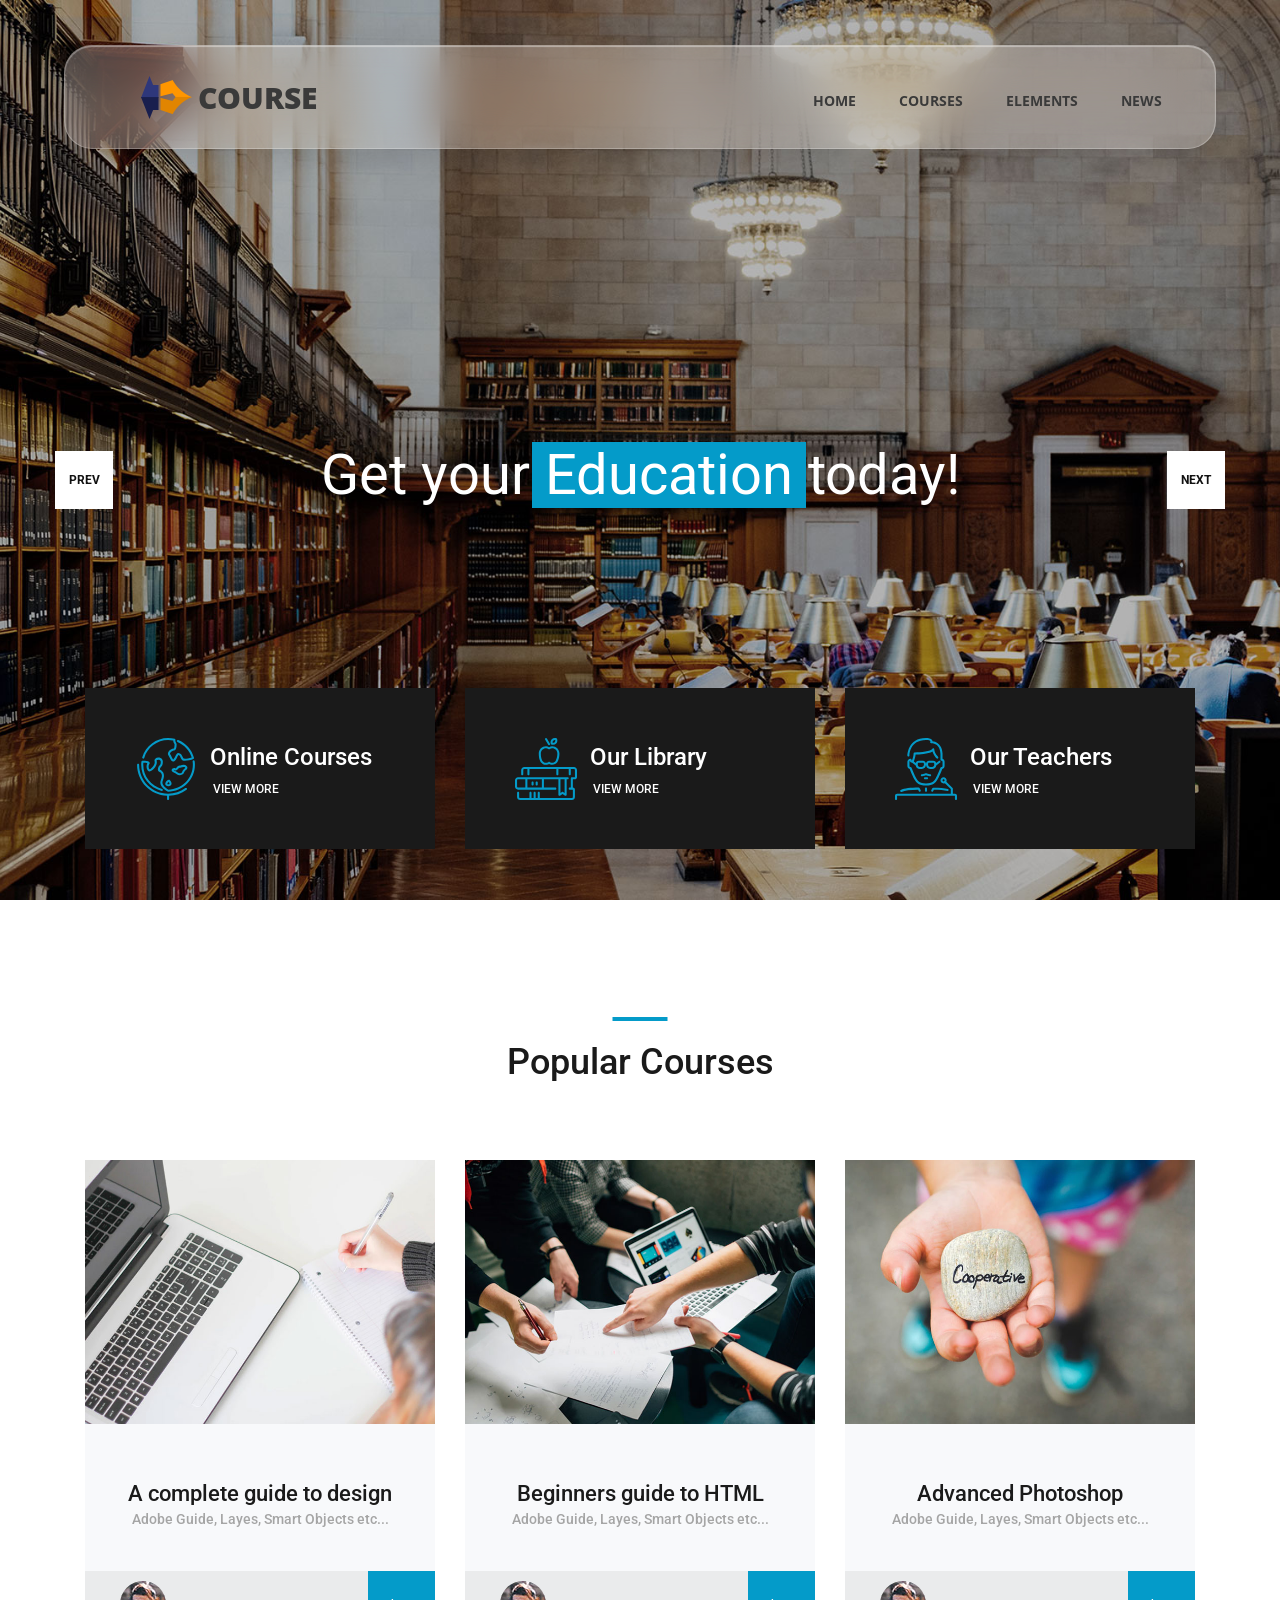
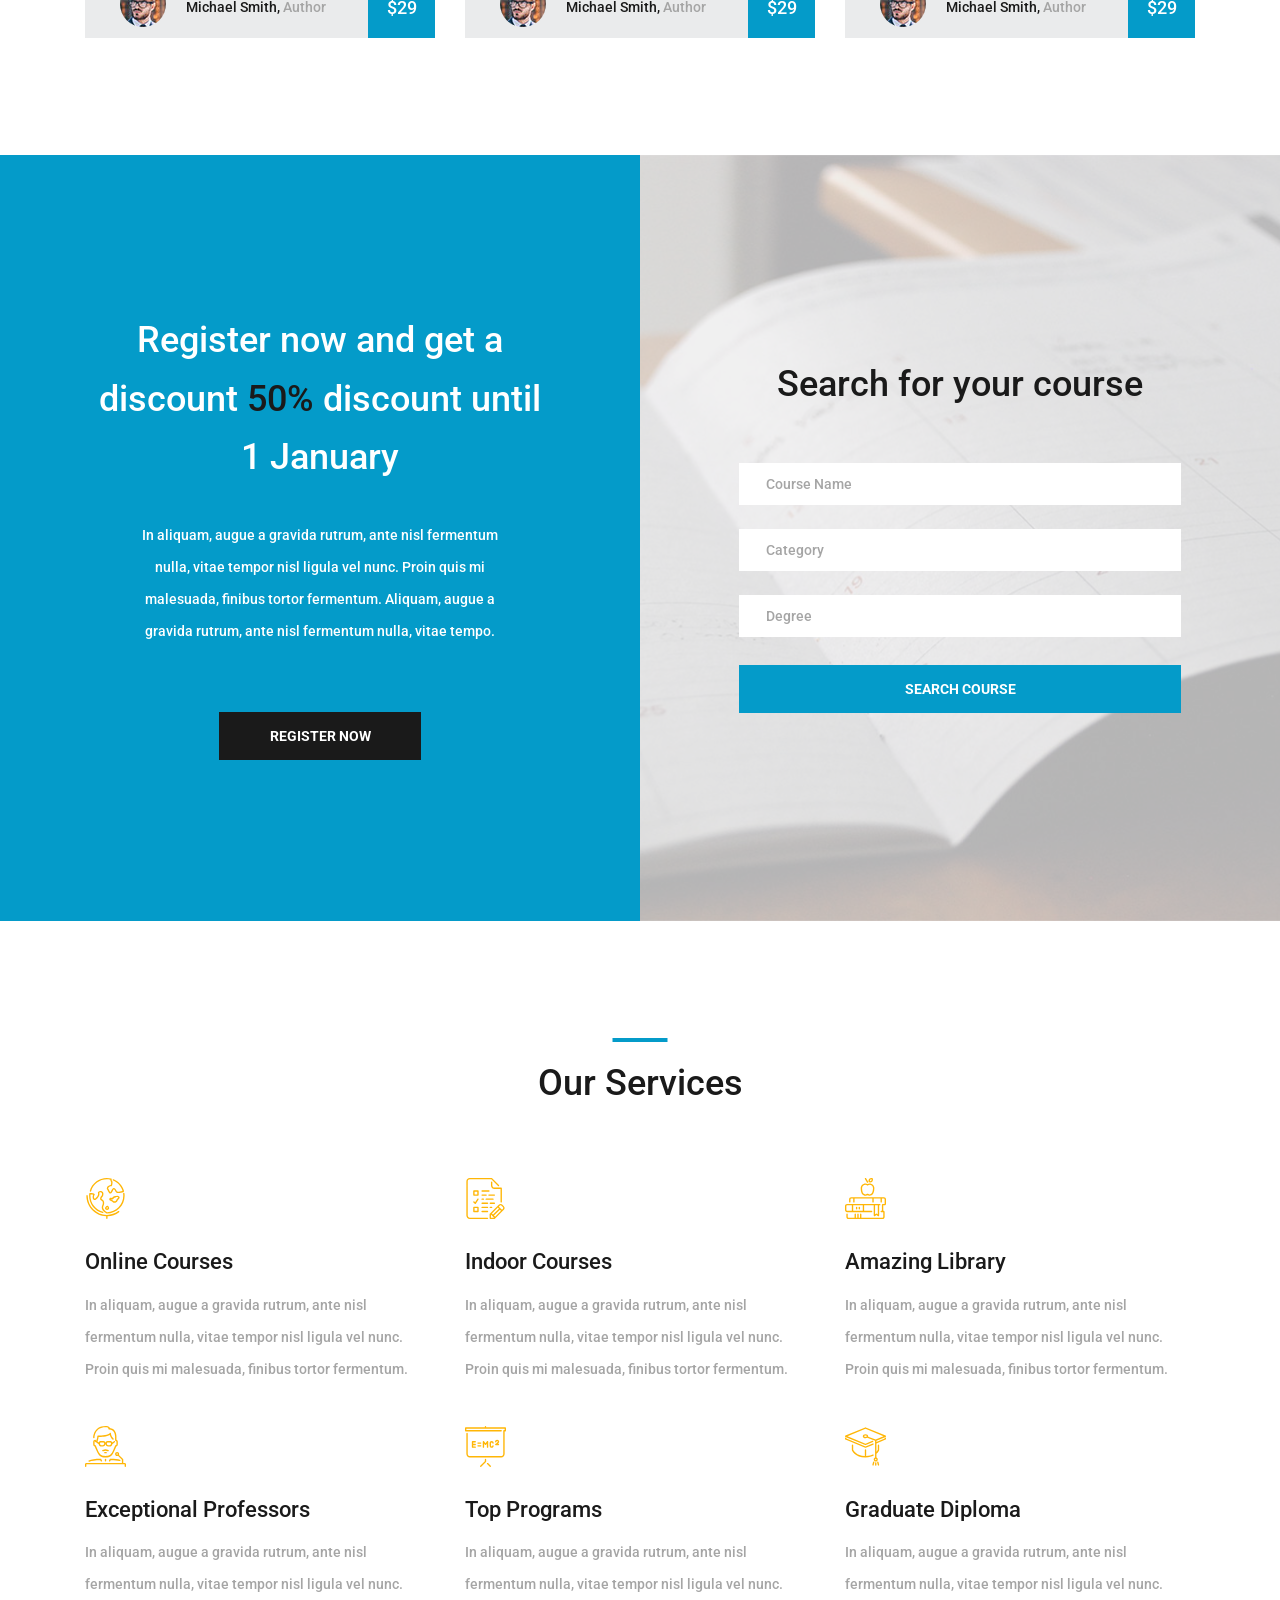
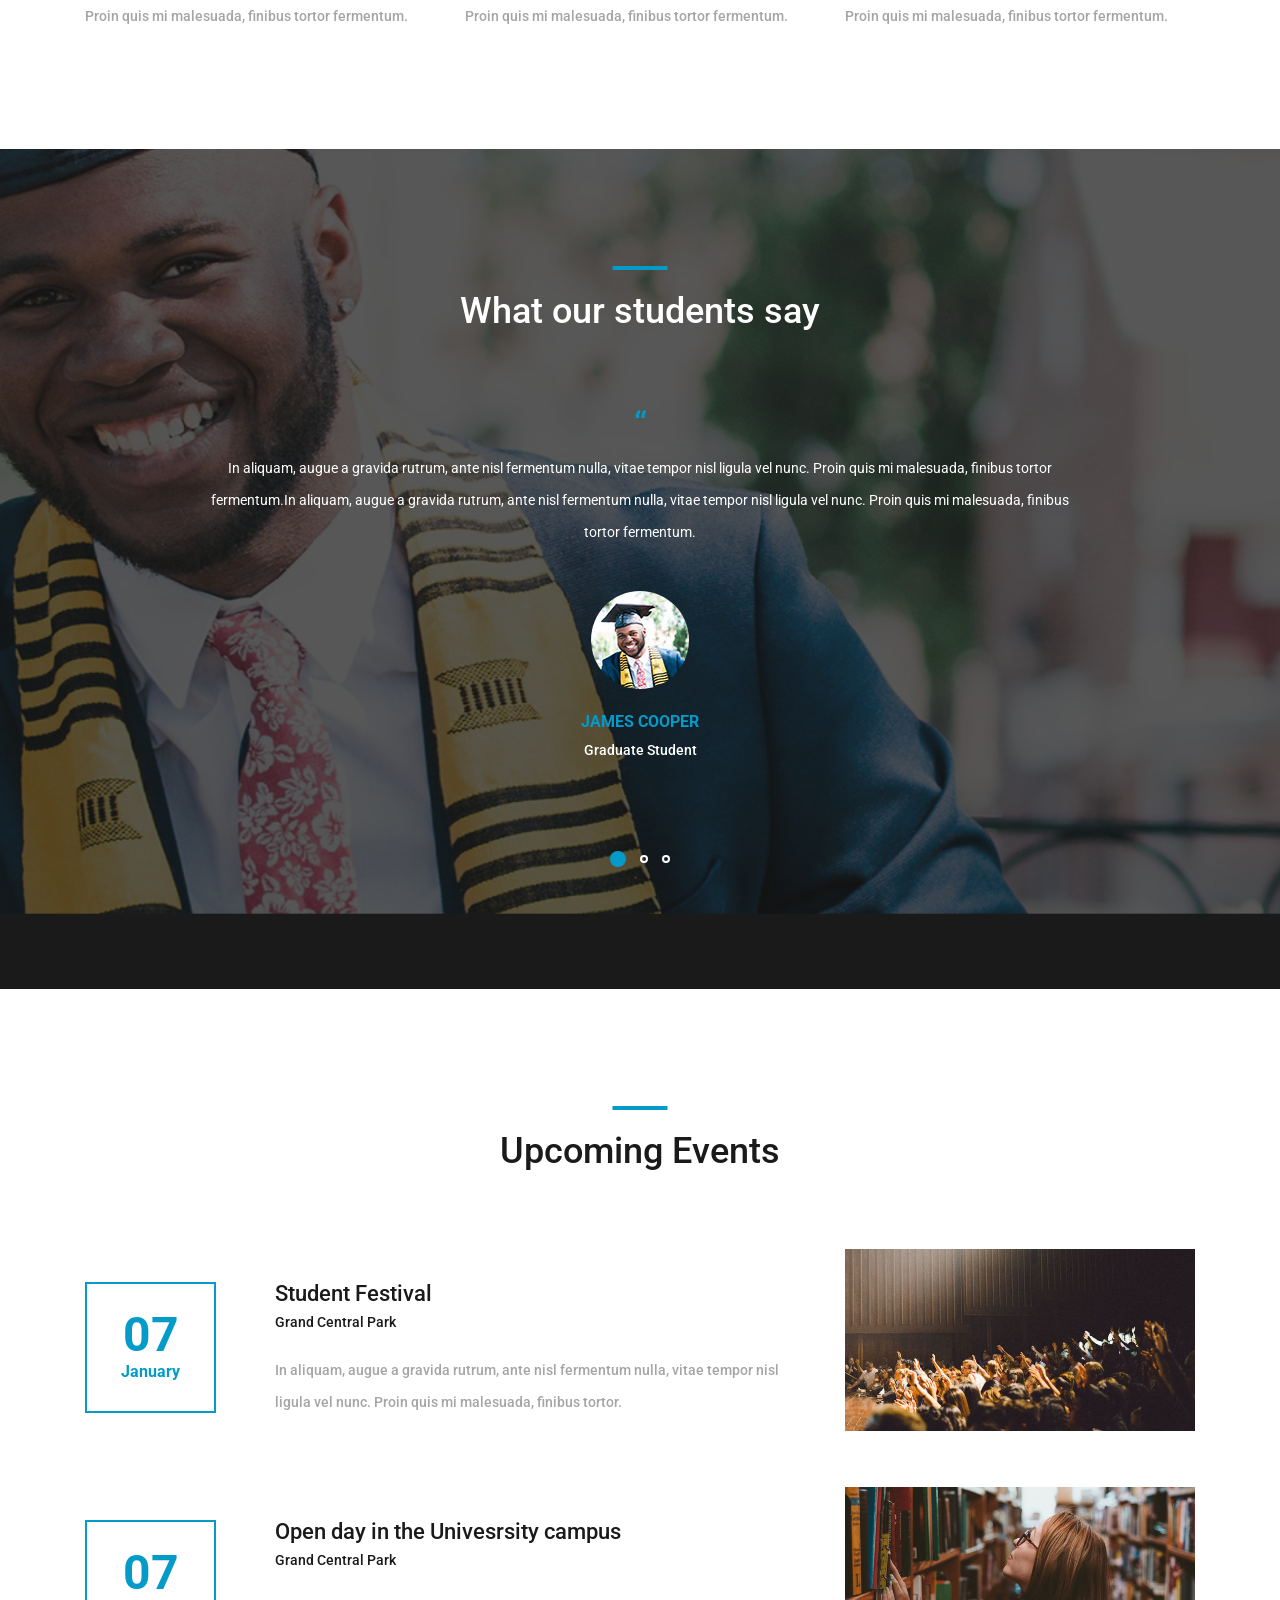
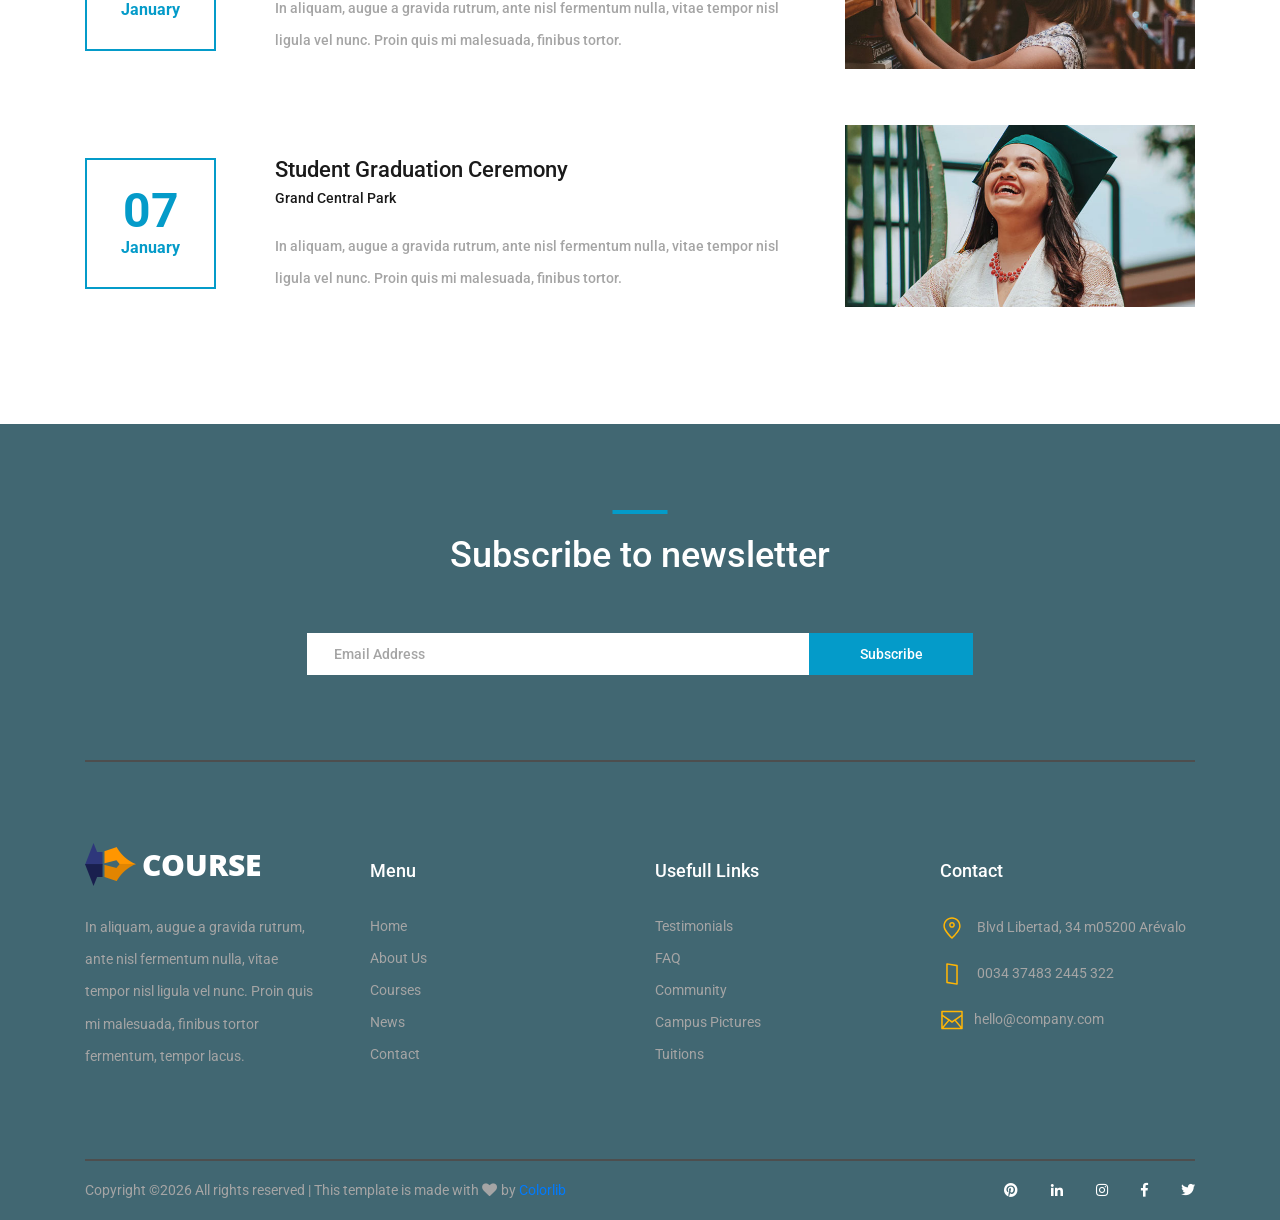
<file: index.html>
<!DOCTYPE html>
<html lang="en">
<head>
<title>Course</title>
<meta charset="utf-8">
<meta http-equiv="X-UA-Compatible" content="IE=edge">
<meta name="description" content="Course Project">
<meta name="viewport" content="width=device-width, initial-scale=1">
<link rel="stylesheet" type="text/css" href="styles/bootstrap4/bootstrap.min.css">
<link href="plugins/fontawesome-free-5.0.1/css/fontawesome-all.css" rel="stylesheet" type="text/css">
<link rel="stylesheet" type="text/css" href="plugins/OwlCarousel2-2.2.1/owl.carousel.css">
<link rel="stylesheet" type="text/css" href="plugins/OwlCarousel2-2.2.1/owl.theme.default.css">
<link rel="stylesheet" type="text/css" href="plugins/OwlCarousel2-2.2.1/animate.css">
<link rel="stylesheet" type="text/css" href="styles/main_styles.css">
<link rel="stylesheet" type="text/css" href="styles/responsive.css">
</head>
<body>

<div class="super_container">

	<!-- Header -->

	<header class="header d-flex flex-row">
		<div class="header_content d-flex flex-row align-items-center">
			<!-- Logo -->
			<div class="logo_container">
				<div class="logo">
					<img src="images/logo.png" alt="">
					<span>course</span>
				</div>
			</div>

			<!-- Main Navigation -->
			<nav class="main_nav_container">
				<div class="main_nav">
					<ul class="main_nav_list">
						<li class="main_nav_item"><a href="#">home</a></li>
						<!-- <li class="main_nav_item"><a href="#">about us</a></li> -->
						<li class="main_nav_item"><a href="courses.html">courses</a></li>
						<li class="main_nav_item"><a href="elements.html">elements</a></li>
						<li class="main_nav_item"><a href="news.html">news</a></li>
						<!-- <li class="main_nav_item"><a href="contact.html">contact</a></li> -->
					</ul>
				</div>
			</nav>
		</div>
		<!-- <div class="header_side d-flex flex-row justify-content-center align-items-center">
			<img src="images/phone-call.svg" alt="">
			<span class="kaleb">+43 4566 7788 2457</span>
		</div> -->
		<div class="header_side d-flex flex-row justify-content-center align-items-center">
   		 	<a href="contact.html" class="contact_btn">
        		Contactez-nous
    		</a>
		</div>

		<!-- Hamburger -->
		<div class="hamburger_container">
			<i class="fas fa-bars trans_200"></i>
		</div>

	</header>
	
	<!-- Menu -->
	<div class="menu_container menu_mm">

		<!-- Menu Close Button -->
		<div class="menu_close_container">
			<div class="menu_close"></div>
		</div>

		<!-- Menu Items -->
		<div class="menu_inner menu_mm">
			<div class="menu menu_mm">
				<ul class="menu_list menu_mm">
					<li class="menu_item menu_mm"><a href="#">Home</a></li>
					<!-- <li class="menu_item menu_mm"><a href="#">About us</a></li> -->
					<li class="menu_item menu_mm"><a href="courses.html">Courses</a></li>
					<li class="menu_item menu_mm"><a href="elements.html">Elements</a></li>
					<li class="menu_item menu_mm"><a href="news.html">News</a></li>
					<li class="menu_item menu_mm"><a href="contact.html">Contact</a></li>
				</ul>

				<!-- Menu Social -->
				
				<div class="menu_social_container menu_mm">
					<ul class="menu_social menu_mm">
						<li class="menu_social_item menu_mm"><a href="#"><i class="fab fa-pinterest"></i></a></li>
						<li class="menu_social_item menu_mm"><a href="#"><i class="fab fa-linkedin-in"></i></a></li>
						<li class="menu_social_item menu_mm"><a href="#"><i class="fab fa-instagram"></i></a></li>
						<li class="menu_social_item menu_mm"><a href="#"><i class="fab fa-facebook-f"></i></a></li>
						<li class="menu_social_item menu_mm"><a href="#"><i class="fab fa-twitter"></i></a></li>
					</ul>
				</div>

				<div class="menu_copyright menu_mm">Colorlib All rights reserved</div>
			</div>

		</div>

	</div>
	
	<!-- Home -->

	<div class="home">

		<!-- Hero Slider -->
		<div class="hero_slider_container">
			<div class="hero_slider owl-carousel">
				
				<!-- Hero Slide -->
				<div class="hero_slide">
					<div class="hero_slide_background" style="background-image:url(images/slider_background.jpg)"></div>
					<div class="hero_slide_container d-flex flex-column align-items-center justify-content-center">
						<div class="hero_slide_content text-center">
							<h1 data-animation-in="fadeInUp" data-animation-out="animate-out fadeOut">Get your <span>Education</span> today!</h1>
						</div>
					</div>
				</div>
				
				<!-- Hero Slide -->
				<div class="hero_slide">
					<div class="hero_slide_background" style="background-image:url(images/slider_background.jpg)"></div>
					<div class="hero_slide_container d-flex flex-column align-items-center justify-content-center">
						<div class="hero_slide_content text-center">
							<h1 data-animation-in="fadeInUp" data-animation-out="animate-out fadeOut">Get your <span>Education</span> today!</h1>
						</div>
					</div>
				</div>
				
				<!-- Hero Slide -->
				<div class="hero_slide">
					<div class="hero_slide_background" style="background-image:url(images/slider_background.jpg)"></div>
					<div class="hero_slide_container d-flex flex-column align-items-center justify-content-center">
						<div class="hero_slide_content text-center">
							<h1 data-animation-in="fadeInUp" data-animation-out="animate-out fadeOut">Get your <span>Education</span> today!</h1>
						</div>
					</div>
				</div>

			</div>

			<div class="hero_slider_left hero_slider_nav trans_200"><span class="trans_200">prev</span></div>
			<div class="hero_slider_right hero_slider_nav trans_200"><span class="trans_200">next</span></div>
		</div>

	</div>

	<div class="hero_boxes">
		<div class="hero_boxes_inner">
			<div class="container">
				<div class="row">

					<div class="col-lg-4 hero_box_col">
						<div class="hero_box d-flex flex-row align-items-center justify-content-start">
							<img src="images/earth-globe.svg" class="svg" alt="">
							<div class="hero_box_content">
								<h2 class="hero_box_title">Online Courses</h2>
								<a href="courses.html" class="hero_box_link">view more</a>
							</div>
						</div>
					</div>

					<div class="col-lg-4 hero_box_col">
						<div class="hero_box d-flex flex-row align-items-center justify-content-start">
							<img src="images/books.svg" class="svg" alt="">
							<div class="hero_box_content">
								<h2 class="hero_box_title">Our Library</h2>
								<a href="courses.html" class="hero_box_link">view more</a>
							</div>
						</div>
					</div>

					<div class="col-lg-4 hero_box_col">
						<div class="hero_box d-flex flex-row align-items-center justify-content-start">
							<img src="images/professor.svg" class="svg" alt="">
							<div class="hero_box_content">
								<h2 class="hero_box_title">Our Teachers</h2>
								<a href="teachers.html" class="hero_box_link">view more</a>
							</div>
						</div>
					</div>

				</div>
			</div>
		</div>
	</div>

	<!-- Popular -->

	<div class="popular page_section">
		<div class="container">
			<div class="row">
				<div class="col">
					<div class="section_title text-center">
						<h1>Popular Courses</h1>
					</div>
				</div>
			</div>

			<div class="row course_boxes">
				
				<!-- Popular Course Item -->
				<div class="col-lg-4 course_box">
					<div class="card">
						<img class="card-img-top" src="images/course_1.jpg" alt="https://unsplash.com/@kellybrito">
						<div class="card-body text-center">
							<div class="card-title"><a href="courses.html">A complete guide to design</a></div>
							<div class="card-text">Adobe Guide, Layes, Smart Objects etc...</div>
						</div>
						<div class="price_box d-flex flex-row align-items-center">
							<div class="course_author_image">
								<img src="images/author.jpg" alt="https://unsplash.com/@mehdizadeh">
							</div>
							<div class="course_author_name">Michael Smith, <span>Author</span></div>
							<div class="course_price d-flex flex-column align-items-center justify-content-center"><span>$29</span></div>
						</div>
					</div>
				</div>

				<!-- Popular Course Item -->
				<div class="col-lg-4 course_box">
					<div class="card">
						<img class="card-img-top" src="images/course_2.jpg" alt="https://unsplash.com/@cikstefan">
						<div class="card-body text-center">
							<div class="card-title"><a href="courses.html">Beginners guide to HTML</a></div>
							<div class="card-text">Adobe Guide, Layes, Smart Objects etc...</div>
						</div>
						<div class="price_box d-flex flex-row align-items-center">
							<div class="course_author_image">
								<img src="images/author.jpg" alt="https://unsplash.com/@mehdizadeh">
							</div>
							<div class="course_author_name">Michael Smith, <span>Author</span></div>
							<div class="course_price d-flex flex-column align-items-center justify-content-center"><span>$29</span></div>
						</div>
					</div>
				</div>

				<!-- Popular Course Item -->
				<div class="col-lg-4 course_box">
					<div class="card">
						<img class="card-img-top" src="images/course_3.jpg" alt="https://unsplash.com/@dsmacinnes">
						<div class="card-body text-center">
							<div class="card-title"><a href="courses.html">Advanced Photoshop</a></div>
							<div class="card-text">Adobe Guide, Layes, Smart Objects etc...</div>
						</div>
						<div class="price_box d-flex flex-row align-items-center">
							<div class="course_author_image">
								<img src="images/author.jpg" alt="https://unsplash.com/@mehdizadeh">
							</div>
							<div class="course_author_name">Michael Smith, <span>Author</span></div>
							<div class="course_price d-flex flex-column align-items-center justify-content-center"><span>$29</span></div>
						</div>
					</div>
				</div>
			</div>
		</div>		
	</div>

	<!-- Register -->

	<div class="register">

		<div class="container-fluid">
			
			<div class="row row-eq-height">
				<div class="col-lg-6 nopadding">
					
					<!-- Register -->

					<div class="register_section d-flex flex-column align-items-center justify-content-center">
						<div class="register_content text-center">
							<h1 class="register_title">Register now and get a discount <span>50%</span> discount until 1 January</h1>
							<p class="register_text">In aliquam, augue a gravida rutrum, ante nisl fermentum nulla, vitae tempor nisl ligula vel nunc. Proin quis mi malesuada, finibus tortor fermentum. Aliquam, augue a gravida rutrum, ante nisl fermentum nulla, vitae tempo.</p>
							<div class="button button_1 register_button mx-auto trans_200"><a href="#">register now</a></div>
						</div>
					</div>

				</div>

				<div class="col-lg-6 nopadding">
					
					<!-- Search -->

					<div class="search_section d-flex flex-column align-items-center justify-content-center">
						<div class="search_background" style="background-image:url(images/search_background.jpg);"></div>
						<div class="search_content text-center">
							<h1 class="search_title">Search for your course</h1>
							<form id="search_form" class="search_form" action="post">
								<input id="search_form_name" class="input_field search_form_name" type="text" placeholder="Course Name" required="required" data-error="Course name is required.">
								<input id="search_form_category" class="input_field search_form_category" type="text" placeholder="Category">
								<input id="search_form_degree" class="input_field search_form_degree" type="text" placeholder="Degree">
								<button id="search_submit_button" type="submit" class="search_submit_button trans_200" value="Submit">search course</button>
							</form>
						</div> 
					</div>

				</div>
			</div>
		</div>
	</div>

	<!-- Services -->

	<div class="services page_section">
		
		<div class="container">
			<div class="row">
				<div class="col">
					<div class="section_title text-center">
						<h1>Our Services</h1>
					</div>
				</div>
			</div>

			<div class="row services_row">

				<div class="col-lg-4 service_item text-left d-flex flex-column align-items-start justify-content-start">
					<div class="icon_container d-flex flex-column justify-content-end">
						<img src="images/earth-globe.svg" alt="">
					</div>
					<h3>Online Courses</h3>
					<p>In aliquam, augue a gravida rutrum, ante nisl fermentum nulla, vitae tempor nisl ligula vel nunc. Proin quis mi malesuada, finibus tortor fermentum.</p>
				</div>

				<div class="col-lg-4 service_item text-left d-flex flex-column align-items-start justify-content-start">
					<div class="icon_container d-flex flex-column justify-content-end">
						<img src="images/exam.svg" alt="">
					</div>
					<h3>Indoor Courses</h3>
					<p>In aliquam, augue a gravida rutrum, ante nisl fermentum nulla, vitae tempor nisl ligula vel nunc. Proin quis mi malesuada, finibus tortor fermentum.</p>
				</div>

				<div class="col-lg-4 service_item text-left d-flex flex-column align-items-start justify-content-start">
					<div class="icon_container d-flex flex-column justify-content-end">
						<img src="images/books.svg" alt="">
					</div>
					<h3>Amazing Library</h3>
					<p>In aliquam, augue a gravida rutrum, ante nisl fermentum nulla, vitae tempor nisl ligula vel nunc. Proin quis mi malesuada, finibus tortor fermentum.</p>
				</div>

				<div class="col-lg-4 service_item text-left d-flex flex-column align-items-start justify-content-start">
					<div class="icon_container d-flex flex-column justify-content-end">
						<img src="images/professor.svg" alt="">
					</div>
					<h3>Exceptional Professors</h3>
					<p>In aliquam, augue a gravida rutrum, ante nisl fermentum nulla, vitae tempor nisl ligula vel nunc. Proin quis mi malesuada, finibus tortor fermentum.</p>
				</div>

				<div class="col-lg-4 service_item text-left d-flex flex-column align-items-start justify-content-start">
					<div class="icon_container d-flex flex-column justify-content-end">
						<img src="images/blackboard.svg" alt="">
					</div>
					<h3>Top Programs</h3>
					<p>In aliquam, augue a gravida rutrum, ante nisl fermentum nulla, vitae tempor nisl ligula vel nunc. Proin quis mi malesuada, finibus tortor fermentum.</p>
				</div>

				<div class="col-lg-4 service_item text-left d-flex flex-column align-items-start justify-content-start">
					<div class="icon_container d-flex flex-column justify-content-end">
						<img src="images/mortarboard.svg" alt="">
					</div>
					<h3>Graduate Diploma</h3>
					<p>In aliquam, augue a gravida rutrum, ante nisl fermentum nulla, vitae tempor nisl ligula vel nunc. Proin quis mi malesuada, finibus tortor fermentum.</p>
				</div>

			</div>
		</div>
	</div>

	<!-- Testimonials -->

	<div class="testimonials page_section">
		<!-- <div class="testimonials_background" style="background-image:url(images/testimonials_background.jpg)"></div> -->
		<div class="testimonials_background_container prlx_parent">
			<div class="testimonials_background prlx" style="background-image:url(images/testimonials_background.jpg)"></div>
		</div>
		<div class="container">

			<div class="row">
				<div class="col">
					<div class="section_title text-center">
						<h1>What our students say</h1>
					</div>
				</div>
			</div>

			<div class="row">
				<div class="col-lg-10 offset-lg-1">
					
					<div class="testimonials_slider_container">

						<!-- Testimonials Slider -->
						<div class="owl-carousel owl-theme testimonials_slider">
							
							<!-- Testimonials Item -->
							<div class="owl-item">
								<div class="testimonials_item text-center">
									<div class="quote">“</div>
									<p class="testimonials_text">In aliquam, augue a gravida rutrum, ante nisl fermentum nulla, vitae tempor nisl ligula vel nunc. Proin quis mi malesuada, finibus tortor fermentum.In aliquam, augue a gravida rutrum, ante nisl fermentum nulla, vitae tempor nisl ligula vel nunc. Proin quis mi malesuada, finibus tortor fermentum.</p>
									<div class="testimonial_user">
										<div class="testimonial_image mx-auto">
											<img src="images/testimonials_user.jpg" alt="">
										</div>
										<div class="testimonial_name">james cooper</div>
										<div class="testimonial_title">Graduate Student</div>
									</div>
								</div>
							</div>

							<!-- Testimonials Item -->
							<div class="owl-item">
								<div class="testimonials_item text-center">
									<div class="quote">“</div>
									<p class="testimonials_text">In aliquam, augue a gravida rutrum, ante nisl fermentum nulla, vitae tempor nisl ligula vel nunc. Proin quis mi malesuada, finibus tortor fermentum.In aliquam, augue a gravida rutrum, ante nisl fermentum nulla, vitae tempor nisl ligula vel nunc. Proin quis mi malesuada, finibus tortor fermentum.</p>
									<div class="testimonial_user">
										<div class="testimonial_image mx-auto">
											<img src="images/testimonials_user.jpg" alt="">
										</div>
										<div class="testimonial_name">james cooper</div>
										<div class="testimonial_title">Graduate Student</div>
									</div>
								</div>
							</div>

							<!-- Testimonials Item -->
							<div class="owl-item">
								<div class="testimonials_item text-center">
									<div class="quote">“</div>
									<p class="testimonials_text">In aliquam, augue a gravida rutrum, ante nisl fermentum nulla, vitae tempor nisl ligula vel nunc. Proin quis mi malesuada, finibus tortor fermentum.In aliquam, augue a gravida rutrum, ante nisl fermentum nulla, vitae tempor nisl ligula vel nunc. Proin quis mi malesuada, finibus tortor fermentum.</p>
									<div class="testimonial_user">
										<div class="testimonial_image mx-auto">
											<img src="images/testimonials_user.jpg" alt="">
										</div>
										<div class="testimonial_name">james cooper</div>
										<div class="testimonial_title">Graduate Student</div>
									</div>
								</div>
							</div>

						</div>

					</div>
				</div>
			</div>

		</div>
	</div>

	<!-- Events -->

	<div class="events page_section">
		<div class="container">
			
			<div class="row">
				<div class="col">
					<div class="section_title text-center">
						<h1>Upcoming Events</h1>
					</div>
				</div>
			</div>
			
			<div class="event_items">

				<!-- Event Item -->
				<div class="row event_item">
					<div class="col">
						<div class="row d-flex flex-row align-items-end">

							<div class="col-lg-2 order-lg-1 order-2">
								<div class="event_date d-flex flex-column align-items-center justify-content-center">
									<div class="event_day">07</div>
									<div class="event_month">January</div>
								</div>
							</div>

							<div class="col-lg-6 order-lg-2 order-3">
								<div class="event_content">
									<div class="event_name"><a class="trans_200" href="#">Student Festival</a></div>
									<div class="event_location">Grand Central Park</div>
									<p>In aliquam, augue a gravida rutrum, ante nisl fermentum nulla, vitae tempor nisl ligula vel nunc. Proin quis mi malesuada, finibus tortor.</p>
								</div>
							</div>

							<div class="col-lg-4 order-lg-3 order-1">
								<div class="event_image">
									<img src="images/event_1.jpg" alt="https://unsplash.com/@theunsteady5">
								</div>
							</div>

						</div>	
					</div>
				</div>

				<!-- Event Item -->
				<div class="row event_item">
					<div class="col">
						<div class="row d-flex flex-row align-items-end">

							<div class="col-lg-2 order-lg-1 order-2">
								<div class="event_date d-flex flex-column align-items-center justify-content-center">
									<div class="event_day">07</div>
									<div class="event_month">January</div>
								</div>
							</div>

							<div class="col-lg-6 order-lg-2 order-3">
								<div class="event_content">
									<div class="event_name"><a class="trans_200" href="#">Open day in the Univesrsity campus</a></div>
									<div class="event_location">Grand Central Park</div>
									<p>In aliquam, augue a gravida rutrum, ante nisl fermentum nulla, vitae tempor nisl ligula vel nunc. Proin quis mi malesuada, finibus tortor.</p>
								</div>
							</div>

							<div class="col-lg-4 order-lg-3 order-1">
								<div class="event_image">
									<img src="images/event_2.jpg" alt="https://unsplash.com/@claybanks1989">
								</div>
							</div>

						</div>	
					</div>
				</div>

				<!-- Event Item -->
				<div class="row event_item">
					<div class="col">
						<div class="row d-flex flex-row align-items-end">

							<div class="col-lg-2 order-lg-1 order-2">
								<div class="event_date d-flex flex-column align-items-center justify-content-center">
									<div class="event_day">07</div>
									<div class="event_month">January</div>
								</div>
							</div>

							<div class="col-lg-6 order-lg-2 order-3">
								<div class="event_content">
									<div class="event_name"><a class="trans_200" href="#">Student Graduation Ceremony</a></div>
									<div class="event_location">Grand Central Park</div>
									<p>In aliquam, augue a gravida rutrum, ante nisl fermentum nulla, vitae tempor nisl ligula vel nunc. Proin quis mi malesuada, finibus tortor.</p>
								</div>
							</div>

							<div class="col-lg-4 order-lg-3 order-1">
								<div class="event_image">
									<img src="images/event_3.jpg" alt="https://unsplash.com/@juanmramosjr">
								</div>
							</div>

						</div>	
					</div>
				</div>

			</div>
				
		</div>
	</div>

	<!-- Footer -->

	<footer class="footer">
		<div class="container">
			
			<!-- Newsletter -->

			<div class="newsletter">
				<div class="row">
					<div class="col">
						<div class="section_title text-center">
							<h1>Subscribe to newsletter</h1>
						</div>
					</div>
				</div>

				<div class="row">
					<div class="col text-center">
						<div class="newsletter_form_container mx-auto">
							<form action="post">
								<div class="newsletter_form d-flex flex-md-row flex-column flex-xs-column align-items-center justify-content-center">
									<input id="newsletter_email" class="newsletter_email" type="email" placeholder="Email Address" required="required" data-error="Valid email is required.">
									<button id="newsletter_submit" type="submit" class="newsletter_submit_btn trans_300" value="Submit">Subscribe</button>
								</div>
							</form>
						</div>
					</div>
				</div>

			</div>

			<!-- Footer Content -->

			<div class="footer_content">
				<div class="row">

					<!-- Footer Column - About -->
					<div class="col-lg-3 footer_col">

						<!-- Logo -->
						<div class="logo_container">
							<div class="logo">
								<img src="images/logo.png" alt="">
								<span>course</span>
							</div>
						</div>

						<p class="footer_about_text">In aliquam, augue a gravida rutrum, ante nisl fermentum nulla, vitae tempor nisl ligula vel nunc. Proin quis mi malesuada, finibus tortor fermentum, tempor lacus.</p>

					</div>

					<!-- Footer Column - Menu -->

					<div class="col-lg-3 footer_col">
						<div class="footer_column_title">Menu</div>
						<div class="footer_column_content">
							<ul>
								<li class="footer_list_item"><a href="#">Home</a></li>
								<li class="footer_list_item"><a href="#">About Us</a></li>
								<li class="footer_list_item"><a href="courses.html">Courses</a></li>
								<li class="footer_list_item"><a href="news.html">News</a></li>
								<li class="footer_list_item"><a href="contact.html">Contact</a></li>
							</ul>
						</div>
					</div>

					<!-- Footer Column - Usefull Links -->

					<div class="col-lg-3 footer_col">
						<div class="footer_column_title">Usefull Links</div>
						<div class="footer_column_content">
							<ul>
								<li class="footer_list_item"><a href="#">Testimonials</a></li>
								<li class="footer_list_item"><a href="#">FAQ</a></li>
								<li class="footer_list_item"><a href="#">Community</a></li>
								<li class="footer_list_item"><a href="#">Campus Pictures</a></li>
								<li class="footer_list_item"><a href="#">Tuitions</a></li>
							</ul>
						</div>
					</div>

					<!-- Footer Column - Contact -->

					<div class="col-lg-3 footer_col">
						<div class="footer_column_title">Contact</div>
						<div class="footer_column_content">
							<ul>
								<li class="footer_contact_item">
									<div class="footer_contact_icon">
										<img src="images/placeholder.svg" alt="https://www.flaticon.com/authors/lucy-g">
									</div>
									Blvd Libertad, 34 m05200 Arévalo
								</li>
								<li class="footer_contact_item">
									<div class="footer_contact_icon">
										<img src="images/smartphone.svg" alt="https://www.flaticon.com/authors/lucy-g">
									</div>
									0034 37483 2445 322
								</li>
								<li class="footer_contact_item">
									<div class="footer_contact_icon">
										<img src="images/envelope.svg" alt="https://www.flaticon.com/authors/lucy-g">
									</div>hello@company.com
								</li>
							</ul>
						</div>
					</div>

				</div>
			</div>

			<!-- Footer Copyright -->

			<div class="footer_bar d-flex flex-column flex-sm-row align-items-center">
				<div class="footer_copyright">
					<span><!-- Link back to Colorlib can't be removed. Template is licensed under CC BY 3.0. -->
Copyright &copy;<script>document.write(new Date().getFullYear());</script> All rights reserved | This template is made with <i class="fa fa-heart" aria-hidden="true"></i> by <a href="https://colorlib.com" target="_blank">Colorlib</a>
<!-- Link back to Colorlib can't be removed. Template is licensed under CC BY 3.0. --></span>
				</div>
				<div class="footer_social ml-sm-auto">
					<ul class="menu_social">
						<li class="menu_social_item"><a href="#"><i class="fab fa-pinterest"></i></a></li>
						<li class="menu_social_item"><a href="#"><i class="fab fa-linkedin-in"></i></a></li>
						<li class="menu_social_item"><a href="#"><i class="fab fa-instagram"></i></a></li>
						<li class="menu_social_item"><a href="#"><i class="fab fa-facebook-f"></i></a></li>
						<li class="menu_social_item"><a href="#"><i class="fab fa-twitter"></i></a></li>
					</ul>
				</div>
			</div>

		</div>
	</footer>

</div>

<script src="js/jquery-3.2.1.min.js"></script>
<script src="styles/bootstrap4/popper.js"></script>
<script src="styles/bootstrap4/bootstrap.min.js"></script>
<script src="plugins/greensock/TweenMax.min.js"></script>
<script src="plugins/greensock/TimelineMax.min.js"></script>
<script src="plugins/scrollmagic/ScrollMagic.min.js"></script>
<script src="plugins/greensock/animation.gsap.min.js"></script>
<script src="plugins/greensock/ScrollToPlugin.min.js"></script>
<script src="plugins/OwlCarousel2-2.2.1/owl.carousel.js"></script>
<script src="plugins/scrollTo/jquery.scrollTo.min.js"></script>
<script src="plugins/easing/easing.js"></script>
<script src="js/custom.js"></script>

</body>
</html>
</file>
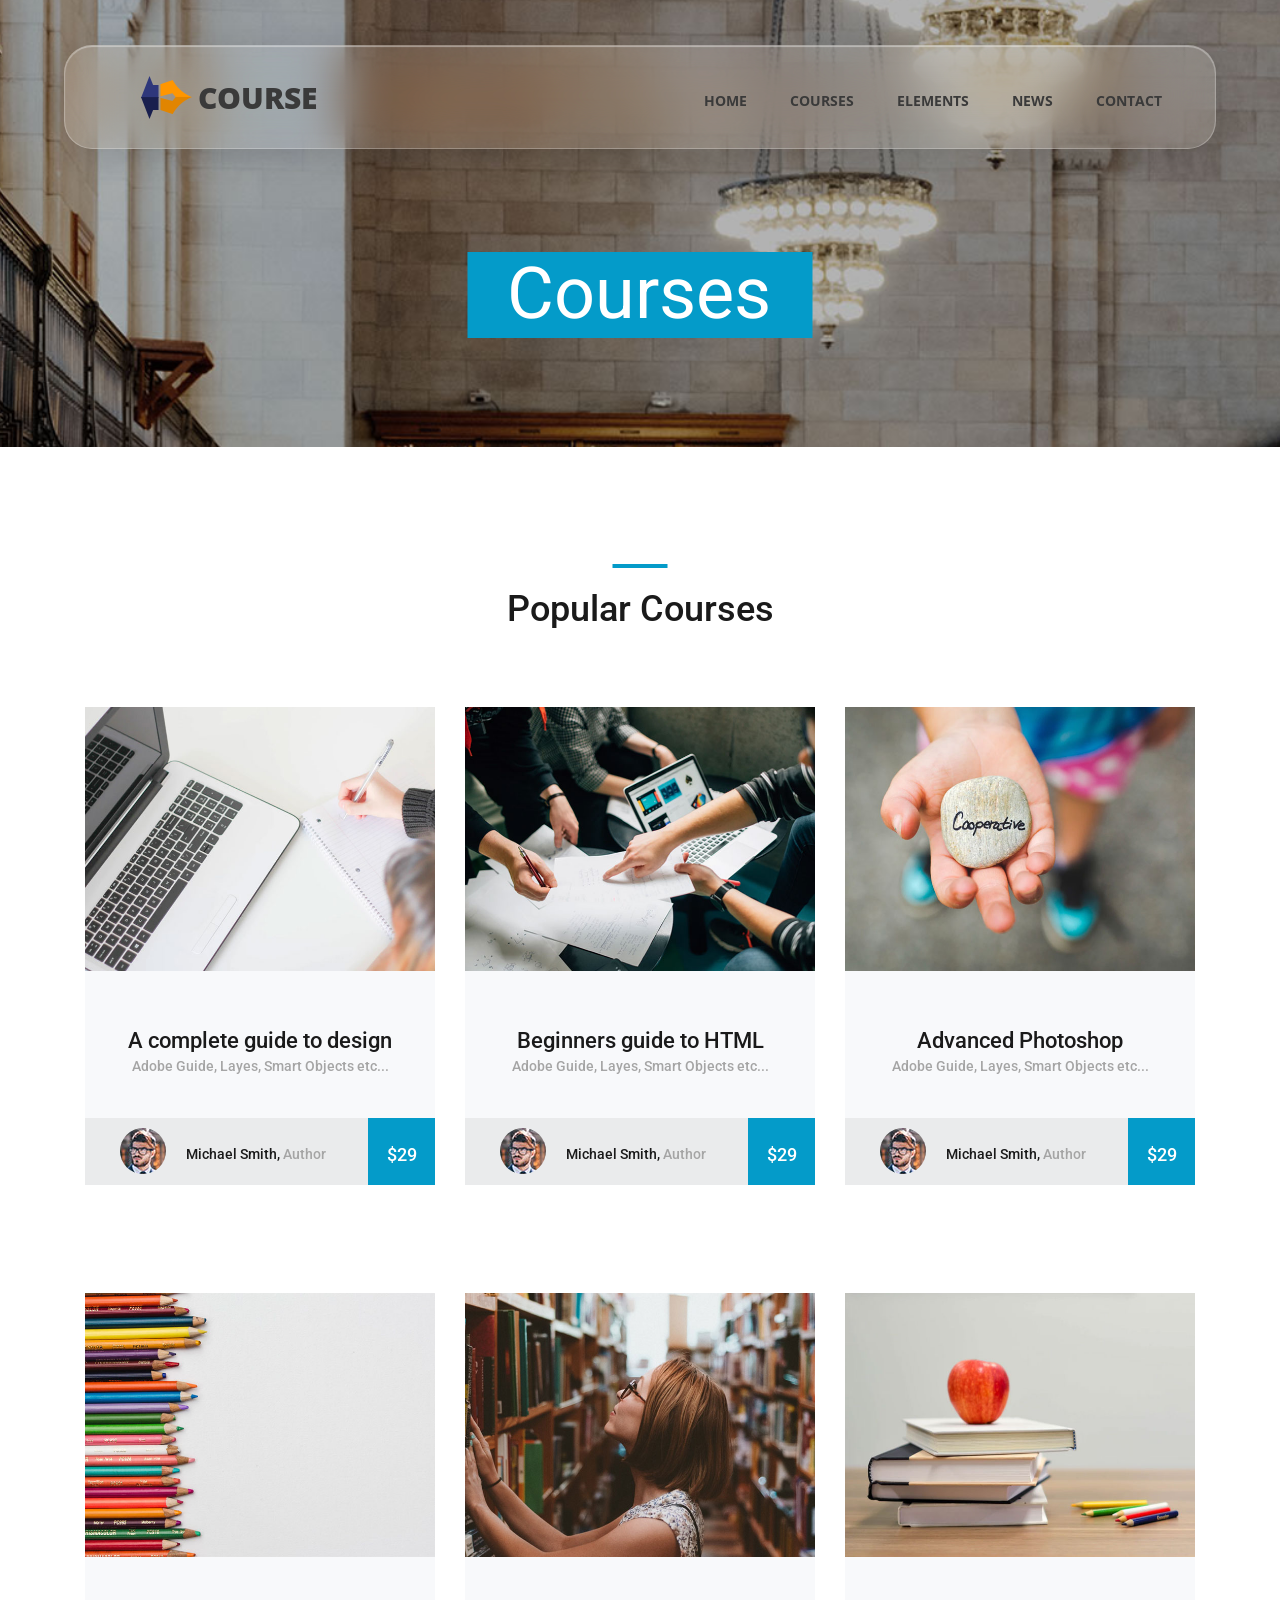
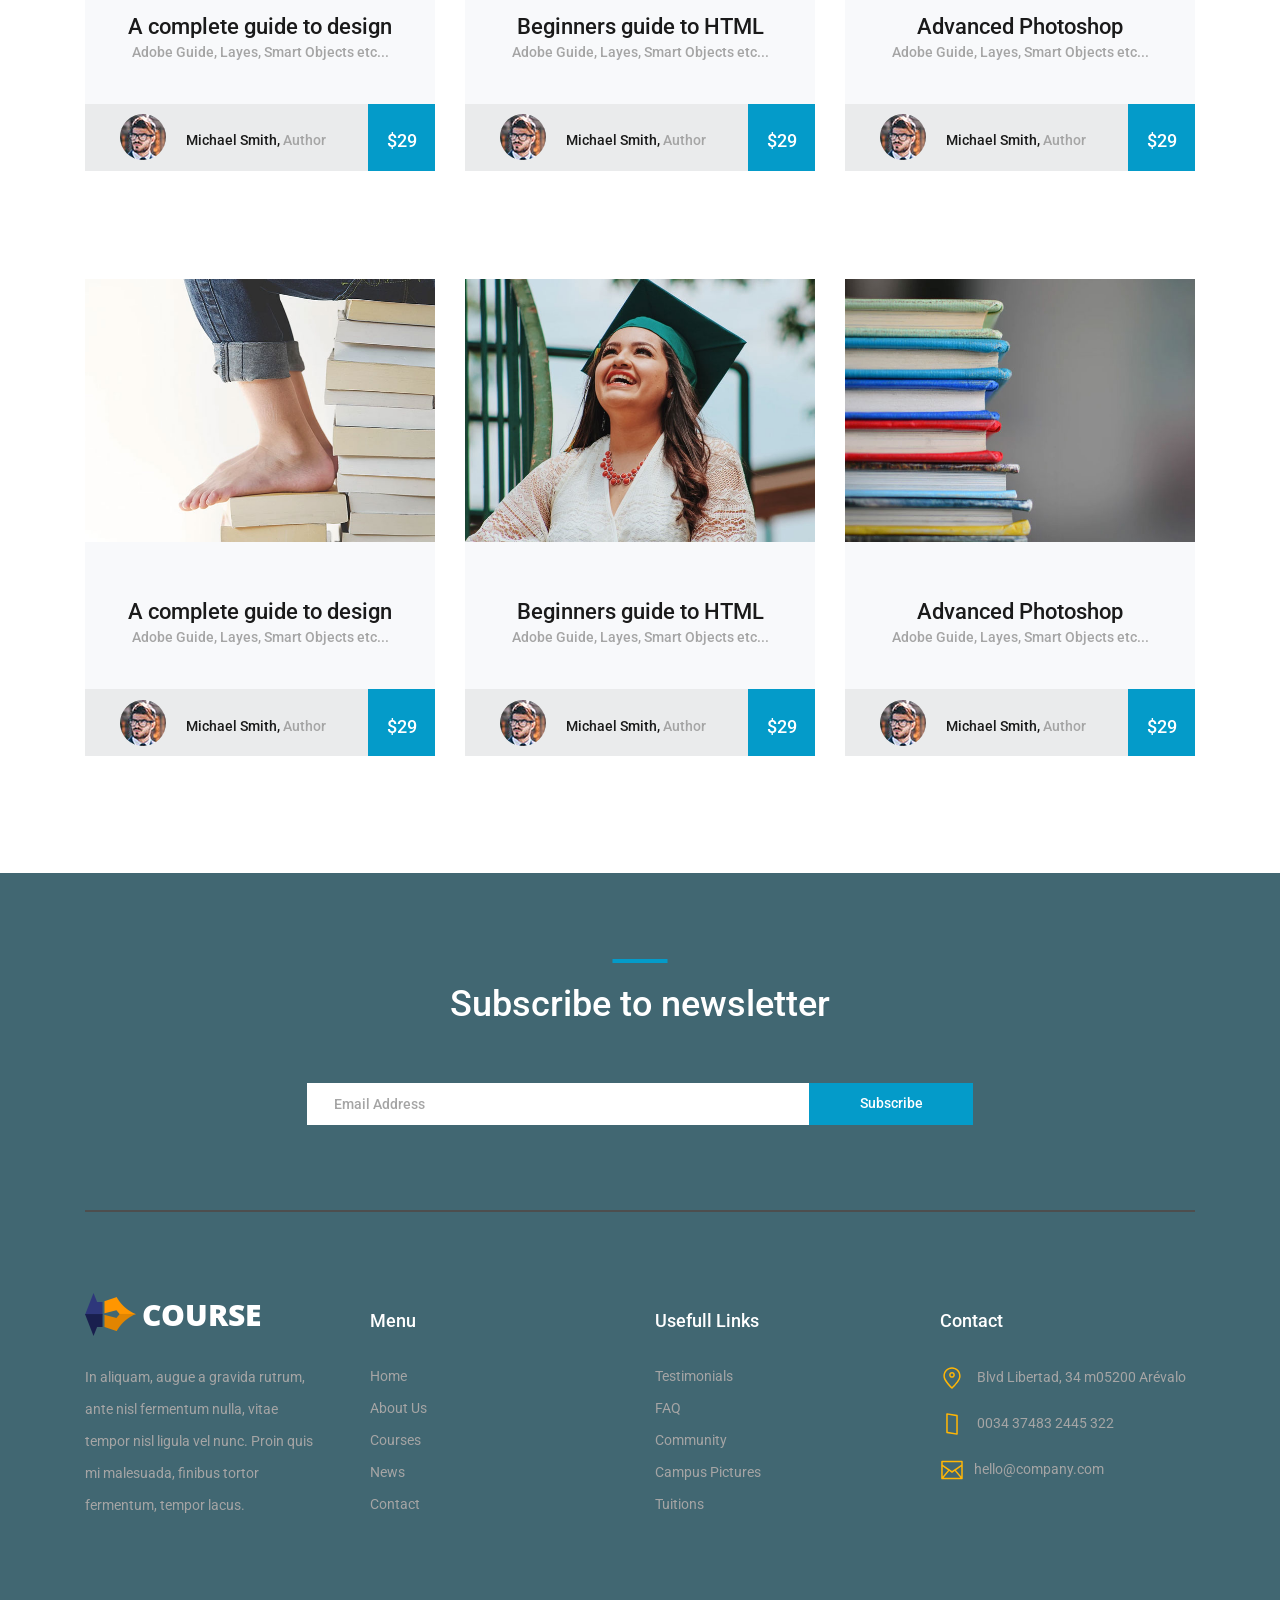
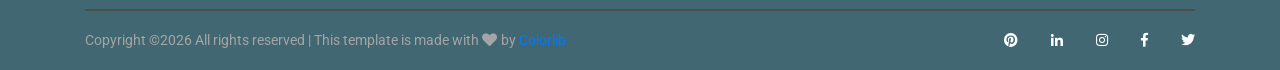
<file: courses.html>
<!DOCTYPE html>
<html lang="en">
<head>
<title>Course - Courses</title>
<meta charset="utf-8">
<meta http-equiv="X-UA-Compatible" content="IE=edge">
<meta name="description" content="Course Project">
<meta name="viewport" content="width=device-width, initial-scale=1">
<link rel="stylesheet" type="text/css" href="styles/bootstrap4/bootstrap.min.css">
<link href="plugins/fontawesome-free-5.0.1/css/fontawesome-all.css" rel="stylesheet" type="text/css">
<link rel="stylesheet" type="text/css" href="styles/courses_styles.css">
<link rel="stylesheet" type="text/css" href="styles/courses_responsive.css">
</head>
<body>

<div class="super_container">

	<!-- Header -->

	<header class="header d-flex flex-row">
		<div class="header_content d-flex flex-row align-items-center">
			<!-- Logo -->
			<div class="logo_container">
				<div class="logo">
					<img src="images/logo.png" alt="">
					<span>course</span>
				</div>
			</div>

			<!-- Main Navigation -->
			<nav class="main_nav_container">
				<div class="main_nav">
					<ul class="main_nav_list">
						<li class="main_nav_item"><a href="index.html">home</a></li>
						<!-- <li class="main_nav_item"><a href="#">about us</a></li> -->
						<li class="main_nav_item"><a href="#">courses</a></li>
						<li class="main_nav_item"><a href="elements.html">elements</a></li>
						<li class="main_nav_item"><a href="news.html">news</a></li>
						<li class="main_nav_item"><a href="contact.html">contact</a></li>
					</ul>
				</div>
			</nav>
		</div>
		<!-- <div class="header_side d-flex flex-row justify-content-center align-items-center">
			<img src="images/phone-call.svg" alt="">
			<span>+43 4566 7788 2457</span>
		</div> -->
		<div class="header_side d-flex flex-row justify-content-center align-items-center">
   		 	<a href="contact.html" class="contact_btn">
        		Contactez-nous
    		</a>
		</div>
		<!-- Hamburger -->
		<div class="hamburger_container">
			<i class="fas fa-bars trans_200"></i>
		</div>

	</header>
	
	<!-- Menu -->
	<div class="menu_container menu_mm">

		<!-- Menu Close Button -->
		<div class="menu_close_container">
			<div class="menu_close"></div>
		</div>

		<!-- Menu Items -->
		<div class="menu_inner menu_mm">
			<div class="menu menu_mm">
				<ul class="menu_list menu_mm">
					<li class="menu_item menu_mm"><a href="index.html">Home</a></li>
					<li class="menu_item menu_mm"><a href="#">About us</a></li>
					<li class="menu_item menu_mm"><a href="#">Courses</a></li>
					<li class="menu_item menu_mm"><a href="elements.html">Elements</a></li>
					<li class="menu_item menu_mm"><a href="news.html">News</a></li>
					<li class="menu_item menu_mm"><a href="contact.html">Contact</a></li>
				</ul>

				<!-- Menu Social -->
				
				<div class="menu_social_container menu_mm">
					<ul class="menu_social menu_mm">
						<li class="menu_social_item menu_mm"><a href="#"><i class="fab fa-pinterest"></i></a></li>
						<li class="menu_social_item menu_mm"><a href="#"><i class="fab fa-linkedin-in"></i></a></li>
						<li class="menu_social_item menu_mm"><a href="#"><i class="fab fa-instagram"></i></a></li>
						<li class="menu_social_item menu_mm"><a href="#"><i class="fab fa-facebook-f"></i></a></li>
						<li class="menu_social_item menu_mm"><a href="#"><i class="fab fa-twitter"></i></a></li>
					</ul>
				</div>

				<div class="menu_copyright menu_mm">Colorlib All rights reserved</div>
			</div>

		</div>

	</div>
	
	<!-- Home -->

	<div class="home">
		<div class="home_background_container prlx_parent">
			<div class="home_background prlx" style="background-image:url(images/courses_background.jpg)"></div>
		</div>
		<div class="home_content">
			<h1>Courses</h1>
		</div>
	</div>

	<!-- Popular -->

	<div class="popular page_section">
		<div class="container">
			<div class="row">
				<div class="col">
					<div class="section_title text-center">
						<h1>Popular Courses</h1>
					</div>
				</div>
			</div>

			<div class="row course_boxes">
				
				<!-- Popular Course Item -->
				<div class="col-lg-4 course_box">
					<div class="card">
						<img class="card-img-top" src="images/course_1.jpg" alt="https://unsplash.com/@kellybrito">
						<div class="card-body text-center">
							<div class="card-title"><a href="courses.html">A complete guide to design</a></div>
							<div class="card-text">Adobe Guide, Layes, Smart Objects etc...</div>
						</div>
						<div class="price_box d-flex flex-row align-items-center">
							<div class="course_author_image">
								<img src="images/author.jpg" alt="https://unsplash.com/@mehdizadeh">
							</div>
							<div class="course_author_name">Michael Smith, <span>Author</span></div>
							<div class="course_price d-flex flex-column align-items-center justify-content-center"><span>$29</span></div>
						</div>
					</div>
				</div>

				<!-- Popular Course Item -->
				<div class="col-lg-4 course_box">
					<div class="card">
						<img class="card-img-top" src="images/course_2.jpg" alt="https://unsplash.com/@cikstefan">
						<div class="card-body text-center">
							<div class="card-title"><a href="courses.html">Beginners guide to HTML</a></div>
							<div class="card-text">Adobe Guide, Layes, Smart Objects etc...</div>
						</div>
						<div class="price_box d-flex flex-row align-items-center">
							<div class="course_author_image">
								<img src="images/author.jpg" alt="https://unsplash.com/@mehdizadeh">
							</div>
							<div class="course_author_name">Michael Smith, <span>Author</span></div>
							<div class="course_price d-flex flex-column align-items-center justify-content-center"><span>$29</span></div>
						</div>
					</div>
				</div>

				<!-- Popular Course Item -->
				<div class="col-lg-4 course_box">
					<div class="card">
						<img class="card-img-top" src="images/course_3.jpg" alt="https://unsplash.com/@dsmacinnes">
						<div class="card-body text-center">
							<div class="card-title"><a href="courses.html">Advanced Photoshop</a></div>
							<div class="card-text">Adobe Guide, Layes, Smart Objects etc...</div>
						</div>
						<div class="price_box d-flex flex-row align-items-center">
							<div class="course_author_image">
								<img src="images/author.jpg" alt="https://unsplash.com/@mehdizadeh">
							</div>
							<div class="course_author_name">Michael Smith, <span>Author</span></div>
							<div class="course_price d-flex flex-column align-items-center justify-content-center"><span>$29</span></div>
						</div>
					</div>
				</div>

				<!-- Popular Course Item -->
				<div class="col-lg-4 course_box">
					<div class="card">
						<img class="card-img-top" src="images/course_4.jpg" alt="https://unsplash.com/@kellitungay">
						<div class="card-body text-center">
							<div class="card-title"><a href="courses.html">A complete guide to design</a></div>
							<div class="card-text">Adobe Guide, Layes, Smart Objects etc...</div>
						</div>
						<div class="price_box d-flex flex-row align-items-center">
							<div class="course_author_image">
								<img src="images/author.jpg" alt="https://unsplash.com/@mehdizadeh">
							</div>
							<div class="course_author_name">Michael Smith, <span>Author</span></div>
							<div class="course_price d-flex flex-column align-items-center justify-content-center"><span>$29</span></div>
						</div>
					</div>
				</div>

				<!-- Popular Course Item -->
				<div class="col-lg-4 course_box">
					<div class="card">
						<img class="card-img-top" src="images/course_5.jpg" alt="https://unsplash.com/@claybanks1989">
						<div class="card-body text-center">
							<div class="card-title"><a href="courses.html">Beginners guide to HTML</a></div>
							<div class="card-text">Adobe Guide, Layes, Smart Objects etc...</div>
						</div>
						<div class="price_box d-flex flex-row align-items-center">
							<div class="course_author_image">
								<img src="images/author.jpg" alt="https://unsplash.com/@mehdizadeh">
							</div>
							<div class="course_author_name">Michael Smith, <span>Author</span></div>
							<div class="course_price d-flex flex-column align-items-center justify-content-center"><span>$29</span></div>
						</div>
					</div>
				</div>

				<!-- Popular Course Item -->
				<div class="col-lg-4 course_box">
					<div class="card">
						<img class="card-img-top" src="images/course_6.jpg" alt="https://unsplash.com/@element5digital">
						<div class="card-body text-center">
							<div class="card-title"><a href="courses.html">Advanced Photoshop</a></div>
							<div class="card-text">Adobe Guide, Layes, Smart Objects etc...</div>
						</div>
						<div class="price_box d-flex flex-row align-items-center">
							<div class="course_author_image">
								<img src="images/author.jpg" alt="https://unsplash.com/@mehdizadeh">
							</div>
							<div class="course_author_name">Michael Smith, <span>Author</span></div>
							<div class="course_price d-flex flex-column align-items-center justify-content-center"><span>$29</span></div>
						</div>
					</div>
				</div>

				<!-- Popular Course Item -->
				<div class="col-lg-4 course_box">
					<div class="card">
						<img class="card-img-top" src="images/course_7.jpg" alt="https://unsplash.com/@gaellemm">
						<div class="card-body text-center">
							<div class="card-title"><a href="courses.html">A complete guide to design</a></div>
							<div class="card-text">Adobe Guide, Layes, Smart Objects etc...</div>
						</div>
						<div class="price_box d-flex flex-row align-items-center">
							<div class="course_author_image">
								<img src="images/author.jpg" alt="https://unsplash.com/@mehdizadeh">
							</div>
							<div class="course_author_name">Michael Smith, <span>Author</span></div>
							<div class="course_price d-flex flex-column align-items-center justify-content-center"><span>$29</span></div>
						</div>
					</div>
				</div>

				<!-- Popular Course Item -->
				<div class="col-lg-4 course_box">
					<div class="card">
						<img class="card-img-top" src="images/course_8.jpg" alt="https://unsplash.com/@juanmramosjr">
						<div class="card-body text-center">
							<div class="card-title"><a href="courses.html">Beginners guide to HTML</a></div>
							<div class="card-text">Adobe Guide, Layes, Smart Objects etc...</div>
						</div>
						<div class="price_box d-flex flex-row align-items-center">
							<div class="course_author_image">
								<img src="images/author.jpg" alt="https://unsplash.com/@mehdizadeh">
							</div>
							<div class="course_author_name">Michael Smith, <span>Author</span></div>
							<div class="course_price d-flex flex-column align-items-center justify-content-center"><span>$29</span></div>
						</div>
					</div>
				</div>

				<!-- Popular Course Item -->
				<div class="col-lg-4 course_box">
					<div class="card">
						<img class="card-img-top" src="images/course_9.jpg" alt="https://unsplash.com/@kimberlyfarmer">
						<div class="card-body text-center">
							<div class="card-title"><a href="courses.html">Advanced Photoshop</a></div>
							<div class="card-text">Adobe Guide, Layes, Smart Objects etc...</div>
						</div>
						<div class="price_box d-flex flex-row align-items-center">
							<div class="course_author_image">
								<img src="images/author.jpg" alt="https://unsplash.com/@mehdizadeh">
							</div>
							<div class="course_author_name">Michael Smith, <span>Author</span></div>
							<div class="course_price d-flex flex-column align-items-center justify-content-center"><span>$29</span></div>
						</div>
					</div>
				</div>

			</div>
		</div>		
	</div>

	<!-- Footer -->

	<footer class="footer">
		<div class="container">
			
			<!-- Newsletter -->

			<div class="newsletter">
				<div class="row">
					<div class="col">
						<div class="section_title text-center">
							<h1>Subscribe to newsletter</h1>
						</div>
					</div>
				</div>

				<div class="row">
					<div class="col text-center">
						<div class="newsletter_form_container mx-auto">
							<form action="post">
								<div class="newsletter_form d-flex flex-md-row flex-column flex-xs-column align-items-center justify-content-center">
									<input id="newsletter_email" class="newsletter_email" type="email" placeholder="Email Address" required="required" data-error="Valid email is required.">
									<button id="newsletter_submit" type="submit" class="newsletter_submit_btn trans_300" value="Submit">Subscribe</button>
								</div>
							</form>
						</div>
					</div>
				</div>

			</div>

			<!-- Footer Content -->

			<div class="footer_content">
				<div class="row">

					<!-- Footer Column - About -->
					<div class="col-lg-3 footer_col">

						<!-- Logo -->
						<div class="logo_container">
							<div class="logo">
								<img src="images/logo.png" alt="">
								<span>course</span>
							</div>
						</div>

						<p class="footer_about_text">In aliquam, augue a gravida rutrum, ante nisl fermentum nulla, vitae tempor nisl ligula vel nunc. Proin quis mi malesuada, finibus tortor fermentum, tempor lacus.</p>

					</div>

					<!-- Footer Column - Menu -->

					<div class="col-lg-3 footer_col">
						<div class="footer_column_title">Menu</div>
						<div class="footer_column_content">
							<ul>
								<li class="footer_list_item"><a href="index.html">Home</a></li>
								<li class="footer_list_item"><a href="#">About Us</a></li>
								<li class="footer_list_item"><a href="#">Courses</a></li>
								<li class="footer_list_item"><a href="news.html">News</a></li>
								<li class="footer_list_item"><a href="contact.html">Contact</a></li>
							</ul>
						</div>
					</div>

					<!-- Footer Column - Usefull Links -->

					<div class="col-lg-3 footer_col">
						<div class="footer_column_title">Usefull Links</div>
						<div class="footer_column_content">
							<ul>
								<li class="footer_list_item"><a href="#">Testimonials</a></li>
								<li class="footer_list_item"><a href="#">FAQ</a></li>
								<li class="footer_list_item"><a href="#">Community</a></li>
								<li class="footer_list_item"><a href="#">Campus Pictures</a></li>
								<li class="footer_list_item"><a href="#">Tuitions</a></li>
							</ul>
						</div>
					</div>

					<!-- Footer Column - Contact -->

					<div class="col-lg-3 footer_col">
						<div class="footer_column_title">Contact</div>
						<div class="footer_column_content">
							<ul>
								<li class="footer_contact_item">
									<div class="footer_contact_icon">
										<img src="images/placeholder.svg" alt="https://www.flaticon.com/authors/lucy-g">
									</div>
									Blvd Libertad, 34 m05200 Arévalo
								</li>
								<li class="footer_contact_item">
									<div class="footer_contact_icon">
										<img src="images/smartphone.svg" alt="https://www.flaticon.com/authors/lucy-g">
									</div>
									0034 37483 2445 322
								</li>
								<li class="footer_contact_item">
									<div class="footer_contact_icon">
										<img src="images/envelope.svg" alt="https://www.flaticon.com/authors/lucy-g">
									</div>hello@company.com
								</li>
							</ul>
						</div>
					</div>

				</div>
			</div>

			<!-- Footer Copyright -->

			<div class="footer_bar d-flex flex-column flex-sm-row align-items-center">
				<div class="footer_copyright">
					<span><!-- Link back to Colorlib can't be removed. Template is licensed under CC BY 3.0. -->
Copyright &copy;<script>document.write(new Date().getFullYear());</script> All rights reserved | This template is made with <i class="fa fa-heart" aria-hidden="true"></i> by <a href="https://colorlib.com" target="_blank">Colorlib</a>
<!-- Link back to Colorlib can't be removed. Template is licensed under CC BY 3.0. --></span>
				</div>
				<div class="footer_social ml-sm-auto">
					<ul class="menu_social">
						<li class="menu_social_item"><a href="#"><i class="fab fa-pinterest"></i></a></li>
						<li class="menu_social_item"><a href="#"><i class="fab fa-linkedin-in"></i></a></li>
						<li class="menu_social_item"><a href="#"><i class="fab fa-instagram"></i></a></li>
						<li class="menu_social_item"><a href="#"><i class="fab fa-facebook-f"></i></a></li>
						<li class="menu_social_item"><a href="#"><i class="fab fa-twitter"></i></a></li>
					</ul>
				</div>
			</div>

		</div>
	</footer>

</div>

<script src="js/jquery-3.2.1.min.js"></script>
<script src="styles/bootstrap4/popper.js"></script>
<script src="styles/bootstrap4/bootstrap.min.js"></script>
<script src="plugins/greensock/TweenMax.min.js"></script>
<script src="plugins/greensock/TimelineMax.min.js"></script>
<script src="plugins/scrollmagic/ScrollMagic.min.js"></script>
<script src="plugins/greensock/animation.gsap.min.js"></script>
<script src="plugins/greensock/ScrollToPlugin.min.js"></script>
<script src="plugins/scrollTo/jquery.scrollTo.min.js"></script>
<script src="plugins/easing/easing.js"></script>
<script src="js/courses_custom.js"></script>

</body>
</html>
</file>
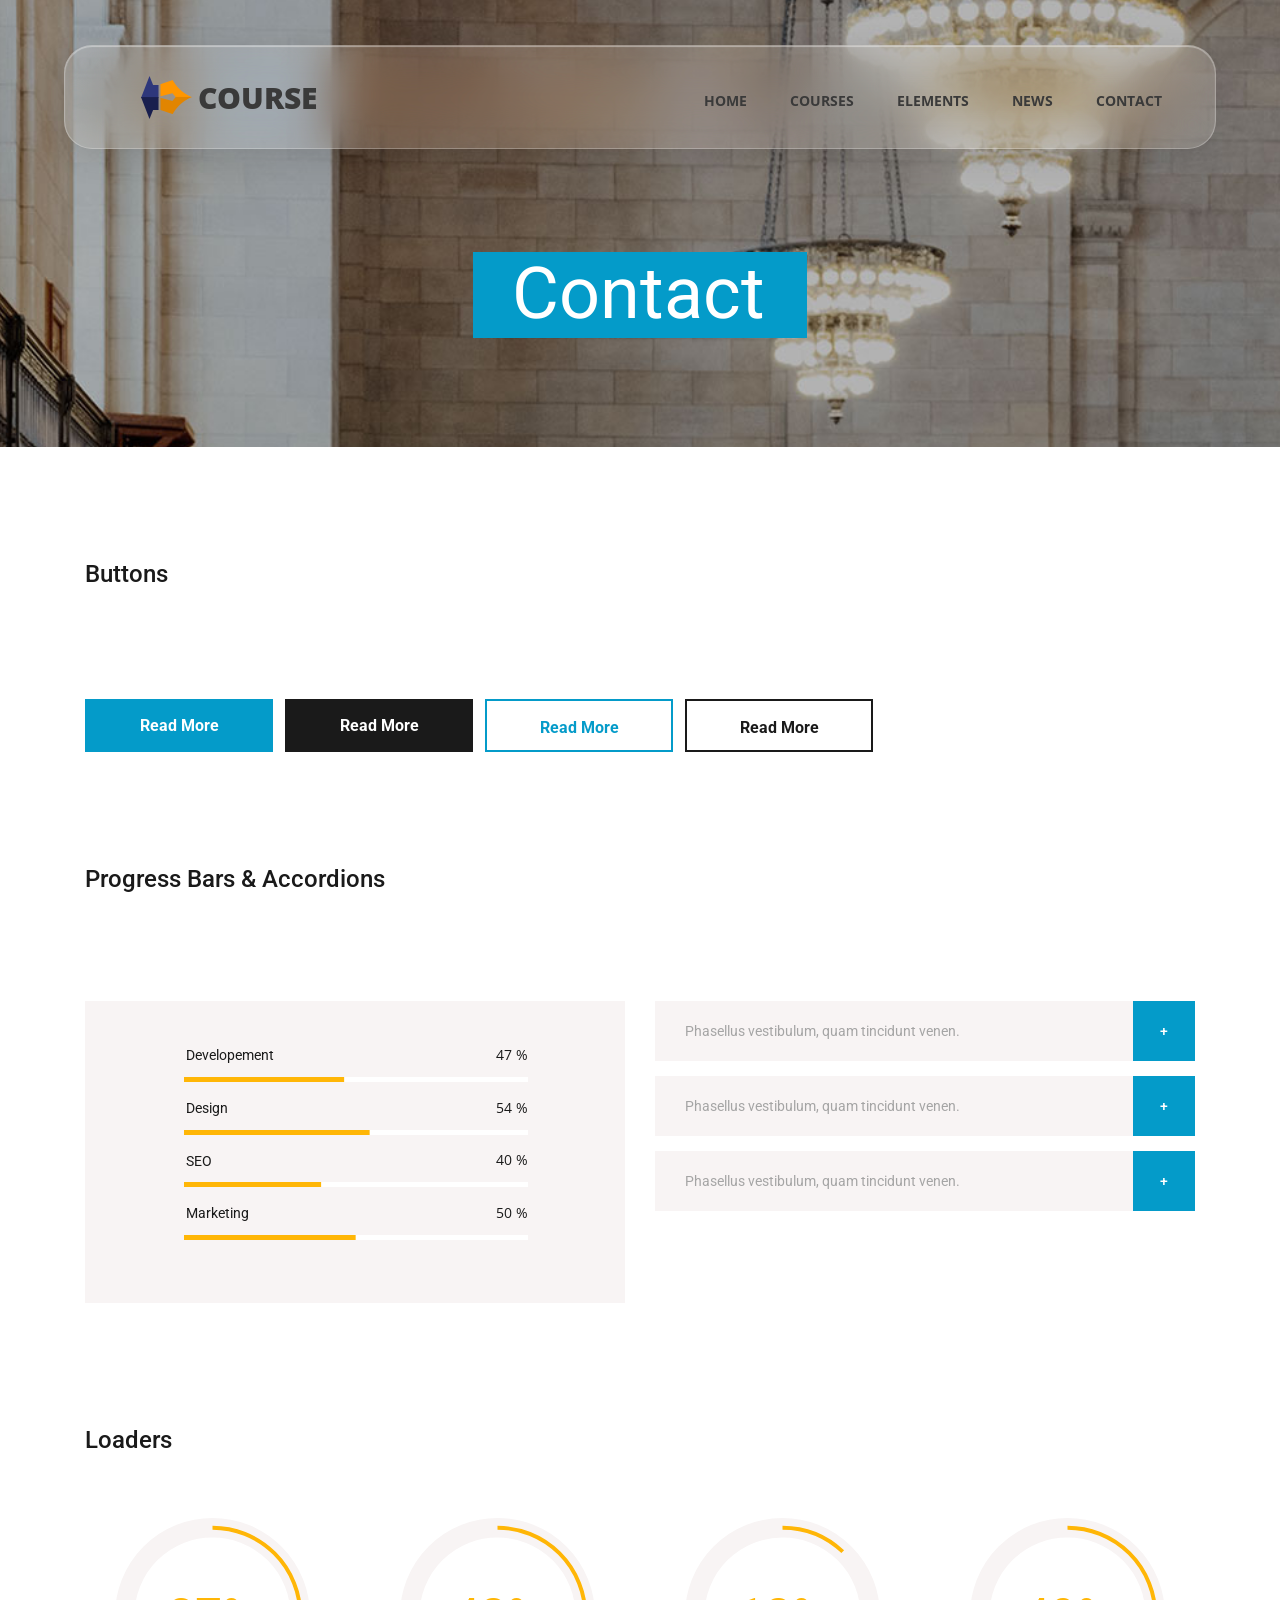
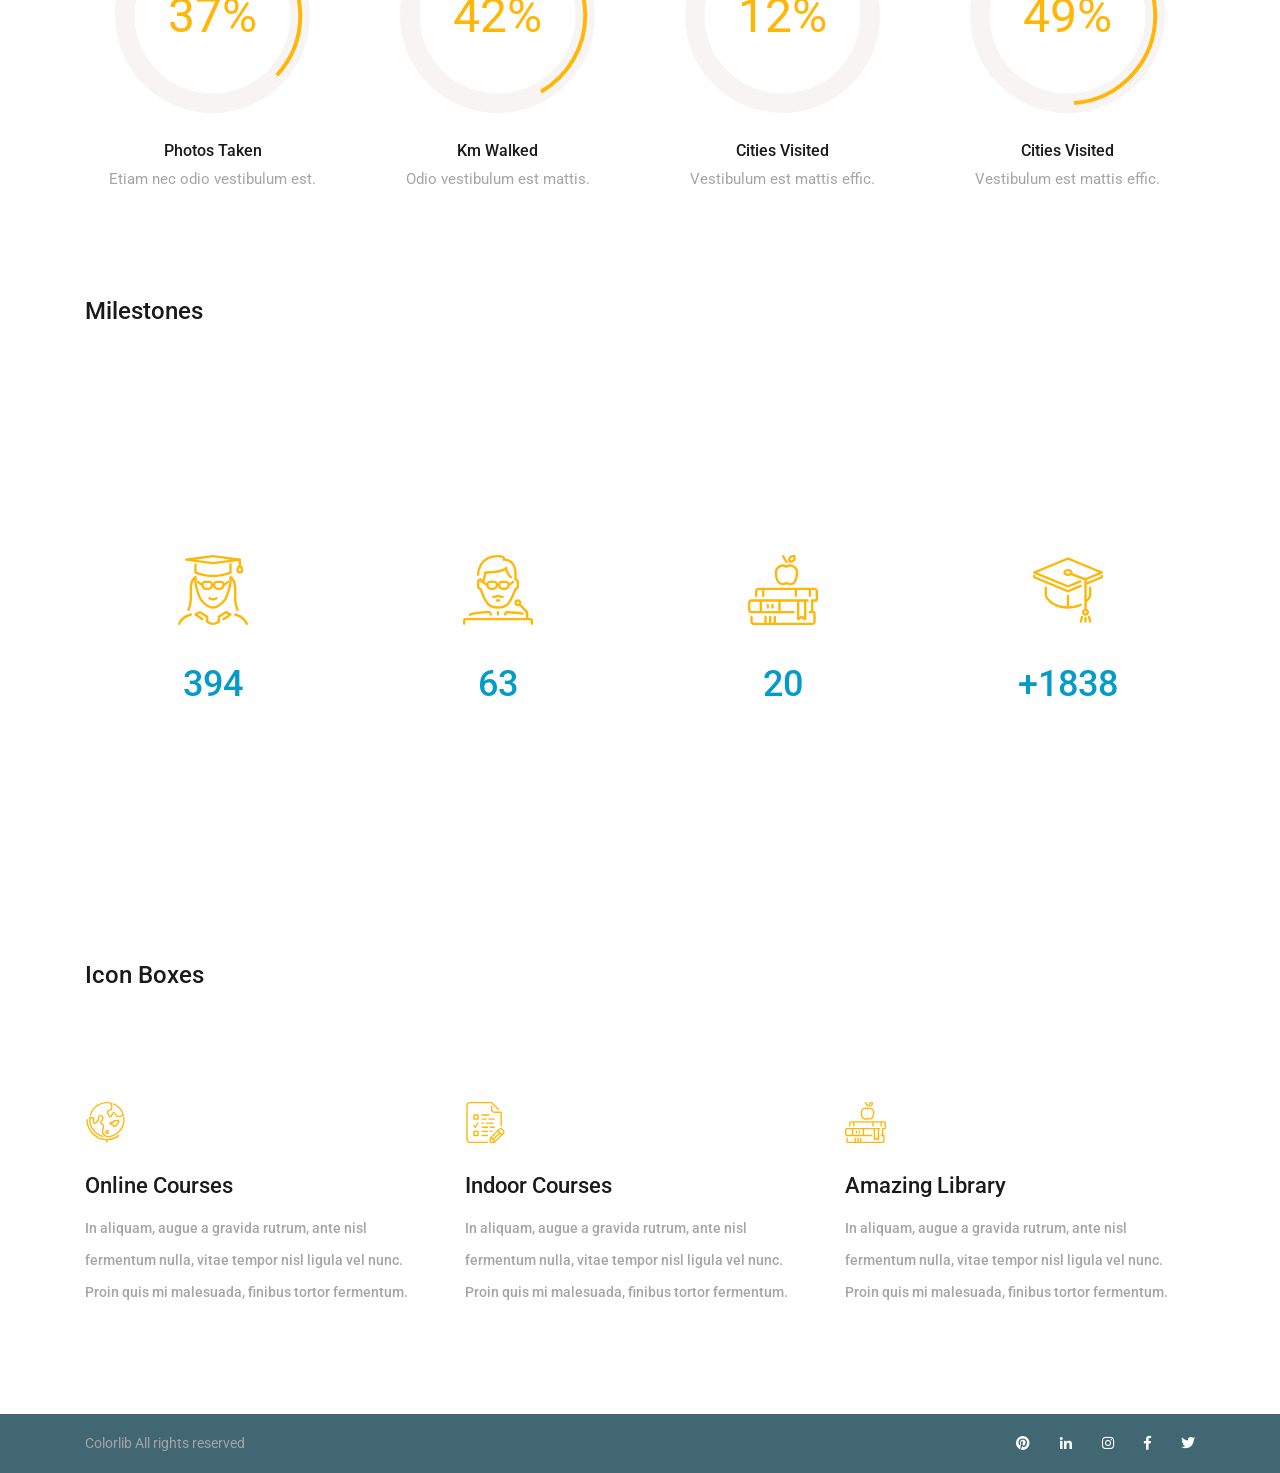
<file: elements.html>
<!DOCTYPE html>
<html lang="en">
<head>
<title>Course - Elements</title>
<meta charset="utf-8">
<meta http-equiv="X-UA-Compatible" content="IE=edge">
<meta name="description" content="Course Project">
<meta name="viewport" content="width=device-width, initial-scale=1">
<link rel="stylesheet" type="text/css" href="styles/bootstrap4/bootstrap.min.css">
<link href="plugins/fontawesome-free-5.0.1/css/fontawesome-all.css" rel="stylesheet" type="text/css">
<link rel="stylesheet" type="text/css" href="styles/elements_styles.css">
<link rel="stylesheet" type="text/css" href="styles/elements_responsive.css">
</head>
<body>

<div class="super_container">

	<!-- Header -->

	<header class="header d-flex flex-row">
		<div class="header_content d-flex flex-row align-items-center">
			<!-- Logo -->
			<div class="logo_container">
				<div class="logo">
					<img src="images/logo.png" alt="">
					<span>course</span>
				</div>
			</div>

			<!-- Main Navigation -->
			<nav class="main_nav_container">
				<div class="main_nav">
					<ul class="main_nav_list">
						<li class="main_nav_item"><a href="index.html">home</a></li>
						<!-- <li class="main_nav_item"><a href="#">about us</a></li> -->
						<li class="main_nav_item"><a href="courses.html">courses</a></li>
						<li class="main_nav_item"><a href="#">elements</a></li>
						<li class="main_nav_item"><a href="news.html">news</a></li>
						<li class="main_nav_item"><a href="contact.html">contact</a></li>
					</ul>
				</div>
			</nav>
		</div>
		<!-- <div class="header_side d-flex flex-row justify-content-center align-items-center">
			<img src="images/phone-call.svg" alt="">
			<span>+43 4566 7788 2457</span>
		</div> -->
		<div class="header_side d-flex flex-row justify-content-center align-items-center">
   		 	<a href="contact.html" class="contact_btn">
        		Contactez-nous
    		</a>
		</div>

		<!-- Hamburger -->
		<div class="hamburger_container">
			<i class="fas fa-bars trans_200"></i>
		</div>

	</header>
	
	<!-- Menu -->
	<div class="menu_container menu_mm">

		<!-- Menu Close Button -->
		<div class="menu_close_container">
			<div class="menu_close"></div>
		</div>

		<!-- Menu Items -->
		<div class="menu_inner menu_mm">
			<div class="menu menu_mm">
				<ul class="menu_list menu_mm">
					<li class="menu_item menu_mm"><a href="index.html">Home</a></li>
					<li class="menu_item menu_mm"><a href="#">About us</a></li>
					<li class="menu_item menu_mm"><a href="courses.html">Courses</a></li>
					<li class="menu_item menu_mm"><a href="#">Elements</a></li>
					<li class="menu_item menu_mm"><a href="news.html">News</a></li>
					<li class="menu_item menu_mm"><a href="contact.html">Contact</a></li>
				</ul>

				<!-- Menu Social -->
				
				<div class="menu_social_container menu_mm">
					<ul class="menu_social menu_mm">
						<li class="menu_social_item menu_mm"><a href="#"><i class="fab fa-pinterest"></i></a></li>
						<li class="menu_social_item menu_mm"><a href="#"><i class="fab fa-linkedin-in"></i></a></li>
						<li class="menu_social_item menu_mm"><a href="#"><i class="fab fa-instagram"></i></a></li>
						<li class="menu_social_item menu_mm"><a href="#"><i class="fab fa-facebook-f"></i></a></li>
						<li class="menu_social_item menu_mm"><a href="#"><i class="fab fa-twitter"></i></a></li>
					</ul>
				</div>

				<div class="menu_copyright menu_mm"><!-- Link back to Colorlib can't be removed. Template is licensed under CC BY 3.0. -->
Copyright &copy;<script>document.write(new Date().getFullYear());</script> All rights reserved | This template is made with <i class="fa fa-heart" aria-hidden="true"></i> by <a href="https://colorlib.com" target="_blank">Colorlib</a>
<!-- Link back to Colorlib can't be removed. Template is licensed under CC BY 3.0. --></div>
			</div>

		</div>

	</div>
	
	<!-- Home -->

	<div class="home">
		<div class="home_background_container prlx_parent">
			<div class="home_background prlx" style="background-image:url(images/contact_background.jpg)"></div>
		</div>
		<div class="home_content">
			<h1>Contact</h1>
		</div>
	</div>

	<!-- Elements -->

	<div class="elements">

		<!-- Buttons -->
		<div class="buttons">
			<div class="container">
				<div class="row">
					<div class="col">
						<div class="elements_title">Buttons</div>
						<div class="buttons_container">
							<div class="button button_color_1 text-center trans_200"><a href="#">Read More</a></div>
							<div class="button button_color_2 text-center trans_200"><a href="#">Read More</a></div>
							<div class="button button_line_1 text-center trans_200"><a href="#">Read More</a></div>
							<div class="button button_line_2 text-center trans_200"><a href="#">Read More</a></div>
						</div>
					</div>
				</div>
			</div>	
		</div>

		<!-- Progress Bars and Accordions -->

		<div class="pbars_accordions">
			<div class="container">
				<div class="row">
					<div class="col-lg-12">
						<div class="elements_title">Progress Bars & Accordions</div>
					</div>
				</div>

				<div class="row pbars_accordions_container">
					<!-- Progress Bars & Accordions -->

					<div class="col-lg-6">
						
						<!-- Progress Bars -->
						<div class="elements_progress_bars">

							<div class="pbar_container">
								<ul class="progress_bar_container col_12 clearfix">
									<li class="pb_item">
										<h4>Developement</h4>
										<div id="skill_1_pbar" class="skill_bars" data-perc="0.85"></div>
									</li>
									<li class="pb_item">
										<h4>Design</h4>
										<div id="skill_2_pbar" class="skill_bars" data-perc="1"></div>
									</li>
									<li class="pb_item">
										<h4>SEO</h4>
										<div id="skill_3_pbar" class="skill_bars" data-perc="0.75"></div>
									</li>
									<li class="pb_item">
										<h4>Marketing</h4>
										<div id="skill_4_pbar" class="skill_bars" data-perc="0.95"></div>
									</li>
								</ul>
							</div>

						</div>
					</div>

					<div class="col-lg-6">

						<!-- Accordions -->
						<div class="elements_accordions">

							<div class="accordion_container">
								<div class="accordion d-flex flex-row align-items-center"> Phasellus vestibulum, quam tincidunt venen.</div>
								<div class="accordion_panel">
									<p>Lorem ipsum dolor sit amet, consectetur adipiscing elit. Phasellus vestibulum, quam tincidunt venenatis ultrices, est libero mattis ante, ac consectetur diam neque eget quam.</p>
								</div>
							</div>

							<div class="accordion_container">
								<div class="accordion d-flex flex-row align-items-center"> Phasellus vestibulum, quam tincidunt venen.</div>
								<div class="accordion_panel">
									<p>Lorem ipsum dolor sit amet, consectetur adipiscing elit. Phasellus vestibulum, quam tincidunt venenatis ultrices, est libero mattis ante, ac consectetur diam neque eget quam.</p>
								</div>
							</div>

							<div class="accordion_container">
								<div class="accordion d-flex flex-row align-items-center"> Phasellus vestibulum, quam tincidunt venen.</div>
								<div class="accordion_panel">
									<p>Lorem ipsum dolor sit amet, consectetur adipiscing elit. Phasellus vestibulum, quam tincidunt venenatis ultrices, est libero mattis ante, ac consectetur diam neque eget quam.</p>
								</div>
							</div>

						</div>
					</div>

				</div>
			</div>
		</div>
		
		<!-- Loaders -->

		<div class="loaders">
			<div class="container">
				<div class="row">
					<div class="col">
						<div class="elements_title">Loaders</div>
					</div>
				</div>

				<div class="row elements_loaders_container">
					<div class="col-lg-3 loader_col">
						<!-- Loader -->
						<div class="loader" data-perc="0.75"></div>
						<div class="loader_text text-center">Photos Taken</div>
						<div class="loader_sub text-center">Etiam nec odio vestibulum est.</div>
					</div>
					<div class="col-lg-3 loader_col">
						<!-- Loader -->
						<div class="loader" data-perc="0.83"></div>
						<div class="loader_text text-center">Km Walked</div>
						<div class="loader_sub text-center">Odio vestibulum est mattis.</div>
						<span></span>
					</div>
					<div class="col-lg-3 loader_col">
						<!-- Loader -->
						<div class="loader" data-perc="0.25"></div>
						<div class="loader_text text-center">Cities Visited</div>
						<div class="loader_sub text-center">Vestibulum est mattis effic.</div>
					</div>
					<div class="col-lg-3 loader_col">
						<!-- Loader -->
						<div class="loader" data-perc="0.95"></div>
						<div class="loader_text text-center">Cities Visited</div>
						<div class="loader_sub text-center">Vestibulum est mattis effic.</div>
					</div>
				</div>

			</div>
		</div>
		
		<!-- Milestones -->
		
		<div class="milestones">
			<div class="container">
				<div class="row">
					<div class="col">
						<div class="elements_title">Milestones</div>
					</div>
				</div>
			</div>

			<div class="milestones_container">
				<div class="milestones_background" style="background-image:url(images/milestones_background.jpg)"></div>
				
				<div class="container">
					<div class="row">
						
						<!-- Milestone -->
						<div class="col-lg-3 milestone_col">
							<div class="milestone text-center">
								<div class="milestone_icon"><img src="images/milestone_1.svg" alt="https://www.flaticon.com/authors/zlatko-najdenovski"></div>
								<div class="milestone_counter" data-end-value="750">0</div>
								<div class="milestone_text">Current Students</div>
							</div>
						</div>

						<!-- Milestone -->
						<div class="col-lg-3 milestone_col">
							<div class="milestone text-center">
								<div class="milestone_icon"><img src="images/milestone_2.svg" alt="https://www.flaticon.com/authors/zlatko-najdenovski"></div>
								<div class="milestone_counter" data-end-value="120">0</div>
								<div class="milestone_text">Certified Teachers</div>
							</div>
						</div>

						<!-- Milestone -->
						<div class="col-lg-3 milestone_col">
							<div class="milestone text-center">
								<div class="milestone_icon"><img src="images/milestone_3.svg" alt="https://www.flaticon.com/authors/zlatko-najdenovski"></div>
								<div class="milestone_counter" data-end-value="39">0</div>
								<div class="milestone_text">Approved Courses</div>
							</div>
						</div>

						<!-- Milestone -->
						<div class="col-lg-3 milestone_col">
							<div class="milestone text-center">
								<div class="milestone_icon"><img src="images/milestone_4.svg" alt="https://www.flaticon.com/authors/zlatko-najdenovski"></div>
								<div class="milestone_counter" data-end-value="3500" data-sign-before="+">0</div>
								<div class="milestone_text">Graduate Students</div>
							</div>
						</div>

					</div>
				</div>
			</div>

		</div>

		<!-- Icon Boxes -->

		<div class="icon_boxes">
			<div class="container">
				<div class="row">
					<div class="col">
						<div class="elements_title">Icon Boxes</div>
					</div>
				</div>

				<div class="row icon_boxes_container">

					<div class="col-lg-4 icon_box text-left d-flex flex-column align-items-start justify-content-start">
						<div class="icon_container d-flex flex-column justify-content-end">
							<img src="images/earth-globe.svg" alt="">
						</div>
						<h3>Online Courses</h3>
						<p>In aliquam, augue a gravida rutrum, ante nisl fermentum nulla, vitae tempor nisl ligula vel nunc. Proin quis mi malesuada, finibus tortor fermentum.</p>
					</div>

					<div class="col-lg-4 icon_box text-left d-flex flex-column align-items-start justify-content-start">
						<div class="icon_container d-flex flex-column justify-content-end">
							<img src="images/exam.svg" alt="">
						</div>
						<h3>Indoor Courses</h3>
						<p>In aliquam, augue a gravida rutrum, ante nisl fermentum nulla, vitae tempor nisl ligula vel nunc. Proin quis mi malesuada, finibus tortor fermentum.</p>
					</div>

					<div class="col-lg-4 icon_box text-left d-flex flex-column align-items-start justify-content-start">
						<div class="icon_container d-flex flex-column justify-content-end">
							<img src="images/books.svg" alt="">
						</div>
						<h3>Amazing Library</h3>
						<p>In aliquam, augue a gravida rutrum, ante nisl fermentum nulla, vitae tempor nisl ligula vel nunc. Proin quis mi malesuada, finibus tortor fermentum.</p>
					</div>

				</div>

			</div>
		</div>

	</div>

	<!-- Footer -->

	<footer class="footer">
		<div class="container">
			
			<!-- Footer Copyright -->

			<div class="footer_bar d-flex flex-column flex-sm-row align-items-center">
				<div class="footer_copyright">
					<span>Colorlib All rights reserved</span>
				</div>
				<div class="footer_social ml-sm-auto">
					<ul class="menu_social">
						<li class="menu_social_item"><a href="#"><i class="fab fa-pinterest"></i></a></li>
						<li class="menu_social_item"><a href="#"><i class="fab fa-linkedin-in"></i></a></li>
						<li class="menu_social_item"><a href="#"><i class="fab fa-instagram"></i></a></li>
						<li class="menu_social_item"><a href="#"><i class="fab fa-facebook-f"></i></a></li>
						<li class="menu_social_item"><a href="#"><i class="fab fa-twitter"></i></a></li>
					</ul>
				</div>
			</div>

		</div>
	</footer>

</div>

<script src="js/jquery-3.2.1.min.js"></script>
<script src="styles/bootstrap4/popper.js"></script>
<script src="styles/bootstrap4/bootstrap.min.js"></script>
<script src="plugins/greensock/TweenMax.min.js"></script>
<script src="plugins/greensock/TimelineMax.min.js"></script>
<script src="plugins/scrollmagic/ScrollMagic.min.js"></script>
<script src="plugins/greensock/animation.gsap.min.js"></script>
<script src="plugins/greensock/ScrollToPlugin.min.js"></script>
<script src="plugins/progressbar/progressbar.min.js"></script>
<script src="plugins/scrollTo/jquery.scrollTo.min.js"></script>
<script src="plugins/easing/easing.js"></script>
<script src="js/elements_custom.js"></script>

</body>
</html>
</file>
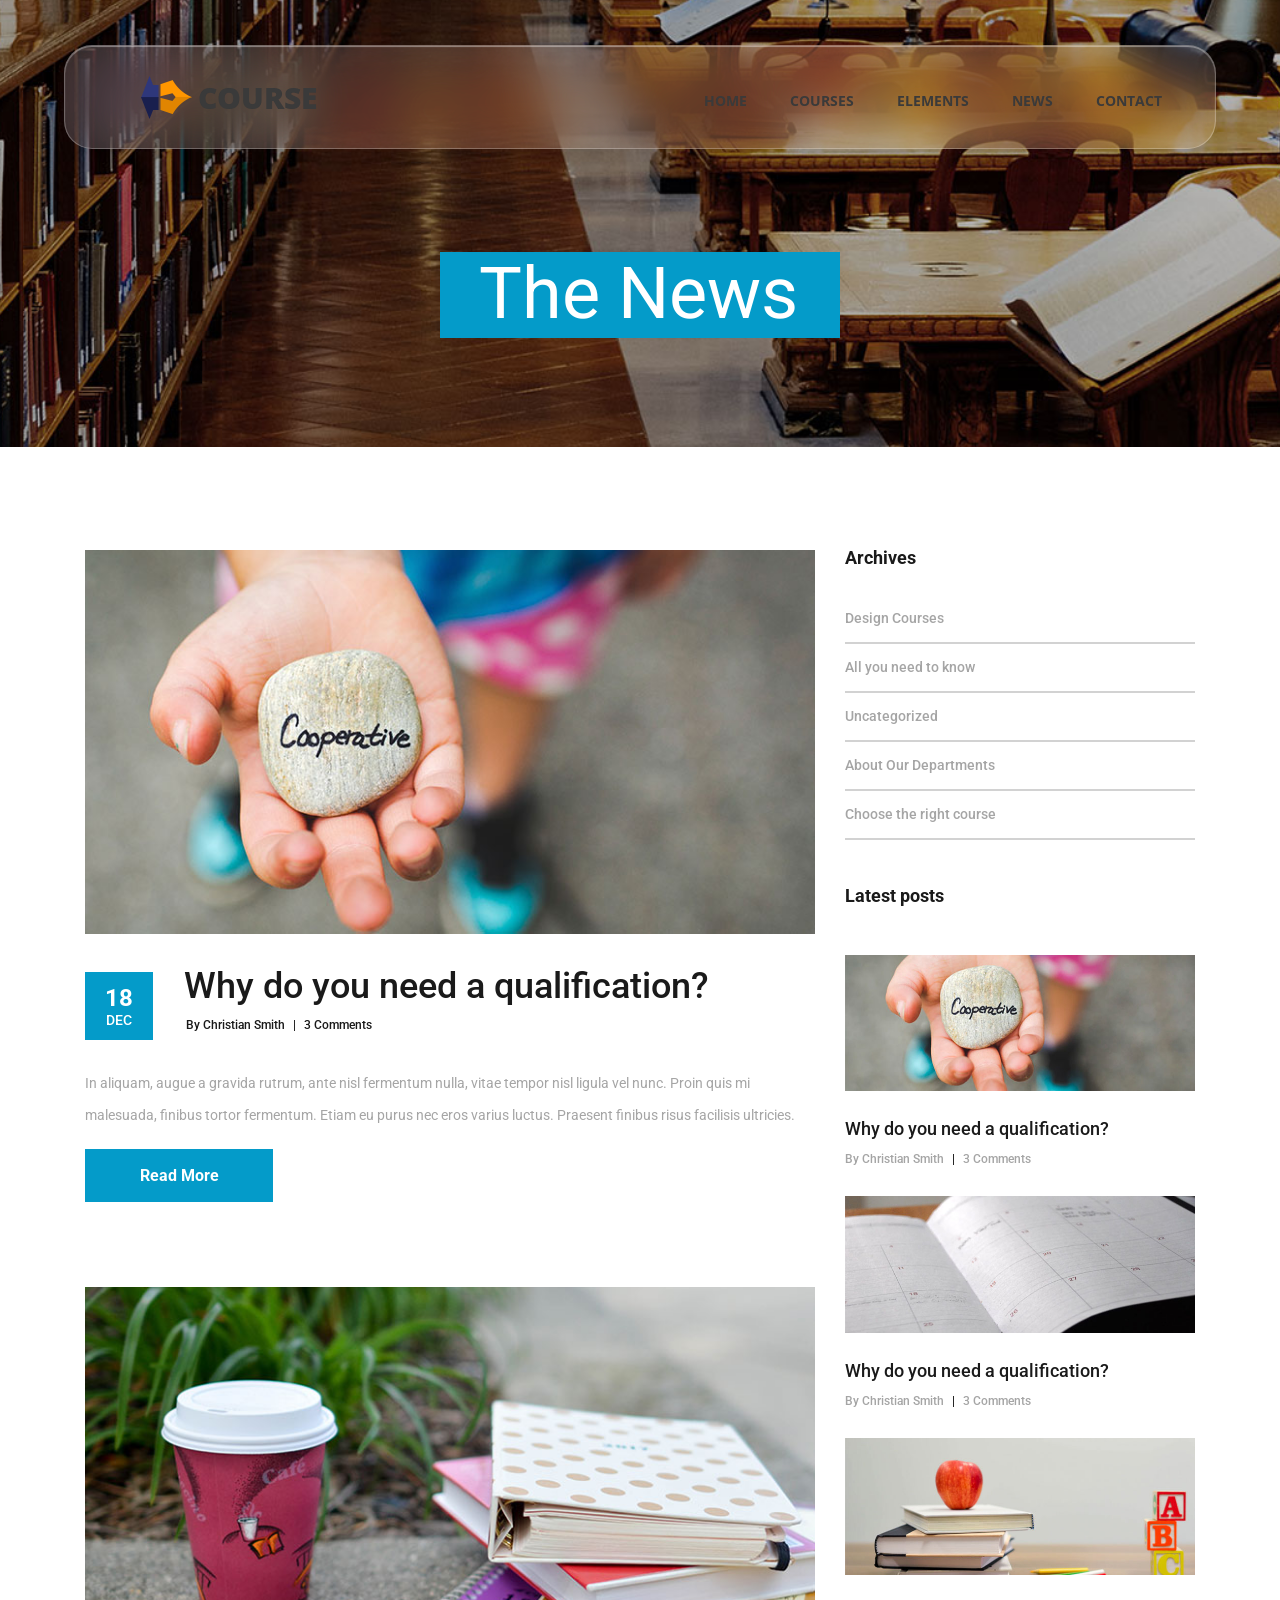
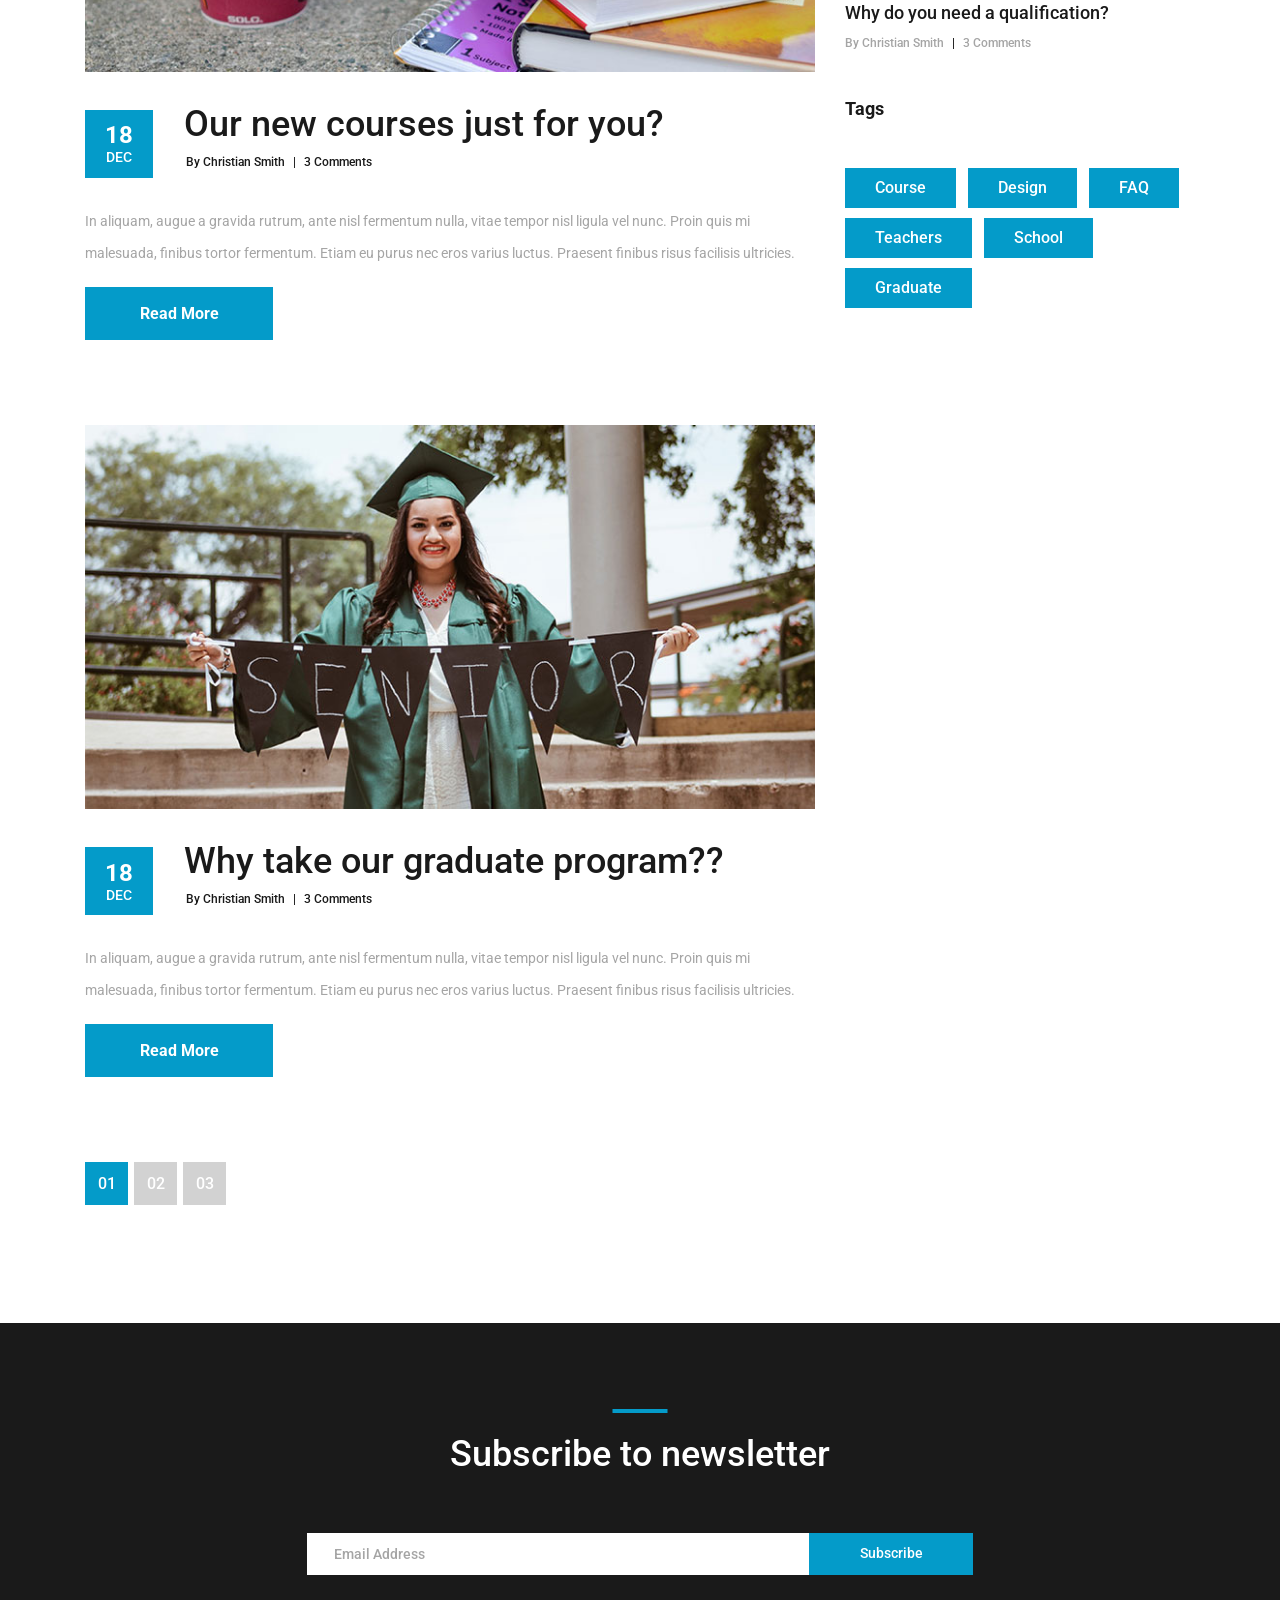
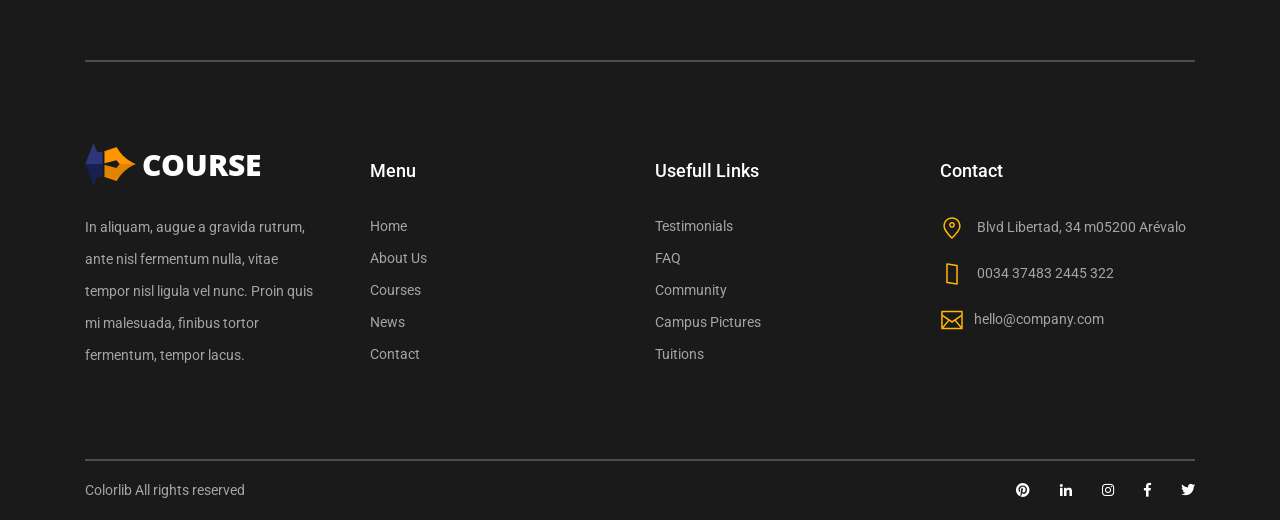
<file: news.html>
<!DOCTYPE html>
<html lang="en">
<head>
<title>Course - News</title>
<meta charset="utf-8">
<meta http-equiv="X-UA-Compatible" content="IE=edge">
<meta name="description" content="Course Project">
<meta name="viewport" content="width=device-width, initial-scale=1">
<link rel="stylesheet" type="text/css" href="styles/bootstrap4/bootstrap.min.css">
<link href="plugins/fontawesome-free-5.0.1/css/fontawesome-all.css" rel="stylesheet" type="text/css">
<link rel="stylesheet" type="text/css" href="styles/news_styles.css">
<link rel="stylesheet" type="text/css" href="styles/news_responsive.css">
</head>
<body>

<div class="super_container">

	<!-- Header -->

	<header class="header d-flex flex-row">
		<div class="header_content d-flex flex-row align-items-center">
			<!-- Logo -->
			<div class="logo_container">
				<div class="logo">
					<img src="images/logo.png" alt="">
					<span>course</span>
				</div>
			</div>

			<!-- Main Navigation -->
			<nav class="main_nav_container">
				<div class="main_nav">
					<ul class="main_nav_list">
						<li class="main_nav_item"><a href="index.html">home</a></li>
						<!-- <li class="main_nav_item"><a href="#">about us</a></li> -->
						<li class="main_nav_item"><a href="courses.html">courses</a></li>
						<li class="main_nav_item"><a href="elements.html">elements</a></li>
						<li class="main_nav_item"><a href="#">news</a></li>
						<li class="main_nav_item"><a href="contact.html">contact</a></li>
					</ul>
				</div>
			</nav>
		</div>
		<!-- <div class="header_side d-flex flex-row justify-content-center align-items-center">
			<img src="images/phone-call.svg" alt="">
			<span>+43 4566 7788 2457</span>
		</div> -->
		<div class="header_side d-flex flex-row justify-content-center align-items-center">
   		 	<a href="contact.html" class="contact_btn">
        		Contactez-nous
    		</a>
		</div>

		<!-- Hamburger -->
		<div class="hamburger_container">
			<i class="fas fa-bars trans_200"></i>
		</div>

	</header>
	
	<!-- Menu -->
	<div class="menu_container menu_mm">

		<!-- Menu Close Button -->
		<div class="menu_close_container">
			<div class="menu_close"></div>
		</div>

		<!-- Menu Items -->
		<div class="menu_inner menu_mm">
			<div class="menu menu_mm">
				<ul class="menu_list menu_mm">
					<li class="menu_item menu_mm"><a href="index.html">Home</a></li>
					<li class="menu_item menu_mm"><a href="#">About us</a></li>
					<li class="menu_item menu_mm"><a href="courses.html">Courses</a></li>
					<li class="menu_item menu_mm"><a href="elements.html">Elements</a></li>
					<li class="menu_item menu_mm"><a href="#">News</a></li>
					<li class="menu_item menu_mm"><a href="contact.html">Contact</a></li>
				</ul>

				<!-- Menu Social -->
				
				<div class="menu_social_container menu_mm">
					<ul class="menu_social menu_mm">
						<li class="menu_social_item menu_mm"><a href="#"><i class="fab fa-pinterest"></i></a></li>
						<li class="menu_social_item menu_mm"><a href="#"><i class="fab fa-linkedin-in"></i></a></li>
						<li class="menu_social_item menu_mm"><a href="#"><i class="fab fa-instagram"></i></a></li>
						<li class="menu_social_item menu_mm"><a href="#"><i class="fab fa-facebook-f"></i></a></li>
						<li class="menu_social_item menu_mm"><a href="#"><i class="fab fa-twitter"></i></a></li>
					</ul>
				</div>

				<div class="menu_copyright menu_mm"><!-- Link back to Colorlib can't be removed. Template is licensed under CC BY 3.0. -->
Copyright &copy;<script>document.write(new Date().getFullYear());</script> All rights reserved | This template is made with <i class="fa fa-heart" aria-hidden="true"></i> by <a href="https://colorlib.com" target="_blank">Colorlib</a>
<!-- Link back to Colorlib can't be removed. Template is licensed under CC BY 3.0. --></div>
			</div>

		</div>

	</div>
	
	<!-- Home -->

	<div class="home">
		<div class="home_background_container prlx_parent">
			<div class="home_background prlx" style="background-image:url(images/news_background.jpg)"></div>
		</div>
		<div class="home_content">
			<h1>The News</h1>
		</div>
	</div>

	<!-- News -->

	<div class="news">
		<div class="container">
			<div class="row">
				
				<!-- News Column -->

				<div class="col-lg-8">
					
					<div class="news_posts">
						<!-- News Post -->
						<div class="news_post">
							<div class="news_post_image">
								<img src="images/news_1.jpg" alt="https://unsplash.com/@dsmacinnes">
							</div>
							<div class="news_post_top d-flex flex-column flex-sm-row">
								<div class="news_post_date_container">
									<div class="news_post_date d-flex flex-column align-items-center justify-content-center">
										<div>18</div>
										<div>dec</div>
									</div>
								</div>
								<div class="news_post_title_container">
									<div class="news_post_title">
										<a href="news_post.html">Why do you need a qualification?</a>
									</div>
									<div class="news_post_meta">
										<span class="news_post_author"><a href="#">By Christian Smith</a></span>
										<span>|</span>
										<span class="news_post_comments"><a href="#">3 Comments</a></span>
									</div>
								</div>
							</div>
							<div class="news_post_text">
								<p>In aliquam, augue a gravida rutrum, ante nisl fermentum nulla, vitae tempor nisl ligula vel nunc. Proin quis mi malesuada, finibus tortor fermentum. Etiam eu purus nec eros varius luctus. Praesent finibus risus facilisis ultricies.</p>
							</div>
							<div class="news_post_button text-center trans_200">
								<a href="news_post.html">Read More</a>
							</div>
						</div>

						<!-- News Post -->
						<div class="news_post">
							<div class="news_post_image">
								<img src="images/news_2.jpg" alt="https://unsplash.com/@dsmacinnes">
							</div>
							<div class="news_post_top d-flex flex-column flex-sm-row">
								<div class="news_post_date_container">
									<div class="news_post_date d-flex flex-column align-items-center justify-content-center">
										<div>18</div>
										<div>dec</div>
									</div>
								</div>
								<div class="news_post_title_container">
									<div class="news_post_title">
										<a href="news_post.html">Our new courses just for you?</a>
									</div>
									<div class="news_post_meta">
										<span class="news_post_author"><a href="#">By Christian Smith</a></span>
										<span>|</span>
										<span class="news_post_comments"><a href="#">3 Comments</a></span>
									</div>
								</div>
							</div>
							<div class="news_post_text">
								<p>In aliquam, augue a gravida rutrum, ante nisl fermentum nulla, vitae tempor nisl ligula vel nunc. Proin quis mi malesuada, finibus tortor fermentum. Etiam eu purus nec eros varius luctus. Praesent finibus risus facilisis ultricies.</p>
							</div>
							<div class="news_post_button text-center trans_200">
								<a href="news_post.html">Read More</a>
							</div>
						</div>

						<!-- News Post -->
						<div class="news_post">
							<div class="news_post_image">
								<img src="images/news_3.jpg" alt="https://unsplash.com/@dsmacinnes">
							</div>
							<div class="news_post_top d-flex flex-column flex-sm-row">
								<div class="news_post_date_container">
									<div class="news_post_date d-flex flex-column align-items-center justify-content-center">
										<div>18</div>
										<div>dec</div>
									</div>
								</div>
								<div class="news_post_title_container">
									<div class="news_post_title">
										<a href="news_post.html">Why take our graduate program??</a>
									</div>
									<div class="news_post_meta">
										<span class="news_post_author"><a href="#">By Christian Smith</a></span>
										<span>|</span>
										<span class="news_post_comments"><a href="#">3 Comments</a></span>
									</div>
								</div>
							</div>
							<div class="news_post_text">
								<p>In aliquam, augue a gravida rutrum, ante nisl fermentum nulla, vitae tempor nisl ligula vel nunc. Proin quis mi malesuada, finibus tortor fermentum. Etiam eu purus nec eros varius luctus. Praesent finibus risus facilisis ultricies.</p>
							</div>
							<div class="news_post_button text-center trans_200">
								<a href="news_post.html">Read More</a>
							</div>
						</div>
					</div>

					<!-- Page Nav -->

					<div class="news_page_nav">
						<ul>
							<li class="active text-center trans_200"><a href="#">01</a></li>
							<li class="text-center trans_200"><a href="#">02</a></li>
							<li class="text-center trans_200"><a href="#">03</a></li>
						</ul>
					</div>

				</div>

				<!-- Sidebar Column -->

				<div class="col-lg-4">
					<div class="sidebar">

						<!-- Archives -->
						<div class="sidebar_section">
							<div class="sidebar_section_title">
								<h3>Archives</h3>
							</div>
							<ul class="sidebar_list">
								<li class="sidebar_list_item"><a href="#">Design Courses</a></li>
								<li class="sidebar_list_item"><a href="#">All you need to know</a></li>
								<li class="sidebar_list_item"><a href="#">Uncategorized</a></li>
								<li class="sidebar_list_item"><a href="#">About Our Departments</a></li>
								<li class="sidebar_list_item"><a href="#">Choose the right course</a></li>
							</ul>
						</div>

						<!-- Latest Posts -->

						<div class="sidebar_section">
							<div class="sidebar_section_title">
								<h3>Latest posts</h3>
							</div>
							
							<div class="latest_posts">
								
								<!-- Latest Post -->
								<div class="latest_post">
									<div class="latest_post_image">
										<img src="images/latest_1.jpg" alt="https://unsplash.com/@dsmacinnes">
									</div>
									<div class="latest_post_title"><a href="news_post.html">Why do you need a qualification?</a></div>
									<div class="latest_post_meta">
										<span class="latest_post_author"><a href="#">By Christian Smith</a></span>
										<span>|</span>
										<span class="latest_post_comments"><a href="#">3 Comments</a></span>
									</div>
								</div>

								<!-- Latest Post -->
								<div class="latest_post">
									<div class="latest_post_image">
										<img src="images/latest_2.jpg" alt="https://unsplash.com/@erothermel">
									</div>
									<div class="latest_post_title"><a href="news_post.html">Why do you need a qualification?</a></div>
									<div class="latest_post_meta">
										<span class="latest_post_author"><a href="#">By Christian Smith</a></span>
										<span>|</span>
										<span class="latest_post_comments"><a href="#">3 Comments</a></span>
									</div>
								</div>

								<!-- Latest Post -->
								<div class="latest_post">
									<div class="latest_post_image">
										<img src="images/latest_3.jpg" alt="https://unsplash.com/@element5digital">
									</div>
									<div class="latest_post_title"><a href="news_post.html">Why do you need a qualification?</a></div>
									<div class="latest_post_meta">
										<span class="latest_post_author"><a href="#">By Christian Smith</a></span>
										<span>|</span>
										<span class="latest_post_comments"><a href="#">3 Comments</a></span>
									</div>
								</div>
								
							</div>
								
						</div>

						<!-- Tags -->

						<div class="sidebar_section">
							<div class="sidebar_section_title">
								<h3>Tags</h3>
							</div>
							<div class="tags d-flex flex-row flex-wrap">
								<div class="tag"><a href="#">Course</a></div>
								<div class="tag"><a href="#">Design</a></div>
								<div class="tag"><a href="#">FAQ</a></div>
								<div class="tag"><a href="#">Teachers</a></div>
								<div class="tag"><a href="#">School</a></div>
								<div class="tag"><a href="#">Graduate</a></div>
							</div>
						</div>

					</div>
				</div>
			</div>
		</div>
	</div>

	<!-- Footer -->

	<footer class="footer">
		<div class="container">
			
			<!-- Newsletter -->

			<div class="newsletter">
				<div class="row">
					<div class="col">
						<div class="section_title text-center">
							<h1>Subscribe to newsletter</h1>
						</div>
					</div>
				</div>

				<div class="row">
					<div class="col text-center">
						<div class="newsletter_form_container mx-auto">
							<form action="post">
								<div class="newsletter_form d-flex flex-md-row flex-column flex-xs-column align-items-center justify-content-center">
									<input id="newsletter_email" class="newsletter_email" type="email" placeholder="Email Address" required="required" data-error="Valid email is required.">
									<button id="newsletter_submit" type="submit" class="newsletter_submit_btn trans_300" value="Submit">Subscribe</button>
								</div>
							</form>
						</div>
					</div>
				</div>

			</div>

			<!-- Footer Content -->

			<div class="footer_content">
				<div class="row">

					<!-- Footer Column - About -->
					<div class="col-lg-3 footer_col">

						<!-- Logo -->
						<div class="logo_container">
							<div class="logo">
								<img src="images/logo.png" alt="">
								<span>course</span>
							</div>
						</div>

						<p class="footer_about_text">In aliquam, augue a gravida rutrum, ante nisl fermentum nulla, vitae tempor nisl ligula vel nunc. Proin quis mi malesuada, finibus tortor fermentum, tempor lacus.</p>

					</div>

					<!-- Footer Column - Menu -->

					<div class="col-lg-3 footer_col">
						<div class="footer_column_title">Menu</div>
						<div class="footer_column_content">
							<ul>
								<li class="footer_list_item"><a href="index.html">Home</a></li>
								<li class="footer_list_item"><a href="#">About Us</a></li>
								<li class="footer_list_item"><a href="courses.html">Courses</a></li>
								<li class="footer_list_item"><a href="#">News</a></li>
								<li class="footer_list_item"><a href="contact.html">Contact</a></li>
							</ul>
						</div>
					</div>

					<!-- Footer Column - Usefull Links -->

					<div class="col-lg-3 footer_col">
						<div class="footer_column_title">Usefull Links</div>
						<div class="footer_column_content">
							<ul>
								<li class="footer_list_item"><a href="#">Testimonials</a></li>
								<li class="footer_list_item"><a href="#">FAQ</a></li>
								<li class="footer_list_item"><a href="#">Community</a></li>
								<li class="footer_list_item"><a href="#">Campus Pictures</a></li>
								<li class="footer_list_item"><a href="#">Tuitions</a></li>
							</ul>
						</div>
					</div>

					<!-- Footer Column - Contact -->

					<div class="col-lg-3 footer_col">
						<div class="footer_column_title">Contact</div>
						<div class="footer_column_content">
							<ul>
								<li class="footer_contact_item">
									<div class="footer_contact_icon">
										<img src="images/placeholder.svg" alt="https://www.flaticon.com/authors/lucy-g">
									</div>
									Blvd Libertad, 34 m05200 Arévalo
								</li>
								<li class="footer_contact_item">
									<div class="footer_contact_icon">
										<img src="images/smartphone.svg" alt="https://www.flaticon.com/authors/lucy-g">
									</div>
									0034 37483 2445 322
								</li>
								<li class="footer_contact_item">
									<div class="footer_contact_icon">
										<img src="images/envelope.svg" alt="https://www.flaticon.com/authors/lucy-g">
									</div>hello@company.com
								</li>
							</ul>
						</div>
					</div>

				</div>
			</div>

			<!-- Footer Copyright -->

			<div class="footer_bar d-flex flex-column flex-sm-row align-items-center">
				<div class="footer_copyright">
					<span>Colorlib All rights reserved</span>
				</div>
				<div class="footer_social ml-sm-auto">
					<ul class="menu_social">
						<li class="menu_social_item"><a href="#"><i class="fab fa-pinterest"></i></a></li>
						<li class="menu_social_item"><a href="#"><i class="fab fa-linkedin-in"></i></a></li>
						<li class="menu_social_item"><a href="#"><i class="fab fa-instagram"></i></a></li>
						<li class="menu_social_item"><a href="#"><i class="fab fa-facebook-f"></i></a></li>
						<li class="menu_social_item"><a href="#"><i class="fab fa-twitter"></i></a></li>
					</ul>
				</div>
			</div>

		</div>
	</footer>

</div>

<script src="js/jquery-3.2.1.min.js"></script>
<script src="styles/bootstrap4/popper.js"></script>
<script src="styles/bootstrap4/bootstrap.min.js"></script>
<script src="plugins/greensock/TweenMax.min.js"></script>
<script src="plugins/greensock/TimelineMax.min.js"></script>
<script src="plugins/scrollmagic/ScrollMagic.min.js"></script>
<script src="plugins/greensock/animation.gsap.min.js"></script>
<script src="plugins/greensock/ScrollToPlugin.min.js"></script>
<script src="plugins/scrollTo/jquery.scrollTo.min.js"></script>
<script src="plugins/easing/easing.js"></script>
<script src="js/news_custom.js"></script>

</body>
</html>
</file>
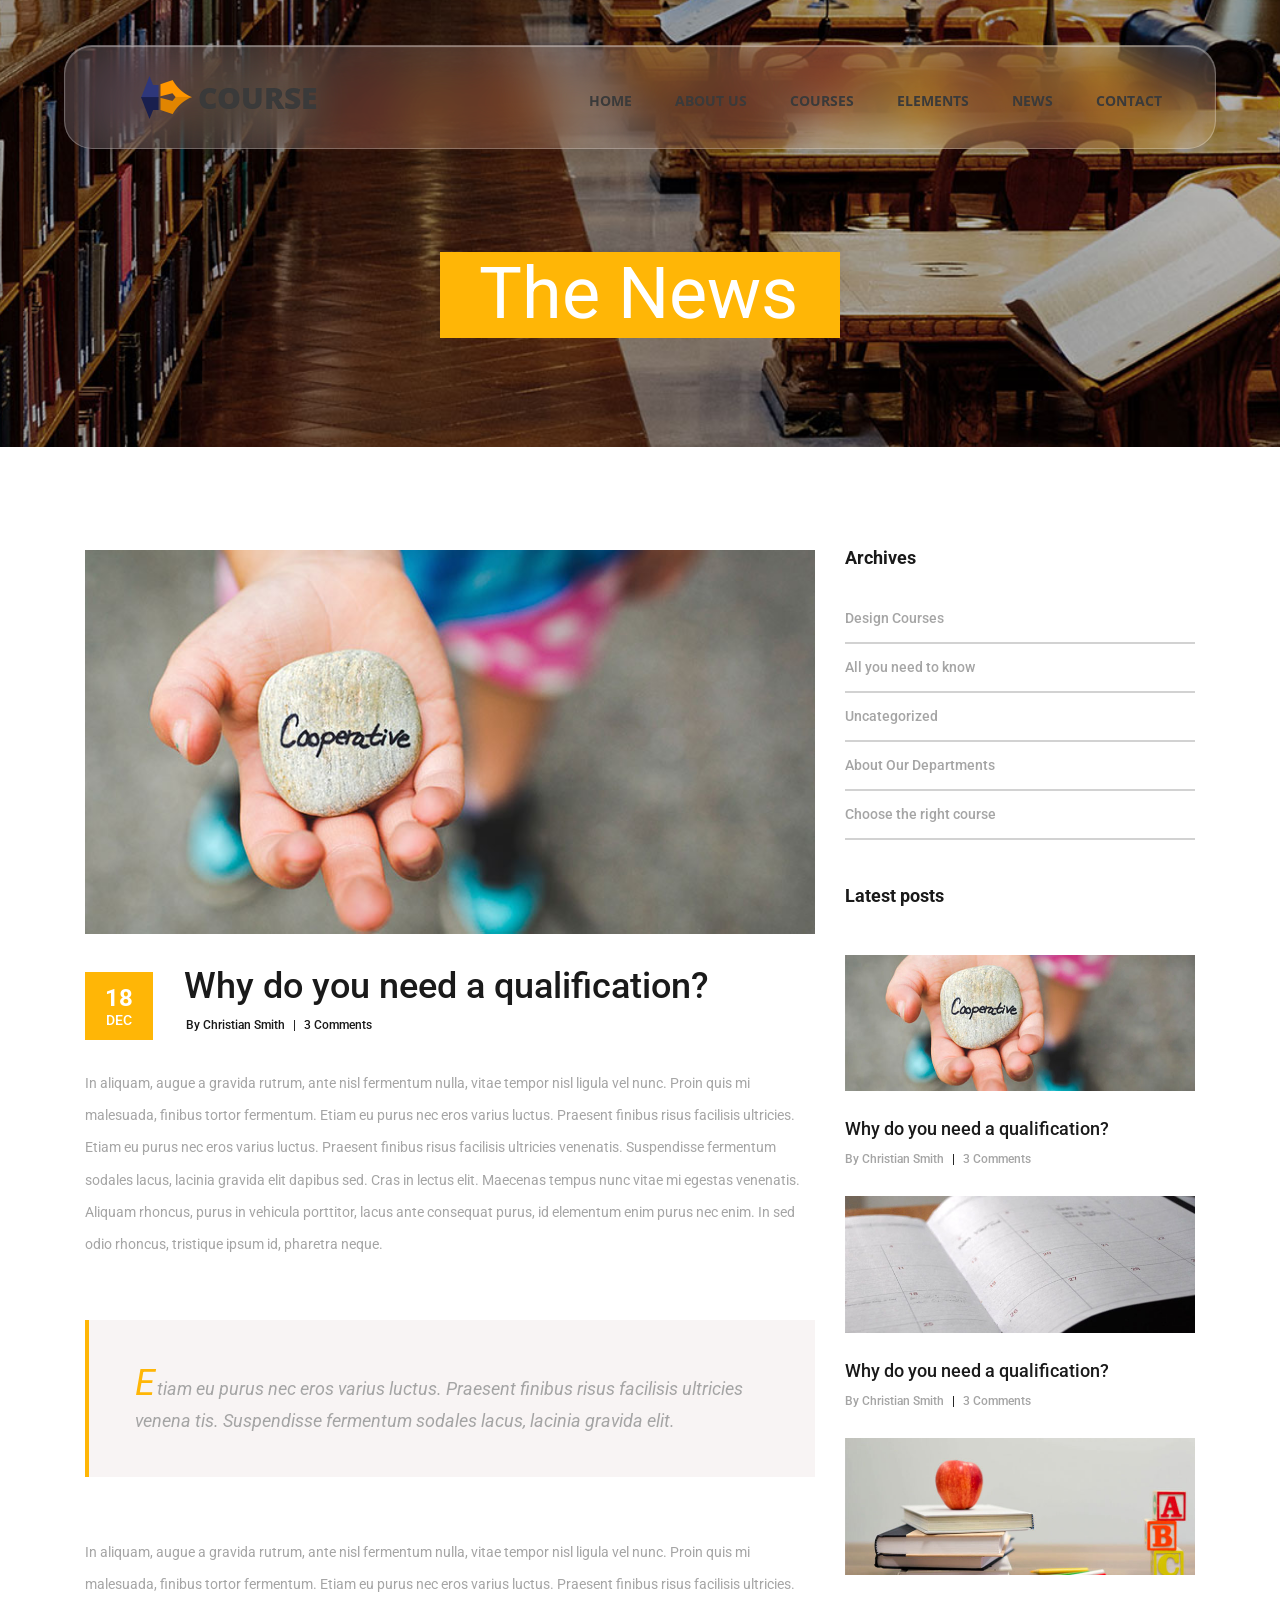
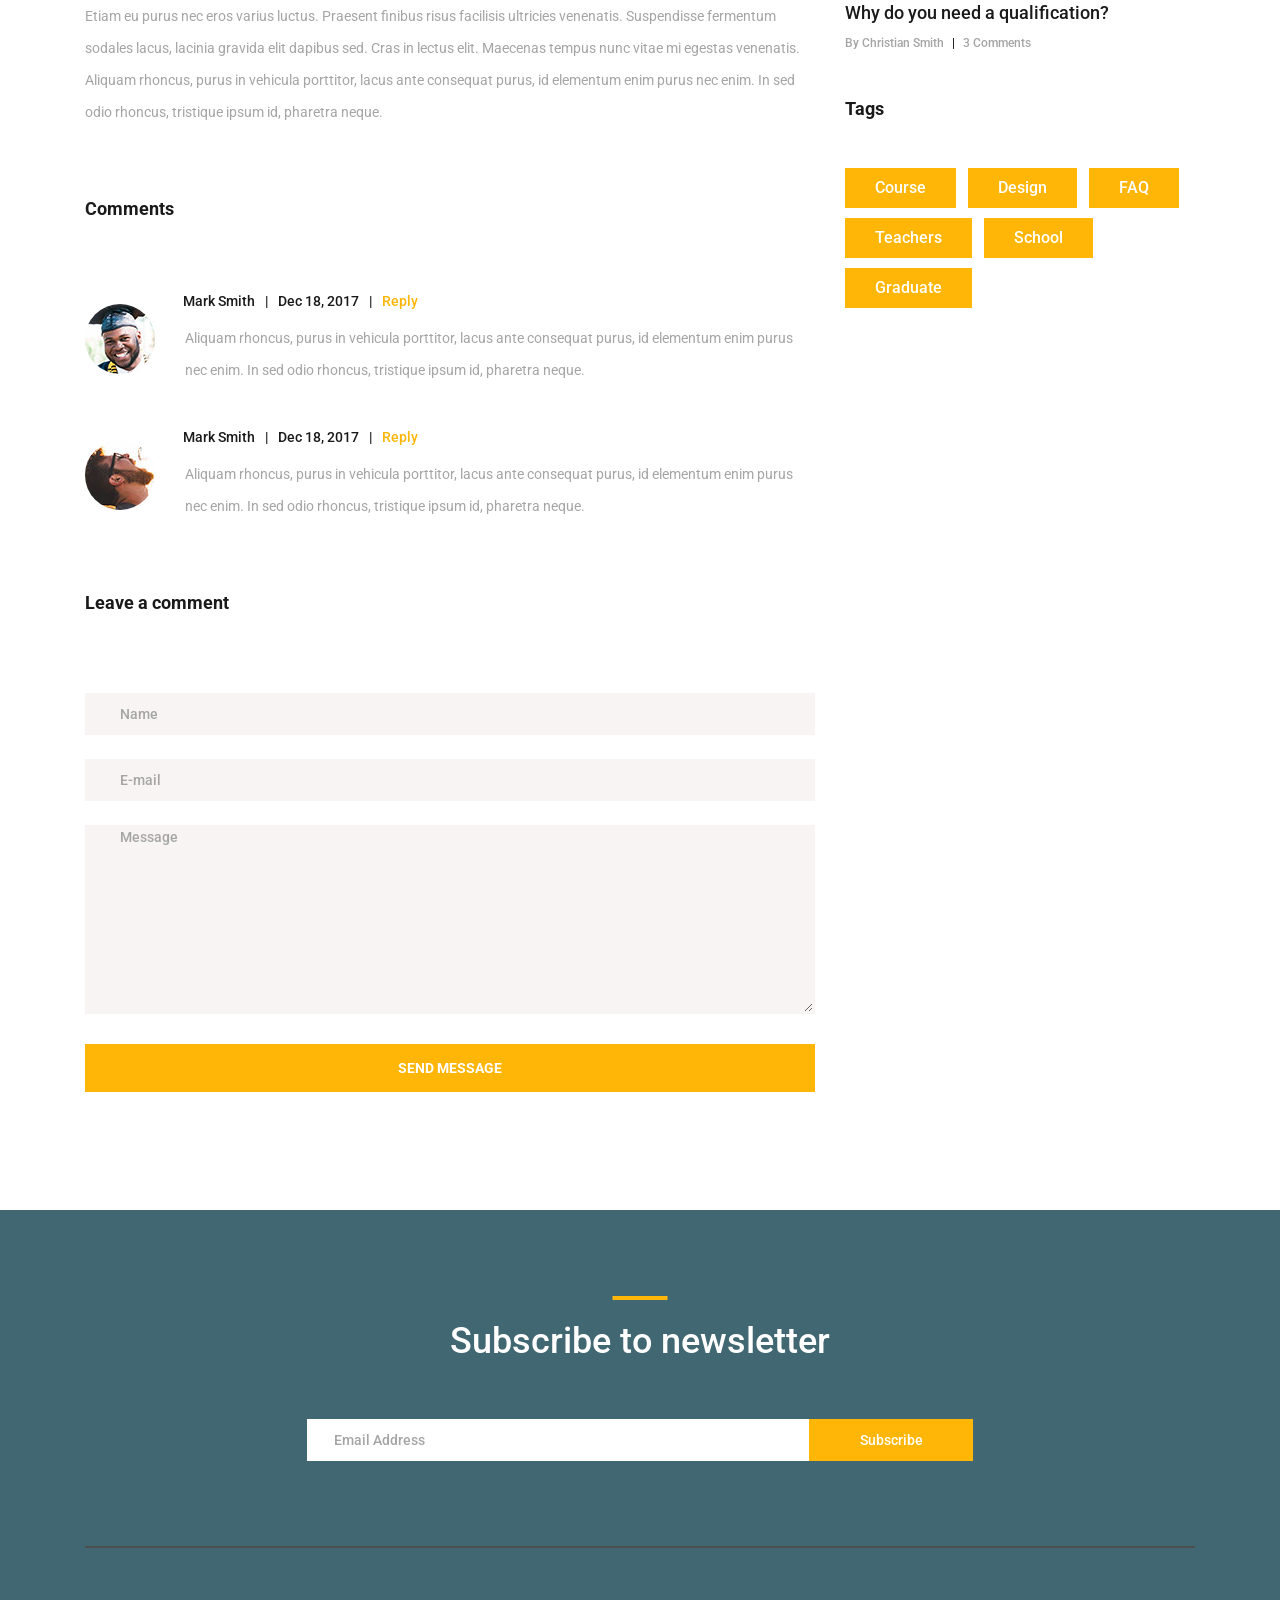
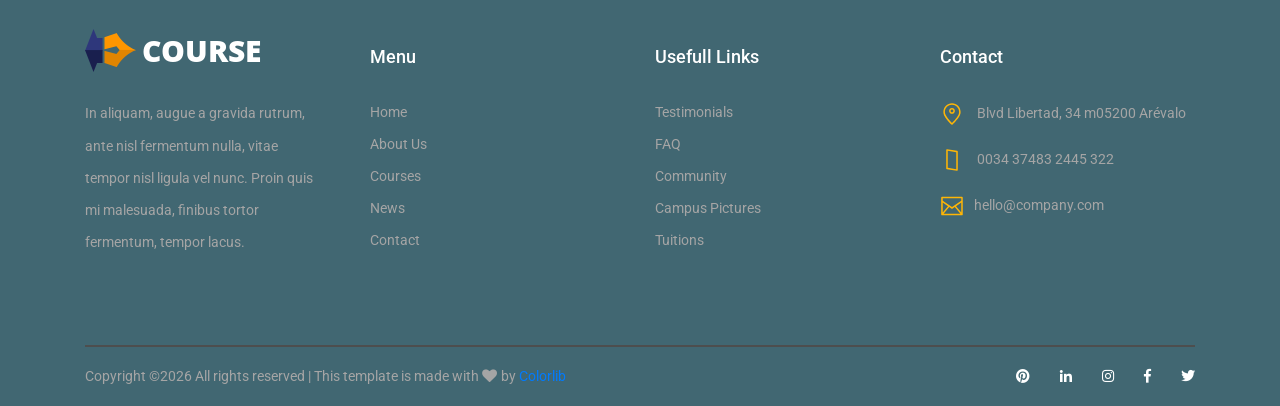
<file: news_post.html>
<!DOCTYPE html>
<html lang="en">
<head>
<title>Course - News Post</title>
<meta charset="utf-8">
<meta http-equiv="X-UA-Compatible" content="IE=edge">
<meta name="description" content="Course Project">
<meta name="viewport" content="width=device-width, initial-scale=1">
<link rel="stylesheet" type="text/css" href="styles/bootstrap4/bootstrap.min.css">
<link href="plugins/fontawesome-free-5.0.1/css/fontawesome-all.css" rel="stylesheet" type="text/css">
<link rel="stylesheet" type="text/css" href="styles/news_post_styles.css">
<link rel="stylesheet" type="text/css" href="styles/news_post_responsive.css">
</head>
<body>

<div class="super_container">

	<!-- Header -->

	<header class="header d-flex flex-row">
		<div class="header_content d-flex flex-row align-items-center">
			<!-- Logo -->
			<div class="logo_container">
				<div class="logo">
					<img src="images/logo.png" alt="">
					<span>course</span>
				</div>
			</div>

			<!-- Main Navigation -->
			<nav class="main_nav_container">
				<div class="main_nav">
					<ul class="main_nav_list">
						<li class="main_nav_item"><a href="index.html">home</a></li>
						<li class="main_nav_item"><a href="#">about us</a></li>
						<li class="main_nav_item"><a href="courses.html">courses</a></li>
						<li class="main_nav_item"><a href="elements.html">elements</a></li>
						<li class="main_nav_item"><a href="news.html">news</a></li>
						<li class="main_nav_item"><a href="contact.html">contact</a></li>
					</ul>
				</div>
			</nav>
		</div>
		<!-- <div class="header_side d-flex flex-row justify-content-center align-items-center">
			<img src="images/phone-call.svg" alt="">
			<span>+43 4566 7788 2457</span>
		</div> -->
		<div class="header_side d-flex flex-row justify-content-center align-items-center">
   		 	<a href="contact.html" class="contact_btn">
        		Contactez-nous
    		</a>
		</div>

		<!-- Hamburger -->
		<div class="hamburger_container">
			<i class="fas fa-bars trans_200"></i>
		</div>

	</header>
	
	<!-- Menu -->
	<div class="menu_container menu_mm">

		<!-- Menu Close Button -->
		<div class="menu_close_container">
			<div class="menu_close"></div>
		</div>

		<!-- Menu Items -->
		<div class="menu_inner menu_mm">
			<div class="menu menu_mm">
				<ul class="menu_list menu_mm">
					<li class="menu_item menu_mm"><a href="index.html">Home</a></li>
					<li class="menu_item menu_mm"><a href="#">About us</a></li>
					<li class="menu_item menu_mm"><a href="courses.html">Courses</a></li>
					<li class="menu_item menu_mm"><a href="elements.html">Elements</a></li>
					<li class="menu_item menu_mm"><a href="news.html">News</a></li>
					<li class="menu_item menu_mm"><a href="contact.html">Contact</a></li>
				</ul>

				<!-- Menu Social -->
				
				<div class="menu_social_container menu_mm">
					<ul class="menu_social menu_mm">
						<li class="menu_social_item menu_mm"><a href="#"><i class="fab fa-pinterest"></i></a></li>
						<li class="menu_social_item menu_mm"><a href="#"><i class="fab fa-linkedin-in"></i></a></li>
						<li class="menu_social_item menu_mm"><a href="#"><i class="fab fa-instagram"></i></a></li>
						<li class="menu_social_item menu_mm"><a href="#"><i class="fab fa-facebook-f"></i></a></li>
						<li class="menu_social_item menu_mm"><a href="#"><i class="fab fa-twitter"></i></a></li>
					</ul>
				</div>

				<div class="menu_copyright menu_mm">Colorlib All rights reserved</div>
			</div>

		</div>

	</div>
	
	<!-- Home -->

	<div class="home">
		<div class="home_background_container prlx_parent">
			<div class="home_background prlx" style="background-image:url(images/news_background.jpg)"></div>
		</div>
		<div class="home_content">
			<h1>The News</h1>
		</div>
	</div>

	<!-- News -->

	<div class="news">
		<div class="container">
			<div class="row">
				
				<!-- News Post Column -->

				<div class="col-lg-8">
					
					<div class="news_post_container">
						<!-- News Post -->
						<div class="news_post">
							<div class="news_post_image">
								<img src="images/news_1.jpg" alt="https://unsplash.com/@dsmacinnes">
							</div>
							<div class="news_post_top d-flex flex-column flex-sm-row">
								<div class="news_post_date_container">
									<div class="news_post_date d-flex flex-column align-items-center justify-content-center">
										<div>18</div>
										<div>dec</div>
									</div>
								</div>
								<div class="news_post_title_container">
									<div class="news_post_title">
										<a href="news_post.html">Why do you need a qualification?</a>
									</div>
									<div class="news_post_meta">
										<span class="news_post_author"><a href="#">By Christian Smith</a></span>
										<span>|</span>
										<span class="news_post_comments"><a href="#">3 Comments</a></span>
									</div>
								</div>
							</div>
							<div class="news_post_text">
								<p>In aliquam, augue a gravida rutrum, ante nisl fermentum nulla, vitae tempor nisl ligula vel nunc. Proin quis mi malesuada, finibus tortor fermentum. Etiam eu purus nec eros varius luctus. Praesent finibus risus facilisis ultricies. Etiam eu purus nec eros varius luctus. Praesent finibus risus facilisis ultricies venenatis. Suspendisse fermentum sodales lacus, lacinia gravida elit dapibus sed. Cras in lectus elit. Maecenas tempus nunc vitae mi egestas venenatis. Aliquam rhoncus, purus in vehicula porttitor, lacus ante consequat purus, id elementum enim purus nec enim. In sed odio rhoncus, tristique ipsum id, pharetra neque. </p>
							</div>

							<div class="news_post_quote">
								<p class="news_post_quote_text"><span>E</span>tiam eu purus nec eros varius luctus. Praesent finibus risus facilisis ultricies venena tis. Suspendisse fermentum sodales lacus, lacinia gravida elit.</p>
							</div>

							<p class="news_post_text" style="margin-top: 59px;">In aliquam, augue a gravida rutrum, ante nisl fermentum nulla, vitae tempor nisl ligula vel nunc. Proin quis mi malesuada, finibus tortor fermentum. Etiam eu purus nec eros varius luctus. Praesent finibus risus facilisis ultricies. Etiam eu purus nec eros varius luctus. Praesent finibus risus facilisis ultricies venenatis. Suspendisse fermentum sodales lacus, lacinia gravida elit dapibus sed. Cras in lectus elit. Maecenas tempus nunc vitae mi egestas venenatis. Aliquam rhoncus, purus in vehicula porttitor, lacus ante consequat purus, id elementum enim purus nec enim. In sed odio rhoncus, tristique ipsum id, pharetra neque. </p>
						</div>

					</div>
					
					<!-- Comments -->
					<div class="news_post_comments">
						<div class="comments_title">Comments</div>
						<ul class="comments_list">
							
							<!-- Comment -->
							<li class="comment">
								<div class="comment_container d-flex flex-row">
									<div>
										<div class="comment_image">
											<img src="images/comment_1.jpg" alt="">
										</div>
									</div>
									<div class="comment_content">
										<div class="comment_meta">
											<span class="comment_name"><a href="#">Mark Smith</a></span>
											<span class="comment_separator">|</span>
											<span class="comment_date">Dec 18, 2017</span>
											<span class="comment_separator">|</span>
											<span class="comment_reply_link"><a href="#">Reply</a></span>
										</div>
										<p class="comment_text">Aliquam rhoncus, purus in vehicula porttitor, lacus ante consequat purus, id elementum enim purus nec enim. In sed odio rhoncus, tristique ipsum id, pharetra neque. </p>
									</div>
								</div>
							</li>

							<!-- Comment -->
							<li class="comment">
								<div class="comment_container d-flex flex-row">
									<div>
										<div class="comment_image">
											<img src="images/comment_2.jpg" alt="">
										</div>
									</div>
									<div class="comment_content">
										<div class="comment_meta">
											<span class="comment_name"><a href="#">Mark Smith</a></span>
											<span class="comment_separator">|</span>
											<span class="comment_date">Dec 18, 2017</span>
											<span class="comment_separator">|</span>
											<span class="comment_reply_link"><a href="#">Reply</a></span>
										</div>
										<p class="comment_text">Aliquam rhoncus, purus in vehicula porttitor, lacus ante consequat purus, id elementum enim purus nec enim. In sed odio rhoncus, tristique ipsum id, pharetra neque. </p>
									</div>
								</div>
							</li>

						</ul>

					</div>

					<!-- Leave Comment -->

					<div class="leave_comment">
						<div class="leave_comment_title">Leave a comment</div>

						<div class="leave_comment_form_container">
							<form action="post">
								<input id="comment_form_name" class="input_field contact_form_name" type="text" placeholder="Name" required="required" data-error="Name is required.">
								<input id="comment_form_email" class="input_field contact_form_email" type="email" placeholder="E-mail" required="required" data-error="Valid email is required.">
								<textarea id="comment_form_message" class="text_field contact_form_message" name="message" placeholder="Message" required="required" data-error="Please, write us a message."></textarea>
								<button id="comment_send_btn" type="submit" class="comment_send_btn trans_200" value="Submit">send message</button>
							</form>
						</div>
					</div>

				</div>

				<!-- Sidebar Column -->

				<div class="col-lg-4">
					<div class="sidebar">

						<!-- Archives -->
						<div class="sidebar_section">
							<div class="sidebar_section_title">
								<h3>Archives</h3>
							</div>
							<ul class="sidebar_list">
								<li class="sidebar_list_item"><a href="#">Design Courses</a></li>
								<li class="sidebar_list_item"><a href="#">All you need to know</a></li>
								<li class="sidebar_list_item"><a href="#">Uncategorized</a></li>
								<li class="sidebar_list_item"><a href="#">About Our Departments</a></li>
								<li class="sidebar_list_item"><a href="#">Choose the right course</a></li>
							</ul>
						</div>

						<!-- Latest Posts -->

						<div class="sidebar_section">
							<div class="sidebar_section_title">
								<h3>Latest posts</h3>
							</div>

							<div class="latest_posts">
								
								<!-- Latest Post -->
								<div class="latest_post">
									<div class="latest_post_image">
										<img src="images/latest_1.jpg" alt="https://unsplash.com/@dsmacinnes">
									</div>
									<div class="latest_post_title"><a href="news_post.html">Why do you need a qualification?</a></div>
									<div class="latest_post_meta">
										<span class="latest_post_author"><a href="#">By Christian Smith</a></span>
										<span>|</span>
										<span class="latest_post_comments"><a href="#">3 Comments</a></span>
									</div>
								</div>

								<!-- Latest Post -->
								<div class="latest_post">
									<div class="latest_post_image">
										<img src="images/latest_2.jpg" alt="https://unsplash.com/@erothermel">
									</div>
									<div class="latest_post_title"><a href="news_post.html">Why do you need a qualification?</a></div>
									<div class="latest_post_meta">
										<span class="latest_post_author"><a href="#">By Christian Smith</a></span>
										<span>|</span>
										<span class="latest_post_comments"><a href="#">3 Comments</a></span>
									</div>
								</div>

								<!-- Latest Post -->
								<div class="latest_post">
									<div class="latest_post_image">
										<img src="images/latest_3.jpg" alt="https://unsplash.com/@element5digital">
									</div>
									<div class="latest_post_title"><a href="news_post.html">Why do you need a qualification?</a></div>
									<div class="latest_post_meta">
										<span class="latest_post_author"><a href="#">By Christian Smith</a></span>
										<span>|</span>
										<span class="latest_post_comments"><a href="#">3 Comments</a></span>
									</div>
								</div>

							</div>

						</div>

						<!-- Tags -->

						<div class="sidebar_section">
							<div class="sidebar_section_title">
								<h3>Tags</h3>
							</div>
							<div class="tags d-flex flex-row flex-wrap">
								<div class="tag"><a href="#">Course</a></div>
								<div class="tag"><a href="#">Design</a></div>
								<div class="tag"><a href="#">FAQ</a></div>
								<div class="tag"><a href="#">Teachers</a></div>
								<div class="tag"><a href="#">School</a></div>
								<div class="tag"><a href="#">Graduate</a></div>
							</div>
						</div>

					</div>
				</div>
			</div>
		</div>
	</div>

	<!-- Footer -->

	<footer class="footer">
		<div class="container">
			
			<!-- Newsletter -->

			<div class="newsletter">
				<div class="row">
					<div class="col">
						<div class="section_title text-center">
							<h1>Subscribe to newsletter</h1>
						</div>
					</div>
				</div>

				<div class="row">
					<div class="col text-center">
						<div class="newsletter_form_container mx-auto">
							<form action="post">
								<div class="newsletter_form d-flex flex-md-row flex-column flex-xs-column align-items-center justify-content-center">
									<input id="newsletter_email" class="newsletter_email" type="email" placeholder="Email Address" required="required" data-error="Valid email is required.">
									<button id="newsletter_submit" type="submit" class="newsletter_submit_btn trans_300" value="Submit">Subscribe</button>
								</div>
							</form>
						</div>
					</div>
				</div>

			</div>

			<!-- Footer Content -->

			<div class="footer_content">
				<div class="row">

					<!-- Footer Column - About -->
					<div class="col-lg-3 footer_col">

						<!-- Logo -->
						<div class="logo_container">
							<div class="logo">
								<img src="images/logo.png" alt="">
								<span>course</span>
							</div>
						</div>

						<p class="footer_about_text">In aliquam, augue a gravida rutrum, ante nisl fermentum nulla, vitae tempor nisl ligula vel nunc. Proin quis mi malesuada, finibus tortor fermentum, tempor lacus.</p>

					</div>

					<!-- Footer Column - Menu -->

					<div class="col-lg-3 footer_col">
						<div class="footer_column_title">Menu</div>
						<div class="footer_column_content">
							<ul>
								<li class="footer_list_item"><a href="index.html">Home</a></li>
								<li class="footer_list_item"><a href="#">About Us</a></li>
								<li class="footer_list_item"><a href="courses.html">Courses</a></li>
								<li class="footer_list_item"><a href="news.html">News</a></li>
								<li class="footer_list_item"><a href="contact.html">Contact</a></li>
							</ul>
						</div>
					</div>

					<!-- Footer Column - Usefull Links -->

					<div class="col-lg-3 footer_col">
						<div class="footer_column_title">Usefull Links</div>
						<div class="footer_column_content">
							<ul>
								<li class="footer_list_item"><a href="#">Testimonials</a></li>
								<li class="footer_list_item"><a href="#">FAQ</a></li>
								<li class="footer_list_item"><a href="#">Community</a></li>
								<li class="footer_list_item"><a href="#">Campus Pictures</a></li>
								<li class="footer_list_item"><a href="#">Tuitions</a></li>
							</ul>
						</div>
					</div>

					<!-- Footer Column - Contact -->

					<div class="col-lg-3 footer_col">
						<div class="footer_column_title">Contact</div>
						<div class="footer_column_content">
							<ul>
								<li class="footer_contact_item">
									<div class="footer_contact_icon">
										<img src="images/placeholder.svg" alt="https://www.flaticon.com/authors/lucy-g">
									</div>
									Blvd Libertad, 34 m05200 Arévalo
								</li>
								<li class="footer_contact_item">
									<div class="footer_contact_icon">
										<img src="images/smartphone.svg" alt="https://www.flaticon.com/authors/lucy-g">
									</div>
									0034 37483 2445 322
								</li>
								<li class="footer_contact_item">
									<div class="footer_contact_icon">
										<img src="images/envelope.svg" alt="https://www.flaticon.com/authors/lucy-g">
									</div>hello@company.com
								</li>
							</ul>
						</div>
					</div>

				</div>
			</div>

			<!-- Footer Copyright -->

			<div class="footer_bar d-flex flex-column flex-sm-row align-items-center">
				<div class="footer_copyright">
					<span><!-- Link back to Colorlib can't be removed. Template is licensed under CC BY 3.0. -->
Copyright &copy;<script>document.write(new Date().getFullYear());</script> All rights reserved | This template is made with <i class="fa fa-heart" aria-hidden="true"></i> by <a href="https://colorlib.com" target="_blank">Colorlib</a>
<!-- Link back to Colorlib can't be removed. Template is licensed under CC BY 3.0. --></span>
				</div>
				<div class="footer_social ml-sm-auto">
					<ul class="menu_social">
						<li class="menu_social_item"><a href="#"><i class="fab fa-pinterest"></i></a></li>
						<li class="menu_social_item"><a href="#"><i class="fab fa-linkedin-in"></i></a></li>
						<li class="menu_social_item"><a href="#"><i class="fab fa-instagram"></i></a></li>
						<li class="menu_social_item"><a href="#"><i class="fab fa-facebook-f"></i></a></li>
						<li class="menu_social_item"><a href="#"><i class="fab fa-twitter"></i></a></li>
					</ul>
				</div>
			</div>

		</div>
	</footer>

</div>

<script src="js/jquery-3.2.1.min.js"></script>
<script src="styles/bootstrap4/popper.js"></script>
<script src="styles/bootstrap4/bootstrap.min.js"></script>
<script src="plugins/greensock/TweenMax.min.js"></script>
<script src="plugins/greensock/TimelineMax.min.js"></script>
<script src="plugins/scrollmagic/ScrollMagic.min.js"></script>
<script src="plugins/greensock/animation.gsap.min.js"></script>
<script src="plugins/greensock/ScrollToPlugin.min.js"></script>
<script src="plugins/scrollTo/jquery.scrollTo.min.js"></script>
<script src="plugins/easing/easing.js"></script>
<script src="js/news_post_custom.js"></script>

</body>
</html>
</file>
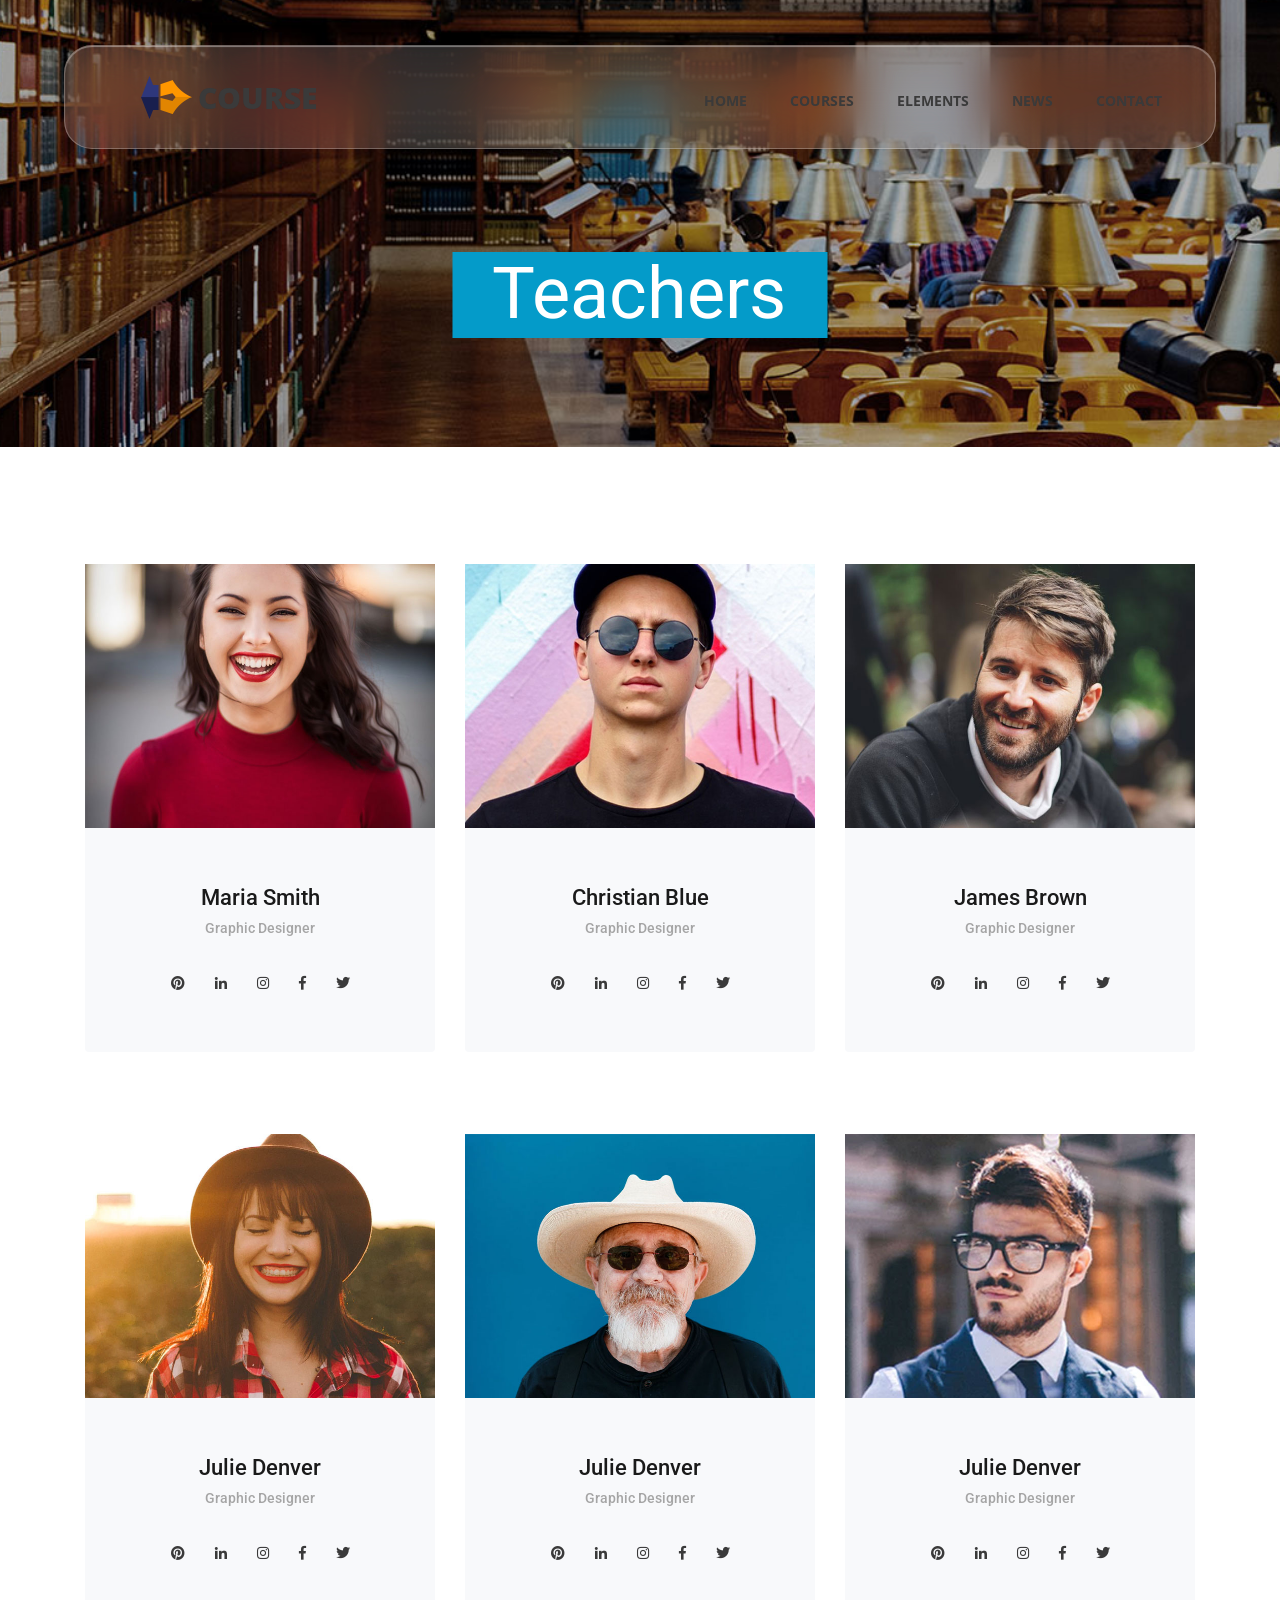
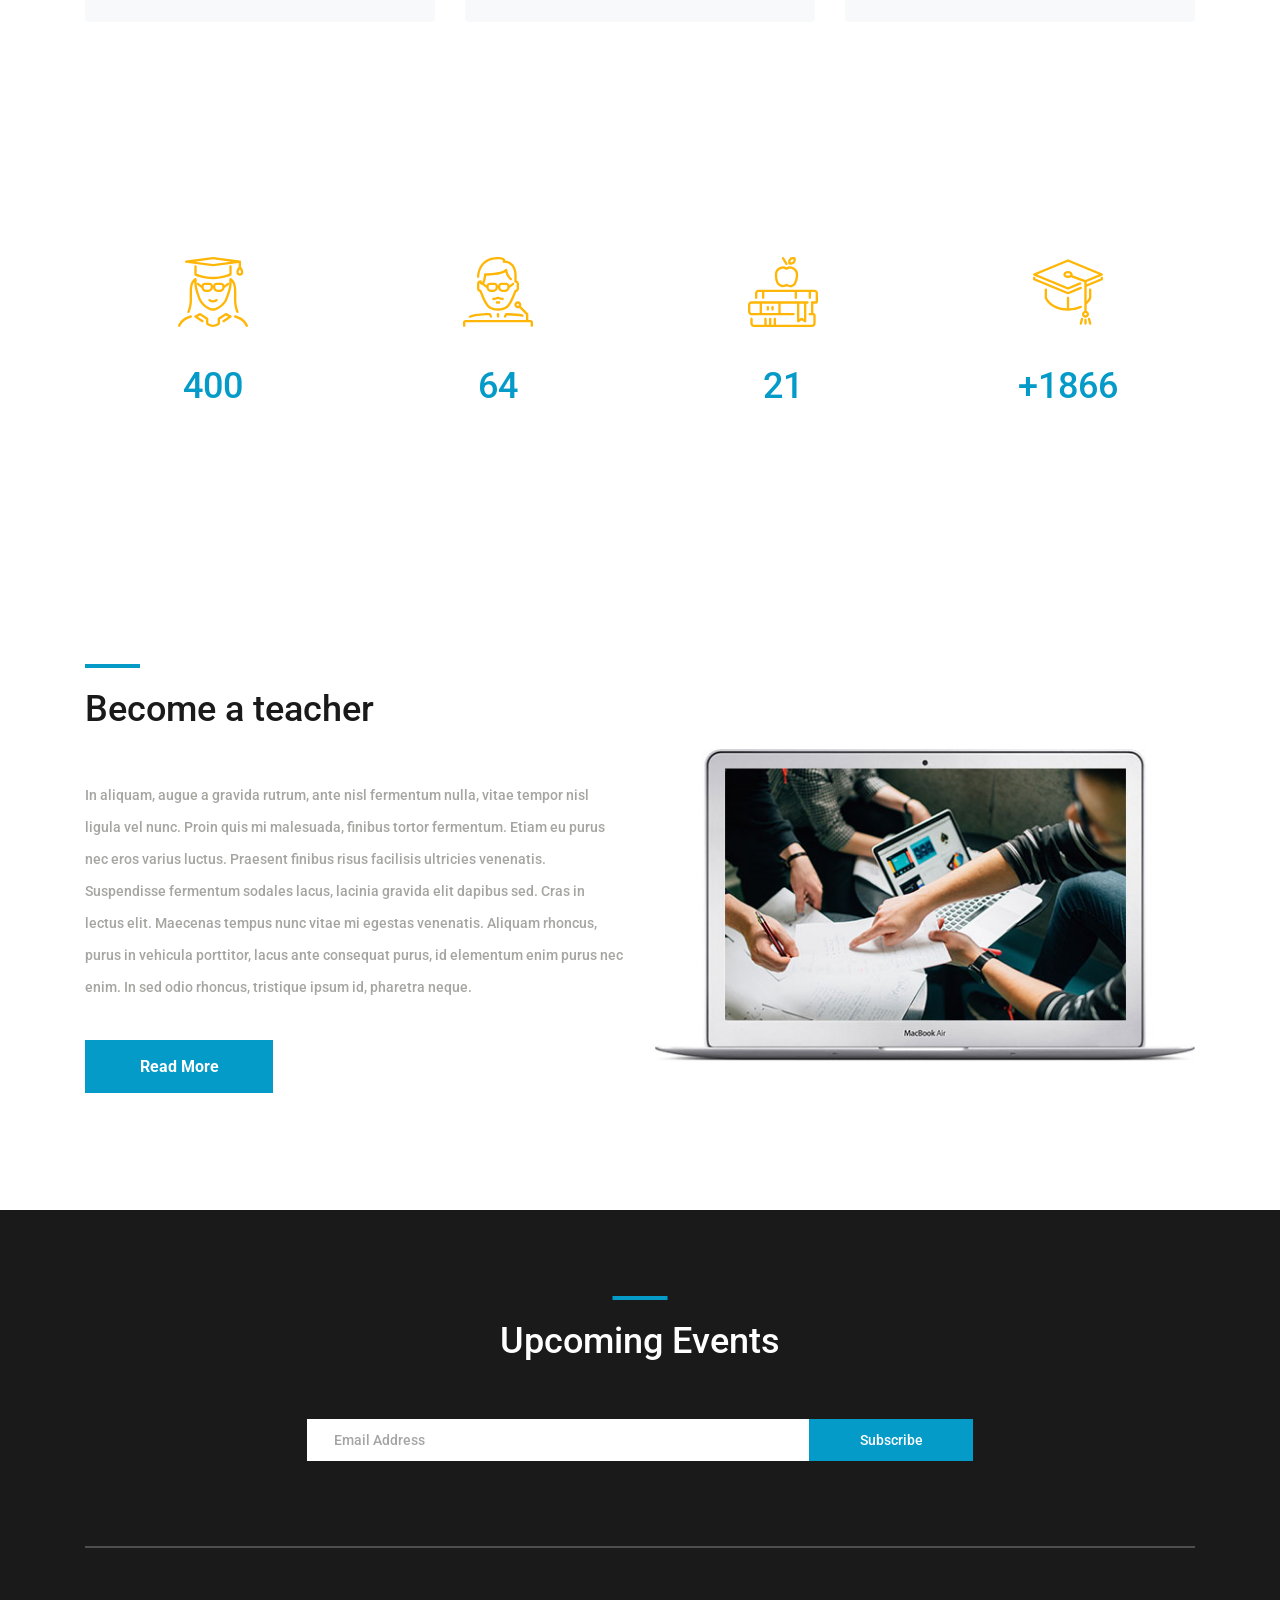
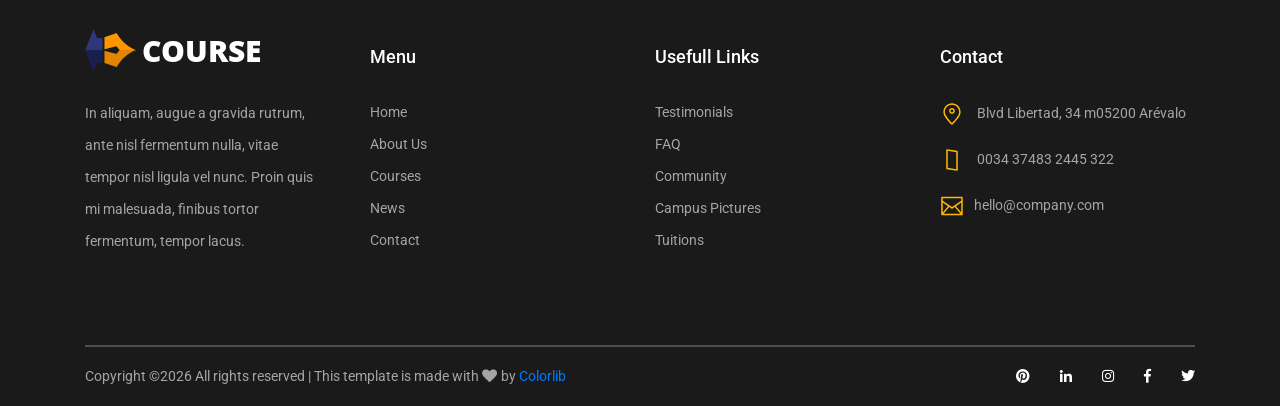
<file: teachers.html>
<!DOCTYPE html>
<html lang="en">
<head>
<title>Course - Teachers</title>
<meta charset="utf-8">
<meta http-equiv="X-UA-Compatible" content="IE=edge">
<meta name="description" content="Course Project">
<meta name="viewport" content="width=device-width, initial-scale=1">
<link rel="stylesheet" type="text/css" href="styles/bootstrap4/bootstrap.min.css">
<link href="plugins/fontawesome-free-5.0.1/css/fontawesome-all.css" rel="stylesheet" type="text/css">
<link rel="stylesheet" type="text/css" href="styles/teachers_styles.css">
<link rel="stylesheet" type="text/css" href="styles/teachers_responsive.css">
</head>
<body>

<div class="super_container">

	<!-- Header -->

	<header class="header d-flex flex-row">
		<div class="header_content d-flex flex-row align-items-center">
			<!-- Logo -->
			<div class="logo_container">
				<div class="logo">
					<img src="images/logo.png" alt="">
					<span>course</span>
				</div>
			</div>

			<!-- Main Navigation -->
			<nav class="main_nav_container">
				<div class="main_nav">
					<ul class="main_nav_list">
						<li class="main_nav_item"><a href="index.html">home</a></li>
						<!-- <li class="main_nav_item"><a href="about.html">about us</a></li> -->
						<li class="main_nav_item"><a href="courses.html">courses</a></li>
						<li class="main_nav_item"><a href="elements.html">elements</a></li>
						<li class="main_nav_item"><a href="news.html">news</a></li>
						<li class="main_nav_item"><a href="contact.html">contact</a></li>
					</ul>
				</div>
			</nav>
		</div>
		<!-- <div class="header_side d-flex flex-row justify-content-center align-items-center">
			<img src="images/phone-call.svg" alt="">
			<span>+43 4566 7788 2457</span>
		</div> -->
		<div class="header_side d-flex flex-row justify-content-center align-items-center">
   		 	<a href="contact.html" class="contact_btn">
        		Contactez-nous
    		</a>
		</div>

		<!-- Hamburger -->
		<div class="hamburger_container">
			<i class="fas fa-bars trans_200"></i>
		</div>

	</header>
	
	<!-- Menu -->
	<div class="menu_container menu_mm">

		<!-- Menu Close Button -->
		<div class="menu_close_container">
			<div class="menu_close"></div>
		</div>

		<!-- Menu Items -->
		<div class="menu_inner menu_mm">
			<div class="menu menu_mm">
				<ul class="menu_list menu_mm">
					<li class="menu_item menu_mm"><a href="index.html">Home</a></li>
					<li class="menu_item menu_mm"><a href="about.html">About us</a></li>
					<li class="menu_item menu_mm"><a href="courses.html">Courses</a></li>
					<li class="menu_item menu_mm"><a href="elements.html">Elements</a></li>
					<li class="menu_item menu_mm"><a href="news.html">News</a></li>
					<li class="menu_item menu_mm"><a href="contact.html">Contact</a></li>
				</ul>

				<!-- Menu Social -->
				
				<div class="menu_social_container menu_mm">
					<ul class="menu_social menu_mm">
						<li class="menu_social_item menu_mm"><a href="#"><i class="fab fa-pinterest"></i></a></li>
						<li class="menu_social_item menu_mm"><a href="#"><i class="fab fa-linkedin-in"></i></a></li>
						<li class="menu_social_item menu_mm"><a href="#"><i class="fab fa-instagram"></i></a></li>
						<li class="menu_social_item menu_mm"><a href="#"><i class="fab fa-facebook-f"></i></a></li>
						<li class="menu_social_item menu_mm"><a href="#"><i class="fab fa-twitter"></i></a></li>
					</ul>
				</div>

				<div class="menu_copyright menu_mm">Colorlib All rights reserved</div>
			</div>

		</div>

	</div>
	
	<!-- Home -->

	<div class="home">
		<div class="home_background_container prlx_parent">
			<div class="home_background prlx" style="background-image:url(images/teachers_background.jpg)"></div>
		</div>
		<div class="home_content">
			<h1>Teachers</h1>
		</div>
	</div>

	<!-- Teachers -->

	<div class="teachers page_section">
		<div class="container">
			<div class="row">
				
				<!-- Teacher -->
				<div class="col-lg-4 teacher">
					<div class="card">
						<div class="card_img">
							<div class="card_plus trans_200 text-center"><a href="#">+</a></div>
							<img class="card-img-top trans_200" src="images/teacher_1.jpg" alt="https://unsplash.com/@michaeldam">
						</div>
						<div class="card-body text-center">
							<div class="card-title"><a href="#">Maria Smith</a></div>
							<div class="card-text">Graphic Designer</div>
							<div class="teacher_social">
								<ul class="menu_social">
									<li class="menu_social_item"><a href="#"><i class="fab fa-pinterest"></i></a></li>
									<li class="menu_social_item"><a href="#"><i class="fab fa-linkedin-in"></i></a></li>
									<li class="menu_social_item"><a href="#"><i class="fab fa-instagram"></i></a></li>
									<li class="menu_social_item"><a href="#"><i class="fab fa-facebook-f"></i></a></li>
									<li class="menu_social_item"><a href="#"><i class="fab fa-twitter"></i></a></li>
								</ul>
							</div>
						</div>
					</div>
				</div>

				<!-- Teacher -->
				<div class="col-lg-4 teacher">
					<div class="card">
						<div class="card_img">
							<div class="card_plus trans_200 text-center"><a href="#">+</a></div>
							<img class="card-img-top trans_200" src="images/teacher_2.jpg" alt="https://unsplash.com/@jcpeacock">
						</div>
						<div class="card-body text-center">
							<div class="card-title"><a href="#">Christian Blue</a></div>
							<div class="card-text">Graphic Designer</div>
							<div class="teacher_social">
								<ul class="menu_social">
									<li class="menu_social_item"><a href="#"><i class="fab fa-pinterest"></i></a></li>
									<li class="menu_social_item"><a href="#"><i class="fab fa-linkedin-in"></i></a></li>
									<li class="menu_social_item"><a href="#"><i class="fab fa-instagram"></i></a></li>
									<li class="menu_social_item"><a href="#"><i class="fab fa-facebook-f"></i></a></li>
									<li class="menu_social_item"><a href="#"><i class="fab fa-twitter"></i></a></li>
								</ul>
							</div>
						</div>
					</div>
				</div>

				<!-- Teacher -->
				<div class="col-lg-4 teacher">
					<div class="card">
						<div class="card_img">
							<div class="card_plus trans_200 text-center"><a href="#">+</a></div>
							<img class="card-img-top trans_200" src="images/teacher_3.jpg" alt="https://unsplash.com/photos/n8jeOSxCRfQ">
						</div>
						<div class="card-body text-center">
							<div class="card-title"><a href="#">James Brown</a></div>
							<div class="card-text">Graphic Designer</div>
							<div class="teacher_social">
								<ul class="menu_social">
									<li class="menu_social_item"><a href="#"><i class="fab fa-pinterest"></i></a></li>
									<li class="menu_social_item"><a href="#"><i class="fab fa-linkedin-in"></i></a></li>
									<li class="menu_social_item"><a href="#"><i class="fab fa-instagram"></i></a></li>
									<li class="menu_social_item"><a href="#"><i class="fab fa-facebook-f"></i></a></li>
									<li class="menu_social_item"><a href="#"><i class="fab fa-twitter"></i></a></li>
								</ul>
							</div>
						</div>
					</div>
				</div>

				<!-- Teacher -->
				<div class="col-lg-4 teacher">
					<div class="card">
						<div class="card_img">
							<div class="card_plus trans_200 text-center"><a href="#">+</a></div>
							<img class="card-img-top trans_200" src="images/teacher_4.jpg" alt="https://unsplash.com/@seteales">
						</div>
						<div class="card-body text-center">
							<div class="card-title"><a href="#">Julie Denver</a></div>
							<div class="card-text">Graphic Designer</div>
							<div class="teacher_social">
								<ul class="menu_social">
									<li class="menu_social_item"><a href="#"><i class="fab fa-pinterest"></i></a></li>
									<li class="menu_social_item"><a href="#"><i class="fab fa-linkedin-in"></i></a></li>
									<li class="menu_social_item"><a href="#"><i class="fab fa-instagram"></i></a></li>
									<li class="menu_social_item"><a href="#"><i class="fab fa-facebook-f"></i></a></li>
									<li class="menu_social_item"><a href="#"><i class="fab fa-twitter"></i></a></li>
								</ul>
							</div>
						</div>
					</div>
				</div>

				<!-- Teacher -->
				<div class="col-lg-4 teacher">
					<div class="card">
						<div class="card_img">
							<div class="card_plus trans_200 text-center"><a href="#">+</a></div>
							<img class="card-img-top trans_200" src="images/teacher_5.jpg" alt="https://unsplash.com/@jaredsluyter">
						</div>
						<div class="card-body text-center">
							<div class="card-title"><a href="#">Julie Denver</a></div>
							<div class="card-text">Graphic Designer</div>
							<div class="teacher_social">
								<ul class="menu_social">
									<li class="menu_social_item"><a href="#"><i class="fab fa-pinterest"></i></a></li>
									<li class="menu_social_item"><a href="#"><i class="fab fa-linkedin-in"></i></a></li>
									<li class="menu_social_item"><a href="#"><i class="fab fa-instagram"></i></a></li>
									<li class="menu_social_item"><a href="#"><i class="fab fa-facebook-f"></i></a></li>
									<li class="menu_social_item"><a href="#"><i class="fab fa-twitter"></i></a></li>
								</ul>
							</div>
						</div>
					</div>
				</div>

				<!-- Teacher -->
				<div class="col-lg-4 teacher">
					<div class="card">
						<div class="card_img">
							<div class="card_plus trans_200 text-center"><a href="#">+</a></div>
							<img class="card-img-top trans_200" src="images/teacher_6.jpg" alt="https://unsplash.com/@mehdizadeh">
						</div>
						<div class="card-body text-center">
							<div class="card-title"><a href="#">Julie Denver</a></div>
							<div class="card-text">Graphic Designer</div>
							<div class="teacher_social">
								<ul class="menu_social">
									<li class="menu_social_item"><a href="#"><i class="fab fa-pinterest"></i></a></li>
									<li class="menu_social_item"><a href="#"><i class="fab fa-linkedin-in"></i></a></li>
									<li class="menu_social_item"><a href="#"><i class="fab fa-instagram"></i></a></li>
									<li class="menu_social_item"><a href="#"><i class="fab fa-facebook-f"></i></a></li>
									<li class="menu_social_item"><a href="#"><i class="fab fa-twitter"></i></a></li>
								</ul>
							</div>
						</div>
					</div>
				</div>

			</div>
		</div>
	</div>

	<!-- Milestones -->

	<div class="milestones">
		<div class="milestones_background" style="background-image:url(images/milestones_background.jpg)"></div>

		<div class="container">
			<div class="row">
				
				<!-- Milestone -->
				<div class="col-lg-3 milestone_col">
					<div class="milestone text-center">
						<div class="milestone_icon"><img src="images/milestone_1.svg" alt="https://www.flaticon.com/authors/zlatko-najdenovski"></div>
						<div class="milestone_counter" data-end-value="750">0</div>
						<div class="milestone_text">Current Students</div>
					</div>
				</div>

				<!-- Milestone -->
				<div class="col-lg-3 milestone_col">
					<div class="milestone text-center">
						<div class="milestone_icon"><img src="images/milestone_2.svg" alt="https://www.flaticon.com/authors/zlatko-najdenovski"></div>
						<div class="milestone_counter" data-end-value="120">0</div>
						<div class="milestone_text">Certified Teachers</div>
					</div>
				</div>

				<!-- Milestone -->
				<div class="col-lg-3 milestone_col">
					<div class="milestone text-center">
						<div class="milestone_icon"><img src="images/milestone_3.svg" alt="https://www.flaticon.com/authors/zlatko-najdenovski"></div>
						<div class="milestone_counter" data-end-value="39">0</div>
						<div class="milestone_text">Approved Courses</div>
					</div>
				</div>

				<!-- Milestone -->
				<div class="col-lg-3 milestone_col">
					<div class="milestone text-center">
						<div class="milestone_icon"><img src="images/milestone_4.svg" alt="https://www.flaticon.com/authors/zlatko-najdenovski"></div>
						<div class="milestone_counter" data-end-value="3500" data-sign-before="+">0</div>
						<div class="milestone_text">Graduate Students</div>
					</div>
				</div>

			</div>
		</div>
	</div>

	<!-- Become -->

	<div class="become">
		<div class="container">
			<div class="row row-eq-height">

				<div class="col-lg-6 order-2 order-lg-1">
					<div class="become_title">
						<h1>Become a teacher</h1>
					</div>
					<p class="become_text">In aliquam, augue a gravida rutrum, ante nisl fermentum nulla, vitae tempor nisl ligula vel nunc. Proin quis mi malesuada, finibus tortor fermentum. Etiam eu purus nec eros varius luctus. Praesent finibus risus facilisis ultricies venenatis. Suspendisse fermentum sodales lacus, lacinia gravida elit dapibus sed. Cras in lectus elit. Maecenas tempus nunc vitae mi egestas venenatis. Aliquam rhoncus, purus in vehicula porttitor, lacus ante consequat purus, id elementum enim purus nec enim. In sed odio rhoncus, tristique ipsum id, pharetra neque.</p>
					<div class="become_button text-center trans_200">
						<a href="#">Read More</a>
					</div>
				</div>

				<div class="col-lg-6 order-1 order-lg-2">
					<div class="become_image">
						<img src="images/become.jpg" alt="">
					</div>
				</div>
				
			</div>
		</div>
	</div>

	<!-- Footer -->

	<footer class="footer">
		<div class="container">
			
			<!-- Newsletter -->

			<div class="newsletter">
				<div class="row">
					<div class="col">
						<div class="section_title text-center">
							<h1>Upcoming Events</h1>
						</div>
					</div>
				</div>

				<div class="row">
					<div class="col text-center">
						<div class="newsletter_form_container mx-auto">
							<form action="post">
								<div class="newsletter_form d-flex flex-md-row flex-column flex-xs-column align-items-center justify-content-center">
									<input id="newsletter_email" class="newsletter_email" type="email" placeholder="Email Address" required="required" data-error="Valid email is required.">
									<button id="newsletter_submit" type="submit" class="newsletter_submit_btn trans_300" value="Submit">Subscribe</button>
								</div>
							</form>
						</div>
					</div>
				</div>

			</div>

			<!-- Footer Content -->

			<div class="footer_content">
				<div class="row">

					<!-- Footer Column - About -->
					<div class="col-lg-3 footer_col">

						<!-- Logo -->
						<div class="logo_container">
							<div class="logo">
								<img src="images/logo.png" alt="">
								<span>course</span>
							</div>
						</div>

						<p class="footer_about_text">In aliquam, augue a gravida rutrum, ante nisl fermentum nulla, vitae tempor nisl ligula vel nunc. Proin quis mi malesuada, finibus tortor fermentum, tempor lacus.</p>

					</div>

					<!-- Footer Column - Menu -->

					<div class="col-lg-3 footer_col">
						<div class="footer_column_title">Menu</div>
						<div class="footer_column_content">
							<ul>
								<li class="footer_list_item"><a href="index.html">Home</a></li>
								<li class="footer_list_item"><a href="about.html">About Us</a></li>
								<li class="footer_list_item"><a href="courses.html">Courses</a></li>
								<li class="footer_list_item"><a href="news.html">News</a></li>
								<li class="footer_list_item"><a href="contact.html">Contact</a></li>
							</ul>
						</div>
					</div>

					<!-- Footer Column - Usefull Links -->

					<div class="col-lg-3 footer_col">
						<div class="footer_column_title">Usefull Links</div>
						<div class="footer_column_content">
							<ul>
								<li class="footer_list_item"><a href="#">Testimonials</a></li>
								<li class="footer_list_item"><a href="#">FAQ</a></li>
								<li class="footer_list_item"><a href="#">Community</a></li>
								<li class="footer_list_item"><a href="#">Campus Pictures</a></li>
								<li class="footer_list_item"><a href="#">Tuitions</a></li>
							</ul>
						</div>
					</div>

					<!-- Footer Column - Contact -->

					<div class="col-lg-3 footer_col">
						<div class="footer_column_title">Contact</div>
						<div class="footer_column_content">
							<ul>
								<li class="footer_contact_item">
									<div class="footer_contact_icon">
										<img src="images/placeholder.svg" alt="https://www.flaticon.com/authors/lucy-g">
									</div>
									Blvd Libertad, 34 m05200 Arévalo
								</li>
								<li class="footer_contact_item">
									<div class="footer_contact_icon">
										<img src="images/smartphone.svg" alt="https://www.flaticon.com/authors/lucy-g">
									</div>
									0034 37483 2445 322
								</li>
								<li class="footer_contact_item">
									<div class="footer_contact_icon">
										<img src="images/envelope.svg" alt="https://www.flaticon.com/authors/lucy-g">
									</div>hello@company.com
								</li>
							</ul>
						</div>
					</div>

				</div>
			</div>

			<!-- Footer Copyright -->

			<div class="footer_bar d-flex flex-column flex-sm-row align-items-center">
				<div class="footer_copyright">
					<span><!-- Link back to Colorlib can't be removed. Template is licensed under CC BY 3.0. -->
Copyright &copy;<script>document.write(new Date().getFullYear());</script> All rights reserved | This template is made with <i class="fa fa-heart" aria-hidden="true"></i> by <a href="https://colorlib.com" target="_blank">Colorlib</a>
<!-- Link back to Colorlib can't be removed. Template is licensed under CC BY 3.0. --></span>
				</div>
				<div class="footer_social ml-sm-auto">
					<ul class="menu_social">
						<li class="menu_social_item"><a href="#"><i class="fab fa-pinterest"></i></a></li>
						<li class="menu_social_item"><a href="#"><i class="fab fa-linkedin-in"></i></a></li>
						<li class="menu_social_item"><a href="#"><i class="fab fa-instagram"></i></a></li>
						<li class="menu_social_item"><a href="#"><i class="fab fa-facebook-f"></i></a></li>
						<li class="menu_social_item"><a href="#"><i class="fab fa-twitter"></i></a></li>
					</ul>
				</div>
			</div>

		</div>
	</footer>

</div>

<script src="js/jquery-3.2.1.min.js"></script>
<script src="styles/bootstrap4/popper.js"></script>
<script src="styles/bootstrap4/bootstrap.min.js"></script>
<script src="plugins/greensock/TweenMax.min.js"></script>
<script src="plugins/greensock/TimelineMax.min.js"></script>
<script src="plugins/scrollmagic/ScrollMagic.min.js"></script>
<script src="plugins/greensock/animation.gsap.min.js"></script>
<script src="plugins/greensock/ScrollToPlugin.min.js"></script>
<script src="plugins/scrollTo/jquery.scrollTo.min.js"></script>
<script src="plugins/easing/easing.js"></script>
<script src="js/teachers_custom.js"></script>

</body>
</html>
</file>
<file: styles/main_styles.css>
@charset "utf-8";
/* CSS Document */

/******************************

COLOR PALETTE




[Table of Contents]

1. Fonts
2. Body and some general stuff
3. Header
	3.1 Logo
	3.2 Main Nav
	3.3 Header Side
	3.4 Hamburger
4. Menu
	4.1 Menu Social
	4.2 Menu copyright
5. Home
	5.1 Hero Slider
	5.2 Hero Slider Navigation
6. Hero Boxes
7. Page Section
8. Buttons
9. Popular
10. Register
11. Search
	11.1 Search Form
12. Services
13. Testimonials
14. Events
15. Footer
	15.1 Newsletter
	15.2 Footer Content
	15.3 Footer Copyright


******************************/

/***********
1. Fonts
***********/

@import url('https://fonts.googleapis.com/css?family=Open+Sans:400,600,700,800|Roboto:400,500,700');

/*********************************
2. Body and some general stuff
*********************************/

*
{
	margin: 0;
	padding: 0;
	-webkit-font-smoothing: antialiased;
	-webkit-text-shadow: rgba(0,0,0,.01) 0 0 1px;
	text-shadow: rgba(0,0,0,.01) 0 0 1px;
}
body
{
	font-family: 'Roboto', sans-serif;
	font-size: 14px;
	font-weight: 400;
	background: #FFFFFF;
	color: #a5a5a5;
}
div
{
	display: block;
	position: relative;
	-webkit-box-sizing: border-box;
    -moz-box-sizing: border-box;
    box-sizing: border-box;
}
.contact_btn {
    background: #049bc9;
    color: white;
    padding: 25px 35px;
    border-radius: 10px;
    text-decoration: none;
    font-weight: 600;
    transition: 0.3s;
}

.contact_btn:hover {
    background: #0056b3;
	color: white;
}
ul
{
	list-style: none;
	margin-bottom: 0px;
}
p
{
	font-family: 'Roboto', sans-serif;
	font-size: 14px;
	line-height: 2.29;
	font-weight: 400;
	color: #a5a5a5;
	-webkit-font-smoothing: antialiased;
	-webkit-text-shadow: rgba(0,0,0,.01) 0 0 1px;
	text-shadow: rgba(0,0,0,.01) 0 0 1px;
}
p a
{
	display: inline;
	position: relative;
	color: inherit;
	border-bottom: solid 1px #049bc9;
	-webkit-transition: all 200ms ease;
	-moz-transition: all 200ms ease;
	-ms-transition: all 200ms ease;
	-o-transition: all 200ms ease;
	transition: all 200ms ease;
}
a, a:hover, a:visited, a:active, a:link
{
	text-decoration: none;
	-webkit-font-smoothing: antialiased;
	-webkit-text-shadow: rgba(0,0,0,.01) 0 0 1px;
	text-shadow: rgba(0,0,0,.01) 0 0 1px;
}
p a:active
{
	position: relative;
	color: #FF6347;
}
p a:hover
{
	color: #FFFFFF;
	background: #049bc9;
}
p a:hover::after
{
	opacity: 0.2;
}
::selection
{
	background: #049bc9;
	color: #049bc9;
}
p::selection
{
	background: #049bc9;
	color: #049bc9;
}
h1{font-size: 36px;}
h2{font-size: 22px;}
h3{font-size: 18px;}
h4{font-size: 14px;}
h5{font-size: 11px;}
h1, h2, h3, h4, h5, h6
{
	font-family: 'Roboto', sans-serif;
	-webkit-font-smoothing: antialiased;
	-webkit-text-shadow: rgba(0,0,0,.01) 0 0 1px;
	text-shadow: rgba(0,0,0,.01) 0 0 1px;
}
h1::selection, 
h2::selection, 
h3::selection, 
h4::selection, 
h5::selection, 
h6::selection
{
	
}
::-webkit-input-placeholder
{
	font-size: 14px !important;
	font-weight: 500 !important;
	color: #a5a5a5 !important;
}
:-moz-placeholder /* older Firefox*/
{
	font-size: 14px !important;
	font-weight: 500 !important;
	color: #a5a5a5 !important;
}
::-moz-placeholder /* Firefox 19+ */ 
{
	font-size: 14px !important;
	font-weight: 500 !important;
	color: #a5a5a5 !important;
} 
:-ms-input-placeholder
{ 
	font-size: 14px !important;
	font-weight: 500 !important;
	color: #a5a5a5 !important;
}
::input-placeholder
{
	font-size: 14px !important;
	font-weight: 500 !important;
	color: #a5a5a5 !important;
}
.form-control
{
	color: #db5246;
}
section
{
	display: block;
	position: relative;
	box-sizing: border-box;
}
.clear
{
	clear: both;
}
.clearfix::before, .clearfix::after
{
	content: "";
	display: table;
}
.clearfix::after
{
	clear: both;
}
.clearfix
{
	zoom: 1;
}
.float_left
{
	float: left;
}
.float_right
{
	float: right;
}
.trans_200
{
	-webkit-transition: all 200ms ease;
	-moz-transition: all 200ms ease;
	-ms-transition: all 200ms ease;
	-o-transition: all 200ms ease;
	transition: all 200ms ease;
}
.trans_300
{
	-webkit-transition: all 300ms ease;
	-moz-transition: all 300ms ease;
	-ms-transition: all 300ms ease;
	-o-transition: all 300ms ease;
	transition: all 300ms ease;
}
.trans_400
{
	-webkit-transition: all 400ms ease;
	-moz-transition: all 400ms ease;
	-ms-transition: all 400ms ease;
	-o-transition: all 400ms ease;
	transition: all 400ms ease;
}
.trans_500
{
	-webkit-transition: all 500ms ease;
	-moz-transition: all 500ms ease;
	-ms-transition: all 500ms ease;
	-o-transition: all 500ms ease;
	transition: all 500ms ease;
}
.fill_height
{
	height: 100%;
}
.super_container
{
	width: 100%;
	overflow: hidden;
}
.prlx_parent
{
	overflow: hidden;
}
.prlx
{
	height: 130% !important;
}
.nopadding
{
	padding: 0px !important;
}

/*********************************
3. Header
*********************************/

/* .header
{
	position: fixed;
	top: 45px;
	left: 50%;
	-webkit-transform: translateX(-50%);
	-moz-transform: translateX(-50%);
	-ms-transform: translateX(-50%);
	-o-transform: translateX(-50%);
	transform: translateX(-50%);
	width: 1318px;
	height: 104px;
	background: #FFFFFF;
	z-index: 10;
	-webkit-transition: all 200ms ease;
	-moz-transition: all 200ms ease;
	-ms-transition: all 200ms ease;
	-o-transition: all 200ms ease;
	transition: all 200ms ease;
}
.header.scrolled
{	
	top: 15px;
}
.header.scrolled .header_content::before
{
	box-shadow: 0px 20px 49px rgba(0,0,0,0.17);
}
.header_content
{
	width: calc(100% - 279px);
	height: 100%;
}
.header_content::before
{
	display: block;
	position: absolute;
	top: 0;
	left: 0;
	width: 100%;
	height: 100%;
	content: '';
	box-shadow: 0px 20px 49px rgba(0,0,0,0.67);
	z-index: -1;
} */
.header {
    position: fixed;
    top: 45px;
    left: 50%;
    transform: translateX(-50%);

    width: 1318px;
    height: 104px;

    /* Liquid Glass */
    background: rgba(255, 255, 255, 0.26);
    backdrop-filter: blur(25px) saturate(180%);
    -webkit-backdrop-filter: blur(25px) saturate(180%);

    border: 1px solid rgba(255, 255, 255, 0.25);

    box-shadow:
        0 8px 32px rgba(0, 0, 0, 0.12),
        inset 0 1px 1px rgba(255, 255, 255, 0.4);

    border-radius: 28px;

    z-index: 10;

    transition: all 200ms ease;

    overflow: hidden;
}

.header.scrolled
{	
	top: 15px;
}
.header.scrolled .header_content::before
{
	box-shadow: 0px 20px 49px rgba(0,0,0,0.17);
}
.header_content
{
	width: calc(100% - 279px);
	height: 100%;
}
.header_content::before
{
	display: block;
	position: absolute;
	top: 0;
	left: 0;
	width: 100%;
	height: 100%;
	content: '';
	box-shadow: 0px 20px 49px rgba(0,0,0,0.67);
	z-index: -1;
}

/*********************************
3.1 Logo
*********************************/

.logo_container
{
	display: inline-block;
	padding-left: 76px;
}
.logo span
{
	font-family: 'Open Sans', sans-serif;
	font-size: 30px;
	font-weight: 900;
	color: #3a3a3a;
	vertical-align: middle;
	text-transform: uppercase;
	margin-left: 3px;
}

/*********************************
3.2 Main Nav
*********************************/

.main_nav_container
{
	display: inline-block;
	margin-left: auto;
	padding-right: 93px;
}
.main_nav
{
	margin-top: 7px;
}
.main_nav_item
{
	display: inline-block;
	margin-right: 40px;
}
.main_nav_item:last-child
{
	margin-right: 0px;
}
.main_nav_item a
{
	font-family: 'Open Sans', sans-serif;
	font-size: 14px;
	text-transform: uppercase;
	font-weight: 700;
	color: #3a3a3a;
	-webkit-transition: all 200ms ease;
	-moz-transition: all 200ms ease;
	-ms-transition: all 200ms ease;
	-o-transition: all 200ms ease;
	transition: all 200ms ease;
}
.main_nav_item a:hover
{
	color: #049bc9;
}

/*********************************
3.3 Header Side
*********************************/

.header_side
{
	width: 279px;
	height: 100%;
	background: rgba(255, 255, 255, 0.15);
}
.header_side img
{
	width: 29px;
	height: 29px;
}
.header_side span
{
	display: block;
	position: relative;
	font-size: 18px;
	font-weight: 500;
	color: #FFFFFF;
	padding-left: 12px;
}

/*********************************
3.4 Hamburger
*********************************/

.hamburger_container
{
	position: absolute;
	top: 50%;
	-webkit-transform: translateY(-50%);
	-moz-transform: translateY(-50%);
	-ms-transform: translateY(-50%);
	-o-transform: translateY(-50%);
	transform: translateY(-50%);
	right: 20px;
	display: none;
	cursor: pointer;
}
.hamburger_container i
{
	font-size: 24px;
	padding: 10px;
	color: #3a3a3a;
}
.hamburger_container:hover i
{
	color: #049bc9;
}

/*********************************
4. Menu
*********************************/

.menu_container
{
	position: fixed;
	top: 0;
	right: -50vw;
	width: 50vw;
	height: 100vh;
	background: #FFFFFF;
	z-index: 12;
	-webkit-transition: all 0.6s ease;
	-moz-transition: all 0.6s ease;
	-ms-transition: all 0.6s ease;
	-o-transition: all 0.6s ease;
	transition: all 0.6s ease;
	visibility: hidden;
	opacity: 0;
}
.menu_container.active
{
	visibility: visible;
	opacity: 1;
	right: 0;
}
.menu
{
	position: absolute;
	top:150px;
	left: 0;
	padding-left: 15%;
}
.menu_list
{
	-webkit-transform: translateY(3.5rem);
	-moz-transform: translateY(3.5rem);
	-ms-transform: translateY(3.5rem);
	-o-transform: translateY(3.5rem);
	transform: translateY(3.5rem);
	-webkit-transition: all 200ms ease;
	-moz-transition: all 200ms ease;
	-ms-transition: all 200ms ease;
	-o-transition: all 200ms ease;
	transition: all 1000ms 600ms ease;
	opacity: 0;
}
.menu_container.active .menu_list
{
	-webkit-transform: translateY(0px);
	-moz-transform: translateY(0px);
	-ms-transform: translateY(0px);
	-o-transform: translateY(0px);
	transform: translateY(0px);
	opacity: 1;
}
.menu_item
{
	margin-bottom: 9px;
}
.menu_item a
{
	font-family: 'Open Sans', sans-serif;
	font-size: 36px;
	font-weight: 700;
	color: #3a3a3a;
	-webkit-transition: all 200ms ease;
	-moz-transition: all 200ms ease;
	-ms-transition: all 200ms ease;
	-o-transition: all 200ms ease;
	transition: all 200ms ease;
}
.menu_item a:hover
{
	color: #049bc9;
}
.menu_close_container
{
	position: absolute;
	top: 86px;
	right: 79px;
	width: 21px;
	height: 21px;
	cursor: pointer;
	-webkit-transform: rotate(45deg);
	-moz-transform: rotate(45deg);
	-ms-transform: rotate(45deg);
	-o-transform: rotate(45deg);
	transform: rotate(45deg);
}
.menu_close
{
	top: 9px;
	width: 21px;
	height: 3px;
	background: #3a3a3a;
	-webkit-transition: all 200ms ease;
	-moz-transition: all 200ms ease;
	-ms-transition: all 200ms ease;
	-o-transition: all 200ms ease;
	transition: all 200ms ease;
}
.menu_close::after
{
	display: block;
	position: absolute;
	top: -9px;
	left: 9px;
	content: '';
	width: 3px;
	height: 21px;
	background: #3a3a3a;
	-webkit-transition: all 200ms ease;
	-moz-transition: all 200ms ease;
	-ms-transition: all 200ms ease;
	-o-transition: all 200ms ease;
	transition: all 200ms ease;
}
.menu_close_container:hover .menu_close,
.menu_close_container:hover .menu_close::after
{
	background: #049bc9;
}

/*********************************
4.1 Menu Social
*********************************/

.menu_social_container
{
	margin-top: 100px;
	-webkit-transform: translateY(3.5rem);
	-moz-transform: translateY(3.5rem);
	-ms-transform: translateY(3.5rem);
	-o-transform: translateY(3.5rem);
	transform: translateY(3.5rem);
	-webkit-transition: all 1000ms 1000ms ease;
	-moz-transition: all 1000ms 1000ms ease;
	-ms-transition: all 1000ms 1000ms ease;
	-o-transition: all 1000ms 1000ms ease;
	transition: all 1000ms 1000ms ease;
	opacity: 0;
	padding-left: 4px;
}
.menu_social_item
{
	display: inline-block;
	margin-right: 30px;
}
.menu_social_item a i
{
	color: #3a3a3a;
}
.menu_social_item a i:hover
{
	color: #049bc9;
}
.menu_container.active .menu_social_container
{
	-webkit-transform: translateY(0px);
	-moz-transform: translateY(0px);
	-ms-transform: translateY(0px);
	-o-transform: translateY(0px);
	transform: translateY(0px);
	opacity: 1;
}

/*********************************
4.2 Menu copyright
*********************************/

.menu_copyright
{
	margin-top: 60px;
	-webkit-transform: translateY(3.5rem);
	-moz-transform: translateY(3.5rem);
	-ms-transform: translateY(3.5rem);
	-o-transform: translateY(3.5rem);
	transform: translateY(3.5rem);
	-webkit-transition: all 1000ms 1200ms ease;
	-moz-transition: all 1000ms 1200ms ease;
	-ms-transition: all 1000ms 1200ms ease;
	-o-transition: all 1000ms 1200ms ease;
	transition: all 1000ms 1200ms ease;
	opacity: 0;
	padding-left: 3px;
}
.menu_container.active .menu_copyright
{
	-webkit-transform: translateY(0px);
	-moz-transform: translateY(0px);
	-ms-transform: translateY(0px);
	-o-transform: translateY(0px);
	transform: translateY(0px);
	opacity: 1;
}

/*********************************
5. Home
*********************************/

.home
{
	width: 100%;
	height: 100vh;
}

/*********************************
5.1 Hero Slider
*********************************/

.hero_slider_container
{
	width: 100%;
	height: 100%;
}
.hero_slide
{
	width: 100%;
	height: 100%;
}
.hero_slide_background
{
	position: absolute;
	top: 0;
	left: 0;
	width: 100%;
	height: 100%;
	background-repeat: no-repeat;
	background-size: cover;
	background-position: center center;
}
.hero_slide_container
{
	width: 100%;
	height: 100vh;
}
.hero_slide_content
{
	max-width: 80%;
	-webkit-transform: translateY(30px);
	-moz-transform: translateY(30px);
	-ms-transform: translateY(30px);
	-o-transform: translateY(30px);
	transform: translateY(30px);
}
.hero_slide_content h1
{
	font-size: 72px;
	font-weight: 400;
	color: #FFFFFF;
}
.hero_slide_content h1 span
{
	background: #049bc9;
	padding-left: 13px;
	padding-right: 13px;
	margin-left: -12px;
	margin-right: -12px;
}
.animated
{
	-webkit-animation-duration : 1s !important;
	animation-duration : 1s !important;
	-webkit-animation-delay : 500ms;
	animation-delay : 500ms;
}
.animate-out
{
	-webkit-animation-delay : 0ms;
	animation-delay : 0ms;
}

/*********************************
5.2 Hero Slider Navigation
*********************************/

.hero_slider_nav
{
	display: -webkit-box;
	display: -moz-box;
	display: -ms-flexbox;
	display: -webkit-flex;
	display: flex;
	flex-direction: column;
	justify-content: center;
	align-items: center;
	position: absolute;
	top: 50%;
	-webkit-transform: translateY(-50%);
	-moz-transform: translateY(-50%);
	-ms-transform: translateY(-50%);
	-o-transform: translateY(-50%);
	transform: translateY(calc(-50% + 30px));
	width: 58px;
	height: 58px;
	background: #FFFFFF;
	z-index: 9;
	cursor: pointer;
}
.hero_slider_nav:hover
{
	background: #049bc9;
}
.hero_slider_nav:hover span
{
	color: #FFFFFF;
}
.hero_slider_nav span
{
	display: block;
	text-transform: uppercase;
	font-size: 12px;
	font-weight: 700;
	color: #121212;
	line-height: 1;
}
.hero_slider_left
{
	left: 4.32%;
}
.hero_slider_right
{
	right: 4.32%;
}

/*********************************
6. Hero Boxes
*********************************/

.hero_boxes
{
	width: 100%;
	height: 0px;
	z-index: 9;
	padding-top: 0px;
}
.hero_boxes_inner
{
	position: absolute;
	top: -212px;
	left: 0;
	width: 100%;
}
.hero_box
{
	width: 100%;
	height: 161px;
	background: #1a1a1a;
	padding-left: 50px;
	cursor: pointer;
}
.hero_box:hover
{
	background: #049bc9;
}
.hero_box img
{
	width: 62px;
	height: auto;
	margin-top: -6px;
}
.svg path
{
	fill: #049bc9;
}
.hero_box svg
{
	width: 62px;
	height: auto;
}
.hero_box:hover svg path
{
	fill: #FFFFFF;
}
.hero_box_content
{
	padding-left: 13px;
	padding-top: 11px;
	margin-top: -6px;
}
.hero_box_title
{
	font-size: 24px;
	font-weight: 500;
	color: #FFFFFF;
	margin-bottom: 7px;
}
.hero_box_link
{
	font-size: 12px;
	font-weight: 500;
	text-transform: uppercase;
	color: #FFFFFF;
	padding-left: 3px;
}
.hero_box_link:hover
{
	color: #1a1a1a;
}

/*********************************
7. Page Section
*********************************/

.page_section
{
	padding-top: 117px;
	padding-bottom: 117px;
}
.section_title
{

}
.section_title h1
{
	display: block;
	color: #1a1a1a;
	font-weight: 500;
	padding-top: 24px;
}
.section_title h1::before
{
	display: block;
	position: absolute;
	top: 0;
	left: 50%;
	-webkit-transform: translateX(-50%);
	-moz-transform: translateX(-50%);
	-ms-transform: translateX(-50%);
	-o-transform: translateX(-50%);
	transform: translateX(-50%);
	width: 55px;
	height: 4px;
	content: '';
	background: #049bc9;
}

/*********************************
8. Buttons
*********************************/

.button
{
	cursor: pointer;
}
.button:hover
{
	box-shadow: 0px 10px 20px rgba(0,0,0,0.2);
}
.button a
{
	font-size: 14px;
	line-height: 48px;
	font-weight: 700;
	text-transform: uppercase;
}
.button_1
{
	width: 202px;
	height: 48px;
}

/*********************************
9. Popular
*********************************/

.popular
{

}
.course_boxes
{
	margin-top: 68px;
}
.card
{
	display: block;
	background: #f8f9fb;
	border: none;
}
.card-img-top
{
	border-top-left-radius: 0px;
    border-top-right-radius: 0px;
}
.card-body
{
	padding-top: 0px;
	padding-bottom: 0px;
	padding-left: 15px;
	padding-right: 15px;
}
.card-title
{
	margin-top: 55px;
}
.card-title a
{
	font-size: 22px;
	font-weight: 500;
	color: #1a1a1a;
	line-height: 1.2;
}
.card-title a:hover
{
	color: #a5a5a5;
}
.card-text
{
	font-size: 14px;
	font-weight: 500;
	color: #a5a5a5;
	margin-top: -12px;
}
.price_box
{
	width: 100%;
	height: 67px;
	background: #eaebec;
	margin-top: 41px;
	padding-left: 35px;
}
.course_author_image
{
	width: 46px;
	height: 46px;
	border-radius: 50%;
	overflow: hidden;
}
.course_author_name
{
	font-size: 14px;
	font-weight: 500;
	color: #1a1a1a;
	padding-left: 20px;
	margin-top: 7px;
}
.course_author_name span
{
	color: #a5a5a5;
}
.course_price
{
	width: 67px;
	height: 67px;
	background: #049bc9;
	margin-left: auto;
}
.course_price span
{
	color: #FFFFFF;
	font-size: 18px;
	font-weight: 500;
	margin-top: 7px;
}

/*********************************
10. Register
*********************************/

.register
{
	width: 100%;
}
.register_section
{
	width: 100%;
	background: #049bc9;
	padding-top: 156px;
	padding-bottom: 161px;
}
.register_content
{
	width: 522px;
}
.register_title
{
	color: #FFFFFF;
	margin-bottom: 16px;
	line-height: 1.63;
}
.register_title:last-child
{
	margin-bottom: 0px;
}
.register_title	span
{
	color: #1a1a1a;
}
.register_text
{
	color: #FFFFFF;
	font-weight: 500;
	margin-top: 32px;
	padding-left: 25px;
	padding-right: 25px;
	margin-bottom: 0px;
}
.register_button
{
	background: #1a1a1a;
	margin-top: 65px;
}
.register_button a
{
	color: #FFFFFF;
}

/*********************************
11. Search
*********************************/

.search_section
{
	width: 100%;
	height: 100%;
	background: #ececec;
}
.search_content
{
	width: 522px;
}
.search_background
{
	position: absolute;
	top: 0;
	left: 0;
	width: 100%;
	height: 100%;
	background-repeat: no-repeat;
	background-position: center center;
	background-size: cover;
	opacity: 0.23;
}
.search_title
{
	color: #1a1a1a;
}

/*********************************
11.1 Search Form
*********************************/

.search_form
{
	margin-top: 57px;
}
.input_field
{
	width: 100%;
	height: 42px;
	background: #FFFFFF;
	box-sizing: border-box;
	border: solid 2px #FFFFFF;
	padding-left: 25px;
	margin-bottom: 24px;
}
input:last-of-type
{
	margin-bottom: 0px;
}
.input_field:focus
{
	outline: none !important;
	border: solid 2px #049bc9;
}
.search_submit_button
{
	width: 100%;
	height: 48px;
	background: #049bc9;
	color: #FFFFFF;
	font-size: 14px;
	text-transform: uppercase;
	font-weight: 700;
	margin-top: 28px;
	border: none;
	cursor: pointer;
}
.search_submit_button:hover
{
	box-shadow: 0px 10px 20px rgba(0,0,0,0.2);
}
.search_submit_button:focus
{
	outline: solid 2px #FFFFFF;
}

/*********************************
12. Services
*********************************/

.services
{
	padding-bottom: 76px;
}
.services_row
{
	margin-top: 65px;
}
.service_item
{
	margin-bottom: 41px;
}
.service_item h3
{
	font-family: 'Roboto', sans-serif;
	font-size: 22px;
	font-weight: 500;
	color: #1a1a1a;
	margin-bottom: 13px;
}
.service_item p
{
	font-size: 14px;
	font-weight: 500;
	color: #a5a5a5;
	max-width: 100%;
	margin-bottom: 0px;
}
.icon_container
{
	height: 41px;
	width: auto;
	margin-bottom: 30px;
}
.icon_container img
{
	height: 100%;
}

/*********************************
13. Testimonials
*********************************/

.testimonials
{
	width: 100%;
	background: #1a1a1a;
}
.testimonials_background_container
{
	position: absolute;
	top: 0;
	left: 0;
	width: 100%;
	height: 100%;
}
.testimonials_background
{
	width: 100%;
	height: 100%;
	background-repeat: no-repeat;
	background-size: cover;
	background-position: center center;
	opacity: 0.27;
}
.testimonials .section_title h1
{
	color: #FFFFFF;
}
.testimonials_slider_container
{
	padding-left: 30px;
	padding-right: 30px;
	margin-top: 56px;
}
.testimonials_item
{
	width: 100%;
	padding-bottom: 75px;
}
.quote
{
	font-size: 36px;
	color: #049bc9;
}
.testimonials_text
{
	color: #FFFFFF;
	margin-bottom: 0px;
}
.testimonial_user
{
	margin-top: 43px;
}
.testimonial_image
{
	width: 98px;
	height: 98px;
	border-radius: 50%;
	overflow: hidden;
}
.testimonial_image img
{
	width: 100%;
	height: auto;
}
.testimonial_name
{
	font-size: 16px;
	font-weight: 700;
	text-transform: uppercase;
	color: #049bc9;
	margin-top: 21px;
}
.testimonial_title
{
	font-size: 14px;
	font-weight: 500;
	color: #FFFFFF;
	margin-top: 6px;
}
.testimonials_slider .owl-dots
{
	display: -webkit-box !important;
	display: -moz-box !important;
	display: -ms-flexbox !important;
	display: -webkit-flex !important;
	display: flex !important;
	flex-direction: row !important;
	justify-content: center;
	align-items: center;
}
.testimonials_slider .owl-dot span
{
	width: 8px !important;
	height: 8px !important;
	border: solid 2px #FFFFFF;
	background: transparent !important;
}
.testimonials_slider .owl-dot.active span
{
	width: 16px !important;
	height: 16px !important;
	border: none;
	background: #049bc9 !important;
}

/*********************************
14. Events
*********************************/

.event_items
{
	margin-top: 68px;
}
.event_item
{
	margin-bottom: 56px;
}
.event_item:last-child
{
	margin-bottom: 0px;
}
.event_date
{
	width: 131px;
	height: 131px;
	border: solid 2px #049bc9;
	margin-bottom: 18px;
}
.event_day
{
	font-size: 48px;
	font-weight: 700;
	color: #049bc9;
	margin-bottom: 1px;
	line-height: 1;
}
.event_month
{
	font-size: 16px;
	font-weight: 700;
	color: #049bc9;
}
.event_name a
{
	font-size: 22px;
	font-weight: 500;
	color: #1a1a1a;
}
.event_name a:hover
{
	color: #049bc9;
}
.event_location
{
	font-size: 14px;
	font-weight: 500;
	color: #1a1a1a;
	margin-top: 2px;
}
.event_content p
{
	font-weight: 500;
	color: #a5a5a5;
	margin-top: 21px;
	margin-bottom: 13px;
}
.event_image
{

}
.event_image img
{
	width: 100%;
}

/*********************************
15. Footer
*********************************/

.footer
{
	width: 100%;
	padding-top: 86px;
	background: #416772;
}
.footer .section_title h1
{
	color: #FFFFFF;
}

/*********************************
15.1 Newsletter
*********************************/

.newsletter
{
	padding-bottom: 85px;
	border-bottom: solid 2px #4d4e4e;
}
.newsletter_form_container
{
	width: 60%;
	margin-top: 48px;
}
.newsletter_email
{
	width: calc(100% - 164px);
	height: 42px;
	border: none;
	padding-left: 27px;
	font-weight: 500;
	color: #1a1a1a;
}
.newsletter_email:focus
{
	outline: solid 2px #049bc9;
}
.newsletter_submit_btn
{
	width: 164px;
	height: 42px;
	border: none;
	background: #049bc9;
	color: #FFFFFF;
	font-size: 14px;
	font-weight: 500;
	cursor: pointer;
}
.newsletter_submit_btn:focus
{
	border: solid 2px #FFFFFF;
}

/*********************************
15.2 Footer Content
*********************************/

.footer_content 
{
	padding-top: 80px;
	padding-bottom: 83px;
	border-bottom: solid 2px #4d4e4e;
}
.footer_content .logo_container
{
	padding-left: 0px;
}
.footer_content .logo span
{
	color: #FFFFFF;
}
.footer_about_text
{
	margin-top: 24px;
	margin-bottom: 0px;
	padding-right: 20px;
}
.footer_column_title
{
	font-size: 18px;
	font-weight: 500;
	color: #FFFFFF;
	padding-top: 15px;
}
.footer_column_content
{
	margin-top: 32px;
}
.footer_list_item
{
	margin-bottom: 11px;
}
.footer_list_item a
{
	font-size: 14px;
	color: #a5a5a5;
	-webkit-transition: all 200ms ease;
	-moz-transition: all 200ms ease;
	-ms-transition: all 200ms ease;
	-o-transition: all 200ms ease;
	transition: all 200ms ease;
}
.footer_list_item a:hover
{
	color: #049bc9;
}
.footer_contact_item
{
	font-size: 14px;
	font-weight: 400;
	color: #a5a5a5;
	margin-bottom: 22px;
}
.footer_contact_item:last-child
{
	margin-bottom: 0px;
}
.footer_contact_icon
{
	display: inline-block;
	width: 24px;
	height: 24px;
	vertical-align: middle;
	margin-right: 10px;
}
.footer_contact_icon img
{
	width: 100%;
}

/*********************************
15.3 Footer Copyright
*********************************/

.footer_bar
{
	padding-top: 19px;
	padding-bottom: 19px;
}
.footer_social .menu_social_item a i
{
	color: #FFFFFF;
}
.footer_social .menu_social_item a i:hover
{
	color: #049bc9;
}
.footer_social .menu_social_item:last-child
{
	margin-right: 0px;
}
</file>
<file: styles/responsive.css>
@charset "utf-8";
/* CSS Document */

/******************************

[Table of Contents]

1. 1600px
2. 1440px
3. 1280px
4. 1199px
5. 1024px
6. 991px
7. 959px
8. 880px
9. 768px
10. 767px
11. 539px
12. 479px
13. 400px

******************************/

/************
1. 1600px
************/

@media only screen and (max-width: 1600px)
{
	
}

/************
2. 1440px
************/

@media only screen and (max-width: 1440px)
{
	
}

/************
3. 1380px
************/

@media only screen and (max-width: 1380px)
{
	.header
	{
		width: 1200px;
	}
	.header_content
	{
		width: calc(100% - 219px);
	}
	.main_nav_container
	{
		padding-right: 63px;
	}
	.header_side
	{
		width: 219px;
	}
	.header_side span
	{
		font-size: 14px;
	}
	.header_side img
	{
		width: 20px;
		height: 20px;
	}
}

/************
3. 1280px
************/

@media only screen and (max-width: 1280px)
{
	.header
	{
		width: 90%;
	}
	.header_content
	{
		width: 100%;
	}
	.header_side
	{
		display: none !important;
	}
	.main_nav_container
	{
		padding-right: 53px;
	}
	.hero_slide_content h1
	{
		font-size: 56px;
	}
	.card-title
	{
		font-size: 20px;
	}
	.register_content,
	.search_content
	{
		width: 442px;
	}
}

/************
4. 1199px
************/

@media only screen and (max-width: 1199px)
{
	.hero_box
	{
		padding-left: 20px;
	}
}

/************
4. 1100px
************/

@media only screen and (max-width: 1100px)
{
	
}

/************
5. 1024px
************/

@media only screen and (max-width: 1024px)
{
	.main_nav_item
	{
		margin-right: 33px;
	}
}

/************
6. 991px
************/

@media only screen and (max-width: 991px)
{
	.main_nav_container
	{
		display: none;
	}
	.logo_container
	{
		padding-left: 30px;
	}
	.hamburger_container
	{
		display: block;
	}
	.hero_slide_content h1
	{
		font-size: 48px;
	}
	.hero_boxes
	{
		width: 100%;
		height: auto;
		padding-top: 117px;
	}
	.hero_boxes_inner
	{
		position: relative;
		top: auto;
		left: auto;
	}
	.hero_box
	{
		padding-left: 50px;
	}
	.hero_box_col
	{
		margin-bottom: 30px;
	}
	.hero_box_col:last-child
	{
		margin-bottom: 0px;
	}
	.course_box
	{
		margin-bottom: 80px;
	}
	.course_box:last-child
	{
		margin-bottom: 0px;
	}
	.search_section
	{
		padding-top: 156px;
		padding-bottom: 161px;
	}
	.register_content,
	.search_content
	{
		width: 75%;
	}
	.testimonials_slider_container
	{
		padding-left: 0px;
		padding-right: 0px;
	}
	.event_date
	{
		margin-top: 30px;
	}
	.event_name
	{
		margin-top: 17px;
	}
	.event_content p
	{
		margin-bottom: 0px;
	}
	.newsletter_form_container
	{
		width: 90%;
	}
	.footer_col
	{
		margin-bottom: 30px;
	}
	.footer_col:last-child
	{
		margin-bottom: 0px;
	}
}

/************
7. 959px
************/

@media only screen and (max-width: 959px)
{
	
}

/************
8. 880px
************/

@media only screen and (max-width: 880px)
{
	
}

/************
9. 768px
************/

@media only screen and (max-width: 768px)
{
	
}

/************
10. 767px
************/

@media only screen and (max-width: 767px)
{
	.menu_container
	{
		right: -100vw;
		width: 100vw;
		height: 100vh;
	}
	.newsletter_email
	{
		width: 100%;
	}
	.newsletter_submit_btn
	{
		margin-top: 15px;
	}
}

/************
11. 575px
************/

@media only screen and (max-width: 575px)
{
	h1{font-size: 24px;}
	p{font-size:13px;}
	.header
	{
		height: 74px;
	}
	.logo_container
	{
		padding-left: 15px;
	}
	.logo img
	{
		width: 30px;
	}
	.logo span
	{
		font-size: 16px;
	}
	.hamburger_container
	{
		right: 5px;
	}
	.menu
	{
		top: 70px;
	}
	.menu_item
	{
		margin-bottom: 0px;
	}
	.menu_item a
	{
		font-size: 24px;
	}
	.menu_copyright
	{
		display: none;
	}
	.menu_social_container
	{
		margin-top: 50px;
	}
	.menu_close_container
	{
		right: 30px;
		top: 34px;
	}
	.hero_slider_nav
	{
		display: none;
	}
	.hero_slide_content
	{
		max-width: 100%;
		padding-left: 15px;
		padding-right: 15px;
	}
	.card-title
	{
		margin-top: 30px;
	}
	.card-title a
	{
		font-size: 20px;
	}
	.card-text
	{
		font-size: 13px;
	}
	.price_box
	{
		margin-top: 37px;
	}
	.register_section,
	.search_section
	{
		padding-top: 115px;
		padding-bottom: 120px;
	}
	.register_content,
	.search_content
	{
		width: 100%;
		padding-left: 15px;
		padding-right: 15px;
	}
	.register_text
	{
		margin-top: 25px;
	}
	.register_button
	{
		margin-top: 53px;
	}
	.testimonials_slider .owl-dots
	{
		display: none !important;
	}
	.testimonials_item
	{
		padding-bottom: 0px;
	}
	.event_date
	{
		width: 100px;
		height: 100px;
	}
	.event_day
	{
		font-size: 36px;
	}
	.event_month
	{
		font-size: 14px;
	}
	.event_name
	{
		margin-top: 5px;
	}
	.footer_bar
	{
		padding-top: 49px;
		padding-bottom: 52px;
	}
	.footer_social
	{
		margin-top: 20px;
	}
	.footer_copyright span
	{
		font-size: 13px;
	}
}

/************
11. 539px
************/

@media only screen and (max-width: 539px)
{
	
}

/************
12. 480px
************/

@media only screen and (max-width: 480px)
{
	
}

/************
13. 479px
************/

@media only screen and (max-width: 479px)
{
	.header
	{
		height: 60px;
		top: 15px;
	}
	.hero_slide_content h1
	{
		font-size: 28px;
	}
	.hero_slide_content h1 span
	{
		padding-left: 5px;
		padding-right: 5px;
		margin-left: 0px;
		margin-right: 0px;
	}
	.hero_boxes
	{
		padding-top: 80px;
	}
	.hero_box
	{
		padding-left: 15px;
		height: 120px;
	}
	.hero_box_content
	{
		padding-top: 6px;
	}
	.hero_box img
	{
		width: 45px;
	}
	.hero_box_title
	{
		font-size: 18px;
		margin-bottom: 3px;
	}
	.hero_box_link
	{
		font-size: 10px;
	}
}

/************
14. 400px
************/

@media only screen and (max-width: 400px)
{
	
}
</file>
<file: styles/courses_styles.css>
@charset "utf-8";
/* CSS Document */

/******************************

COLOR PALETTE




[Table of Contents]

1. Fonts
2. Body and some general stuff
3. Header
	3.1 Logo
	3.2 Main Nav
	3.3 Header Side
	3.4 Hamburger
4. Menu
	4.1 Menu Social
	4.2 Menu copyright
5. Home
7. Page Section
8. Buttons
9. Popular
10. Footer
	10.1 Newsletter
	10.2 Footer Content
	10.3 Footer Copyright


******************************/

/***********
1. Fonts
***********/

@import url('https://fonts.googleapis.com/css?family=Open+Sans:400,600,700,800|Roboto:400,500,700');

/*********************************
2. Body and some general stuff
*********************************/

*
{
	margin: 0;
	padding: 0;
	-webkit-font-smoothing: antialiased;
	-webkit-text-shadow: rgba(0,0,0,.01) 0 0 1px;
	text-shadow: rgba(0,0,0,.01) 0 0 1px;
}
body
{
	font-family: 'Roboto', sans-serif;
	font-size: 14px;
	font-weight: 400;
	background: #FFFFFF;
	color: #a5a5a5;
}
div
{
	display: block;
	position: relative;
	-webkit-box-sizing: border-box;
    -moz-box-sizing: border-box;
    box-sizing: border-box;
}
.contact_btn {
    background: #049bc9;
    color: white;
    padding: 25px 35px;
    border-radius: 10px;
    text-decoration: none;
    font-weight: 600;
    transition: 0.3s;
}

.contact_btn:hover {
    background: #0056b3;
	color: white;
}
ul
{
	list-style: none;
	margin-bottom: 0px;
}
p
{
	font-family: 'Roboto', sans-serif;
	font-size: 14px;
	line-height: 2.29;
	font-weight: 400;
	color: #a5a5a5;
	-webkit-font-smoothing: antialiased;
	-webkit-text-shadow: rgba(0,0,0,.01) 0 0 1px;
	text-shadow: rgba(0,0,0,.01) 0 0 1px;
}
p a
{
	display: inline;
	position: relative;
	color: inherit;
	border-bottom: solid 1px #4398c2;
	-webkit-transition: all 200ms ease;
	-moz-transition: all 200ms ease;
	-ms-transition: all 200ms ease;
	-o-transition: all 200ms ease;
	transition: all 200ms ease;
}
a, a:hover, a:visited, a:active, a:link
{
	text-decoration: none;
	-webkit-font-smoothing: antialiased;
	-webkit-text-shadow: rgba(0,0,0,.01) 0 0 1px;
	text-shadow: rgba(0,0,0,.01) 0 0 1px;
}
p a:active
{
	position: relative;
	color: #4398c2;
}
p a:hover
{
	color: #FFFFFF;
	background: #4398c2;
}
p a:hover::after
{
	opacity: 0.2;
}
::selection
{
	background: #049bc9;
	color: #049bc9;
}
p::selection
{
	background: #049bc9;
	color: #049bc9;
}
h1{font-size: 36px;}
h2{font-size: 22px;}
h3{font-size: 18px;}
h4{font-size: 14px;}
h5{font-size: 11px;}
h1, h2, h3, h4, h5, h6
{
	font-family: 'Roboto', sans-serif;
	-webkit-font-smoothing: antialiased;
	-webkit-text-shadow: rgba(0,0,0,.01) 0 0 1px;
	text-shadow: rgba(0,0,0,.01) 0 0 1px;
}
h1::selection, 
h2::selection, 
h3::selection, 
h4::selection, 
h5::selection, 
h6::selection
{
	
}
::-webkit-input-placeholder
{
	font-size: 14px !important;
	font-weight: 500 !important;
	color: #a5a5a5 !important;
}
:-moz-placeholder /* older Firefox*/
{
	font-size: 14px !important;
	font-weight: 500 !important;
	color: #a5a5a5 !important;
}
::-moz-placeholder /* Firefox 19+ */ 
{
	font-size: 14px !important;
	font-weight: 500 !important;
	color: #a5a5a5 !important;
} 
:-ms-input-placeholder
{ 
	font-size: 14px !important;
	font-weight: 500 !important;
	color: #a5a5a5 !important;
}
::input-placeholder
{
	font-size: 14px !important;
	font-weight: 500 !important;
	color: #a5a5a5 !important;
}
.form-control
{
	color: #db5246;
}
section
{
	display: block;
	position: relative;
	box-sizing: border-box;
}
.clear
{
	clear: both;
}
.clearfix::before, .clearfix::after
{
	content: "";
	display: table;
}
.clearfix::after
{
	clear: both;
}
.clearfix
{
	zoom: 1;
}
.float_left
{
	float: left;
}
.float_right
{
	float: right;
}
.trans_200
{
	-webkit-transition: all 200ms ease;
	-moz-transition: all 200ms ease;
	-ms-transition: all 200ms ease;
	-o-transition: all 200ms ease;
	transition: all 200ms ease;
}
.trans_300
{
	-webkit-transition: all 300ms ease;
	-moz-transition: all 300ms ease;
	-ms-transition: all 300ms ease;
	-o-transition: all 300ms ease;
	transition: all 300ms ease;
}
.trans_400
{
	-webkit-transition: all 400ms ease;
	-moz-transition: all 400ms ease;
	-ms-transition: all 400ms ease;
	-o-transition: all 400ms ease;
	transition: all 400ms ease;
}
.trans_500
{
	-webkit-transition: all 500ms ease;
	-moz-transition: all 500ms ease;
	-ms-transition: all 500ms ease;
	-o-transition: all 500ms ease;
	transition: all 500ms ease;
}
.fill_height
{
	height: 100%;
}
.super_container
{
	width: 100%;
	overflow: hidden;
}
.prlx_parent
{
	overflow: hidden;
}
.prlx
{
	height: 130% !important;
}
.nopadding
{
	padding: 0px !important;
}

/*********************************
3. Header
*********************************/

/* .header
{
	position: fixed;
	top: 45px;
	left: 50%;
	-webkit-transform: translateX(-50%);
	-moz-transform: translateX(-50%);
	-ms-transform: translateX(-50%);
	-o-transform: translateX(-50%);
	transform: translateX(-50%);
	width: 1318px;
	height: 104px;
	background: #FFFFFF;
	z-index: 10;
	-webkit-transition: all 200ms ease;
	-moz-transition: all 200ms ease;
	-ms-transition: all 200ms ease;
	-o-transition: all 200ms ease;
	transition: all 200ms ease;
}
.header.scrolled
{	
	top: 15px;
}
.header.scrolled .header_content::before
{
	box-shadow: 0px 20px 49px rgba(0,0,0,0.17);
}
.header_content
{
	width: calc(100% - 279px);
	height: 100%;
}
.header_content::before
{
	display: block;
	position: absolute;
	top: 0;
	left: 0;
	width: 100%;
	height: 100%;
	content: '';
	box-shadow: 0px 20px 49px rgba(0,0,0,0.67);
	z-index: -1;
} */
.header {
    position: fixed;
    top: 45px;
    left: 50%;
    transform: translateX(-50%);

    width: 1318px;
    height: 104px;

    /* Liquid Glass */
    background: rgba(255, 255, 255, 0.15);
    backdrop-filter: blur(25px) saturate(180%);
    -webkit-backdrop-filter: blur(25px) saturate(180%);

    border: 1px solid rgba(255, 255, 255, 0.25);

    box-shadow:
        0 8px 32px rgba(0, 0, 0, 0.12),
        inset 0 1px 1px rgba(255, 255, 255, 0.4);

    border-radius: 28px;

    z-index: 10;

    transition: all 200ms ease;

    overflow: hidden;
}

.header.scrolled
{	
	top: 15px;
}
.header.scrolled .header_content::before
{
	box-shadow: 0px 20px 49px rgba(0,0,0,0.17);
}
.header_content
{
	width: calc(100% - 279px);
	height: 100%;
}
.header_content::before
{
	display: block;
	position: absolute;
	top: 0;
	left: 0;
	width: 100%;
	height: 100%;
	content: '';
	box-shadow: 0px 20px 49px rgba(0,0,0,0.67);
	z-index: -1;
}

/*********************************
3.1 Logo
*********************************/

.logo_container
{
	display: inline-block;
	padding-left: 76px;
}
.logo span
{
	font-family: 'Open Sans', sans-serif;
	font-size: 30px;
	font-weight: 900;
	color: #3a3a3a;
	vertical-align: middle;
	text-transform: uppercase;
	margin-left: 3px;
}

/*********************************
3.2 Main Nav
*********************************/

.main_nav_container
{
	display: inline-block;
	margin-left: auto;
	padding-right: 93px;
}
.main_nav
{
	margin-top: 7px;
}
.main_nav_item
{
	display: inline-block;
	margin-right: 40px;
}
.main_nav_item:last-child
{
	margin-right: 0px;
}
.main_nav_item a
{
	font-family: 'Open Sans', sans-serif;
	font-size: 14px;
	text-transform: uppercase;
	font-weight: 700;
	color: #3a3a3a;
	-webkit-transition: all 200ms ease;
	-moz-transition: all 200ms ease;
	-ms-transition: all 200ms ease;
	-o-transition: all 200ms ease;
	transition: all 200ms ease;
}
.main_nav_item a:hover
{
	color: #049bc9;
}

/*********************************
3.3 Header Side
*********************************/

.header_side
{
	width: 279px;
	height: 100%;
	background: rgba(255, 255, 255, 0.15);
}
.header_side img
{
	width: 29px;
	height: 29px;
}
.header_side span
{
	display: block;
	position: relative;
	font-size: 18px;
	font-weight: 500;
	color: #FFFFFF;
	padding-left: 12px;
}

/*********************************
3.4 Hamburger
*********************************/

.hamburger_container
{
	position: absolute;
	top: 50%;
	-webkit-transform: translateY(-50%);
	-moz-transform: translateY(-50%);
	-ms-transform: translateY(-50%);
	-o-transform: translateY(-50%);
	transform: translateY(-50%);
	right: 20px;
	display: none;
	cursor: pointer;
}
.hamburger_container i
{
	font-size: 24px;
	padding: 10px;
	color: #3a3a3a;
}
.hamburger_container:hover i
{
	color: #049bc9;
}

/*********************************
4. Menu
*********************************/

.menu_container
{
	position: fixed;
	top: 0;
	right: -50vw;
	width: 50vw;
	height: 100vh;
	background: #FFFFFF;
	z-index: 12;
	-webkit-transition: all 0.6s ease;
	-moz-transition: all 0.6s ease;
	-ms-transition: all 0.6s ease;
	-o-transition: all 0.6s ease;
	transition: all 0.6s ease;
	visibility: hidden;
	opacity: 0;
}
.menu_container.active
{
	visibility: visible;
	opacity: 1;
	right: 0;
}
.menu
{
	position: absolute;
	top:150px;
	left: 0;
	padding-left: 15%;
}
.menu_list
{
	-webkit-transform: translateY(3.5rem);
	-moz-transform: translateY(3.5rem);
	-ms-transform: translateY(3.5rem);
	-o-transform: translateY(3.5rem);
	transform: translateY(3.5rem);
	-webkit-transition: all 200ms ease;
	-moz-transition: all 200ms ease;
	-ms-transition: all 200ms ease;
	-o-transition: all 200ms ease;
	transition: all 1000ms 600ms ease;
	opacity: 0;
}
.menu_container.active .menu_list
{
	-webkit-transform: translateY(0px);
	-moz-transform: translateY(0px);
	-ms-transform: translateY(0px);
	-o-transform: translateY(0px);
	transform: translateY(0px);
	opacity: 1;
}
.menu_item
{
	margin-bottom: 9px;
}
.menu_item a
{
	font-family: 'Open Sans', sans-serif;
	font-size: 36px;
	font-weight: 700;
	color: #3a3a3a;
	-webkit-transition: all 200ms ease;
	-moz-transition: all 200ms ease;
	-ms-transition: all 200ms ease;
	-o-transition: all 200ms ease;
	transition: all 200ms ease;
}
.menu_item a:hover
{
	color: #049bc9;
}
.menu_close_container
{
	position: absolute;
	top: 86px;
	right: 79px;
	width: 21px;
	height: 21px;
	cursor: pointer;
	-webkit-transform: rotate(45deg);
	-moz-transform: rotate(45deg);
	-ms-transform: rotate(45deg);
	-o-transform: rotate(45deg);
	transform: rotate(45deg);
}
.menu_close
{
	top: 9px;
	width: 21px;
	height: 3px;
	background: #3a3a3a;
	-webkit-transition: all 200ms ease;
	-moz-transition: all 200ms ease;
	-ms-transition: all 200ms ease;
	-o-transition: all 200ms ease;
	transition: all 200ms ease;
}
.menu_close::after
{
	display: block;
	position: absolute;
	top: -9px;
	left: 9px;
	content: '';
	width: 3px;
	height: 21px;
	background: #3a3a3a;
	-webkit-transition: all 200ms ease;
	-moz-transition: all 200ms ease;
	-ms-transition: all 200ms ease;
	-o-transition: all 200ms ease;
	transition: all 200ms ease;
}
.menu_close_container:hover .menu_close,
.menu_close_container:hover .menu_close::after
{
	background: #049bc9;
}

/*********************************
4.1 Menu Social
*********************************/

.menu_social_container
{
	margin-top: 100px;
	-webkit-transform: translateY(3.5rem);
	-moz-transform: translateY(3.5rem);
	-ms-transform: translateY(3.5rem);
	-o-transform: translateY(3.5rem);
	transform: translateY(3.5rem);
	-webkit-transition: all 1000ms 1000ms ease;
	-moz-transition: all 1000ms 1000ms ease;
	-ms-transition: all 1000ms 1000ms ease;
	-o-transition: all 1000ms 1000ms ease;
	transition: all 1000ms 1000ms ease;
	opacity: 0;
	padding-left: 4px;
}
.menu_social_item
{
	display: inline-block;
	margin-right: 30px;
}
.menu_social_item a i
{
	color: #3a3a3a;
}
.menu_social_item a i:hover
{
	color: #049bc9;
}
.menu_container.active .menu_social_container
{
	-webkit-transform: translateY(0px);
	-moz-transform: translateY(0px);
	-ms-transform: translateY(0px);
	-o-transform: translateY(0px);
	transform: translateY(0px);
	opacity: 1;
}

/*********************************
4.2 Menu copyright
*********************************/

.menu_copyright
{
	margin-top: 60px;
	-webkit-transform: translateY(3.5rem);
	-moz-transform: translateY(3.5rem);
	-ms-transform: translateY(3.5rem);
	-o-transform: translateY(3.5rem);
	transform: translateY(3.5rem);
	-webkit-transition: all 1000ms 1200ms ease;
	-moz-transition: all 1000ms 1200ms ease;
	-ms-transition: all 1000ms 1200ms ease;
	-o-transition: all 1000ms 1200ms ease;
	transition: all 1000ms 1200ms ease;
	opacity: 0;
	padding-left: 3px;
}
.menu_container.active .menu_copyright
{
	-webkit-transform: translateY(0px);
	-moz-transform: translateY(0px);
	-ms-transform: translateY(0px);
	-o-transform: translateY(0px);
	transform: translateY(0px);
	opacity: 1;
}

/*********************************
5. Home
*********************************/

.home
{
	width: 100%;
	height: 447px;
}
.home_background_container
{
	position: absolute;
	top: 0;
	left: 0;
	width: 100%;
	height: 100%;
}
.home_background
{
	width: 100%;
	height: 100%;
	background-repeat: no-repeat;
	background-size: cover;
	background-position: center center;
}
.home_content
{
	position: absolute;
	left: 50%;
	bottom: 109px;
	-webkit-transform: translateX(-50%);
	-moz-transform: translateX(-50%);
	-ms-transform: translateX(-50%);
	-o-transform: translateX(-50%);
	transform: translateX(-50%);
	background: #049bc9;
	padding-top: 24px;
	padding-bottom: 18px;
	padding-left: 39px;
	padding-right: 42px;
}
.home_content h1
{
	font-size: 72px;
	font-weight: 400;
	color: #FFFFFF;
	line-height: 0.5;
}

/*********************************
5.1 Hero Slider
*********************************/



/*********************************
7. Page Section
*********************************/

.page_section
{
	padding-top: 117px;
	padding-bottom: 117px;
}
.section_title
{

}
.section_title h1
{
	display: block;
	color: #1a1a1a;
	font-weight: 500;
	padding-top: 24px;
}
.section_title h1::before
{
	display: block;
	position: absolute;
	top: 0;
	left: 50%;
	-webkit-transform: translateX(-50%);
	-moz-transform: translateX(-50%);
	-ms-transform: translateX(-50%);
	-o-transform: translateX(-50%);
	transform: translateX(-50%);
	width: 55px;
	height: 4px;
	content: '';
	background: #049bc9;
}

/*********************************
8. Buttons
*********************************/

.button
{
	cursor: pointer;
}
.button:hover
{
	box-shadow: 0px 10px 20px rgba(0,0,0,0.2);
}
.button a
{
	font-size: 14px;
	line-height: 48px;
	font-weight: 700;
	text-transform: uppercase;
}
.button_1
{
	width: 202px;
	height: 48px;
}

/*********************************
9. Popular
*********************************/

.popular
{

}
.course_boxes
{
	margin-top: 68px;
}
.course_box
{
	margin-bottom: 108px;
}
.course_box:nth-last-child(-n+3)
{
	margin-bottom: 0px;
}
.card
{
	display: block;
	background: #f8f9fb;
	border: none;
}
.card-img-top
{
	border-top-left-radius: 0px;
    border-top-right-radius: 0px;
}
.card-body
{
	padding-top: 0px;
	padding-bottom: 0px;
	padding-left: 15px;
	padding-right: 15px;
}
.card-title
{
	margin-top: 55px;
}
.card-title a
{
	font-size: 22px;
	font-weight: 500;
	color: #1a1a1a;
	line-height: 1.2;
}
.card-title a:hover
{
	color: #a5a5a5;
}
.card-text
{
	font-size: 14px;
	font-weight: 500;
	color: #a5a5a5;
	margin-top: -12px;
}
.price_box
{
	width: 100%;
	height: 67px;
	background: #eaebec;
	margin-top: 41px;
	padding-left: 35px;
}
.course_author_image
{
	width: 46px;
	height: 46px;
	border-radius: 50%;
	overflow: hidden;
}
.course_author_name
{
	font-size: 14px;
	font-weight: 500;
	color: #1a1a1a;
	padding-left: 20px;
	margin-top: 7px;
}
.course_author_name span
{
	color: #a5a5a5;
}
.course_price
{
	width: 67px;
	height: 67px;
	background: #049bc9;
	margin-left: auto;
}
.course_price span
{
	color: #FFFFFF;
	font-size: 18px;
	font-weight: 500;
	margin-top: 7px;
}

/*********************************
10. Footer
*********************************/

.footer
{
	width: 100%;
	padding-top: 86px;
	background: #416772;
}
.footer .section_title h1
{
	color: #FFFFFF;
}

/*********************************
10.1 Newsletter
*********************************/

.newsletter
{
	padding-bottom: 85px;
	border-bottom: solid 2px #4d4e4e;
}
.newsletter_form_container
{
	width: 60%;
	margin-top: 48px;
}
.newsletter_email
{
	width: calc(100% - 164px);
	height: 42px;
	border: none;
	padding-left: 27px;
	font-weight: 500;
	color: #1a1a1a;
}
.newsletter_email:focus
{
	outline: solid 2px #049bc9;
}
.newsletter_submit_btn
{
	width: 164px;
	height: 42px;
	border: none;
	background: #049bc9;
	color: #FFFFFF;
	font-size: 14px;
	font-weight: 500;
	cursor: pointer;
}
.newsletter_submit_btn:focus
{
	border: solid 2px #FFFFFF;
}

/*********************************
10.2 Footer Content
*********************************/

.footer_content 
{
	padding-top: 80px;
	padding-bottom: 83px;
	border-bottom: solid 2px #4d4e4e;
}
.footer_content .logo_container
{
	padding-left: 0px;
}
.footer_content .logo span
{
	color: #FFFFFF;
}
.footer_about_text
{
	margin-top: 24px;
	margin-bottom: 0px;
	padding-right: 20px;
}
.footer_column_title
{
	font-size: 18px;
	font-weight: 500;
	color: #FFFFFF;
	padding-top: 15px;
}
.footer_column_content
{
	margin-top: 32px;
}
.footer_list_item
{
	margin-bottom: 11px;
}
.footer_list_item a
{
	font-size: 14px;
	color: #a5a5a5;
	-webkit-transition: all 200ms ease;
	-moz-transition: all 200ms ease;
	-ms-transition: all 200ms ease;
	-o-transition: all 200ms ease;
	transition: all 200ms ease;
}
.footer_list_item a:hover
{
	color: #049bc9;
}
.footer_contact_item
{
	font-size: 14px;
	font-weight: 400;
	color: #a5a5a5;
	margin-bottom: 22px;
}
.footer_contact_item:last-child
{
	margin-bottom: 0px;
}
.footer_contact_icon
{
	display: inline-block;
	width: 24px;
	height: 24px;
	vertical-align: middle;
	margin-right: 10px;
}
.footer_contact_icon img
{
	width: 100%;
}

/*********************************
10.3 Footer Copyright
*********************************/

.footer_bar
{
	padding-top: 19px;
	padding-bottom: 19px;
}
.footer_social .menu_social_item a i
{
	color: #FFFFFF;
}
.footer_social .menu_social_item a i:hover
{
	color: #049bc9;
}
.footer_social .menu_social_item:last-child
{
	margin-right: 0px;
}
</file>
<file: styles/courses_responsive.css>
@charset "utf-8";
/* CSS Document */

/******************************

[Table of Contents]

1. 1600px
2. 1440px
3. 1280px
4. 1199px
5. 1024px
6. 991px
7. 959px
8. 880px
9. 768px
10. 767px
11. 539px
12. 479px
13. 400px

******************************/

/************
1. 1600px
************/

@media only screen and (max-width: 1600px)
{
	
}

/************
2. 1440px
************/

@media only screen and (max-width: 1440px)
{
	
}

/************
3. 1380px
************/

@media only screen and (max-width: 1380px)
{
	.header
	{
		width: 1200px;
	}
	.header_content
	{
		width: calc(100% - 219px);
	}
	.main_nav_container
	{
		padding-right: 63px;
	}
	.header_side
	{
		width: 219px;
	}
	.header_side span
	{
		font-size: 14px;
	}
	.header_side img
	{
		width: 20px;
		height: 20px;
	}
}

/************
3. 1280px
************/

@media only screen and (max-width: 1280px)
{
	.header
	{
		width: 90%;
	}
	.header_content
	{
		width: 100%;
	}
	.header_side
	{
		display: none !important;
	}
	.main_nav_container
	{
		padding-right: 53px;
	}
	.hero_slide_content h1
	{
		font-size: 56px;
	}
	.card-title
	{
		font-size: 20px;
	}
	.register_content,
	.search_content
	{
		width: 442px;
	}
}

/************
4. 1199px
************/

@media only screen and (max-width: 1199px)
{
	.hero_box
	{
		padding-left: 20px;
	}
}

/************
4. 1100px
************/

@media only screen and (max-width: 1100px)
{
	
}

/************
5. 1024px
************/

@media only screen and (max-width: 1024px)
{
	.main_nav_item
	{
		margin-right: 33px;
	}
}

/************
6. 991px
************/

@media only screen and (max-width: 991px)
{
	.main_nav_container
	{
		display: none;
	}
	.logo_container
	{
		padding-left: 30px;
	}
	.hamburger_container
	{
		display: block;
	}
	.hero_slide_content h1
	{
		font-size: 48px;
	}
	.hero_boxes
	{
		width: 100%;
		height: auto;
		padding-top: 117px;
	}
	.hero_boxes_inner
	{
		position: relative;
		top: auto;
		left: auto;
	}
	.hero_box
	{
		padding-left: 50px;
	}
	.hero_box_col
	{
		margin-bottom: 30px;
	}
	.hero_box_col:last-child
	{
		margin-bottom: 0px;
	}
	.course_box
	{
		margin-bottom: 80px;
	}
	.course_box:nth-last-child(-n+3)
	{
		margin-bottom: 80px;
	}
	.course_box:last-child
	{
		margin-bottom: 0px !important;
	}
	.search_section
	{
		padding-top: 156px;
		padding-bottom: 161px;
	}
	.register_content,
	.search_content
	{
		width: 75%;
	}
	.testimonials_slider_container
	{
		padding-left: 0px;
		padding-right: 0px;
	}
	.event_date
	{
		margin-top: 30px;
	}
	.event_name
	{
		margin-top: 17px;
	}
	.event_content p
	{
		margin-bottom: 0px;
	}
	.newsletter_form_container
	{
		width: 90%;
	}
	.footer_col
	{
		margin-bottom: 30px;
	}
	.footer_col:last-child
	{
		margin-bottom: 0px;
	}
}

/************
7. 959px
************/

@media only screen and (max-width: 959px)
{
	
}

/************
8. 880px
************/

@media only screen and (max-width: 880px)
{
	
}

/************
9. 768px
************/

@media only screen and (max-width: 768px)
{
	
}

/************
10. 767px
************/

@media only screen and (max-width: 767px)
{
	.menu_container
	{
		right: -100vw;
		width: 100vw;
		height: 100vh;
	}
	.newsletter_email
	{
		width: 100%;
	}
	.newsletter_submit_btn
	{
		margin-top: 15px;
	}
}

/************
11. 575px
************/

@media only screen and (max-width: 575px)
{
	h1{font-size: 24px;}
	p{font-size:13px;}
	.header
	{
		height: 74px;
	}
	.logo_container
	{
		padding-left: 15px;
	}
	.logo img
	{
		width: 30px;
	}
	.logo span
	{
		font-size: 16px;
	}
	.hamburger_container
	{
		right: 5px;
	}
	.menu
	{
		top: 70px;
	}
	.menu_item
	{
		margin-bottom: 0px;
	}
	.menu_item a
	{
		font-size: 24px;
	}
	.menu_copyright
	{
		display: none;
	}
	.menu_social_container
	{
		margin-top: 50px;
	}
	.menu_close_container
	{
		right: 30px;
		top: 34px;
	}
	.home
	{
		height: 372px;
	}
	.home_content
	{
		padding-top: 17px;
	    padding-bottom: 11px;
	    padding-left: 22px;
	    padding-right: 24px;
	}
	.home_content h1
	{
		font-size: 30px;
	}
	.card-title
	{
		margin-top: 30px;
	}
	.card-title a
	{
		font-size: 20px;
	}
	.card-text
	{
		font-size: 13px;
	}
	.price_box
	{
		margin-top: 37px;
	}
	.register_section,
	.search_section
	{
		padding-top: 115px;
		padding-bottom: 120px;
	}
	.register_content,
	.search_content
	{
		width: 100%;
		padding-left: 15px;
		padding-right: 15px;
	}
	.register_text
	{
		margin-top: 25px;
	}
	.register_button
	{
		margin-top: 53px;
	}
	.testimonials_slider .owl-dots
	{
		display: none !important;
	}
	.testimonials_item
	{
		padding-bottom: 0px;
	}
	.event_date
	{
		width: 100px;
		height: 100px;
	}
	.event_day
	{
		font-size: 36px;
	}
	.event_month
	{
		font-size: 14px;
	}
	.event_name
	{
		margin-top: 5px;
	}
	.footer_bar
	{
		padding-top: 49px;
		padding-bottom: 52px;
	}
	.footer_social
	{
		margin-top: 20px;
	}
	.footer_copyright span
	{
		font-size: 13px;
	}
}

/************
11. 539px
************/

@media only screen and (max-width: 539px)
{
	
}

/************
12. 480px
************/

@media only screen and (max-width: 480px)
{
	
}

/************
13. 479px
************/

@media only screen and (max-width: 479px)
{
	.header
	{
		height: 60px;
		top: 15px;
	}
	.hero_slide_content h1
	{
		font-size: 28px;
	}
	.hero_slide_content h1 span
	{
		padding-left: 5px;
		padding-right: 5px;
		margin-left: 0px;
		margin-right: 0px;
	}
	.hero_boxes
	{
		padding-top: 80px;
	}
	.hero_box
	{
		padding-left: 15px;
		height: 120px;
	}
	.hero_box_content
	{
		padding-top: 6px;
	}
	.hero_box img
	{
		width: 45px;
	}
	.hero_box_title
	{
		font-size: 18px;
		margin-bottom: 3px;
	}
	.hero_box_link
	{
		font-size: 10px;
	}
}

/************
14. 400px
************/

@media only screen and (max-width: 400px)
{
	
}
</file>
<file: styles/elements_styles.css>
@charset "utf-8";
/* CSS Document */

/******************************

[Table of Contents]

1. Fonts
2. Body and some general stuff
3. Header
	3.1 Logo
	3.2 Main Nav
	3.3 Header Side
	3.4 Hamburger
4. Menu
	4.1 Menu Social
	4.2 Menu copyright
5. Home
7. Page Section
8. Elements
	8.1 Buttons
	8.2 Progress Bars
	8.3 Accordions
	8.4 Loaders
	8.5 Milestones
	8.6 Icon Boxes
9. Footer
	9.1 Footer Copyright


******************************/

/***********
1. Fonts
***********/

@import url('https://fonts.googleapis.com/css?family=Open+Sans:400,600,700,800|Roboto:400,500,700');

/*********************************
2. Body and some general stuff
*********************************/

*
{
	margin: 0;
	padding: 0;
	-webkit-font-smoothing: antialiased;
	-webkit-text-shadow: rgba(0,0,0,.01) 0 0 1px;
	text-shadow: rgba(0,0,0,.01) 0 0 1px;
}
body
{
	font-family: 'Roboto', sans-serif;
	font-size: 14px;
	font-weight: 400;
	background: #FFFFFF;
	color: #a5a5a5;
}
div
{
	display: block;
	position: relative;
	-webkit-box-sizing: border-box;
    -moz-box-sizing: border-box;
    box-sizing: border-box;
}
.contact_btn {
    background: #049bc9;
    color: white;
    padding: 25px 35px;
    border-radius: 10px;
    text-decoration: none;
    font-weight: 600;
    transition: 0.3s;
}

.contact_btn:hover {
    background: #0056b3;
	color: white;
}
ul
{
	list-style: none;
	margin-bottom: 0px;
}
p
{
	font-family: 'Roboto', sans-serif;
	font-size: 14px;
	line-height: 2.29;
	font-weight: 400;
	color: #a5a5a5;
	-webkit-font-smoothing: antialiased;
	-webkit-text-shadow: rgba(0,0,0,.01) 0 0 1px;
	text-shadow: rgba(0,0,0,.01) 0 0 1px;
}
p a
{
	display: inline;
	position: relative;
	color: inherit;
	border-bottom: solid 1px #049bc9;
	-webkit-transition: all 200ms ease;
	-moz-transition: all 200ms ease;
	-ms-transition: all 200ms ease;
	-o-transition: all 200ms ease;
	transition: all 200ms ease;
}
a, a:hover, a:visited, a:active, a:link
{
	text-decoration: none;
	-webkit-font-smoothing: antialiased;
	-webkit-text-shadow: rgba(0,0,0,.01) 0 0 1px;
	text-shadow: rgba(0,0,0,.01) 0 0 1px;
}
p a:active
{
	position: relative;
	color: #FF6347;
}
p a:hover
{
	color: #FFFFFF;
	background: #049bc9;
}
p a:hover::after
{
	opacity: 0.2;
}
::selection
{
	background: #049bc9;
	color: #049bc9;
}
p::selection
{
	background: #049bc9;
	color: #049bc9;
}
h1{font-size: 36px;}
h2{font-size: 22px;}
h3{font-size: 18px;}
h4{font-size: 14px;}
h5{font-size: 11px;}
h1, h2, h3, h4, h5, h6
{
	font-family: 'Roboto', sans-serif;
	-webkit-font-smoothing: antialiased;
	-webkit-text-shadow: rgba(0,0,0,.01) 0 0 1px;
	text-shadow: rgba(0,0,0,.01) 0 0 1px;
}
h1::selection, 
h2::selection, 
h3::selection, 
h4::selection, 
h5::selection, 
h6::selection
{
	
}
::-webkit-input-placeholder
{
	font-size: 14px !important;
	font-weight: 500 !important;
	color: #a5a5a5 !important;
}
:-moz-placeholder /* older Firefox*/
{
	font-size: 14px !important;
	font-weight: 500 !important;
	color: #a5a5a5 !important;
}
::-moz-placeholder /* Firefox 19+ */ 
{
	font-size: 14px !important;
	font-weight: 500 !important;
	color: #a5a5a5 !important;
} 
:-ms-input-placeholder
{ 
	font-size: 14px !important;
	font-weight: 500 !important;
	color: #a5a5a5 !important;
}
::input-placeholder
{
	font-size: 14px !important;
	font-weight: 500 !important;
	color: #a5a5a5 !important;
}
.form-control
{
	color: #db5246;
}
section
{
	display: block;
	position: relative;
	box-sizing: border-box;
}
.clear
{
	clear: both;
}
.clearfix::before, .clearfix::after
{
	content: "";
	display: table;
}
.clearfix::after
{
	clear: both;
}
.clearfix
{
	zoom: 1;
}
.float_left
{
	float: left;
}
.float_right
{
	float: right;
}
.trans_200
{
	-webkit-transition: all 200ms ease;
	-moz-transition: all 200ms ease;
	-ms-transition: all 200ms ease;
	-o-transition: all 200ms ease;
	transition: all 200ms ease;
}
.trans_300
{
	-webkit-transition: all 300ms ease;
	-moz-transition: all 300ms ease;
	-ms-transition: all 300ms ease;
	-o-transition: all 300ms ease;
	transition: all 300ms ease;
}
.trans_400
{
	-webkit-transition: all 400ms ease;
	-moz-transition: all 400ms ease;
	-ms-transition: all 400ms ease;
	-o-transition: all 400ms ease;
	transition: all 400ms ease;
}
.trans_500
{
	-webkit-transition: all 500ms ease;
	-moz-transition: all 500ms ease;
	-ms-transition: all 500ms ease;
	-o-transition: all 500ms ease;
	transition: all 500ms ease;
}
.fill_height
{
	height: 100%;
}
.super_container
{
	width: 100%;
	overflow: hidden;
}
.prlx_parent
{
	overflow: hidden;
}
.prlx
{
	height: 130% !important;
}
.nopadding
{
	padding: 0px !important;
}

/*********************************
3. Header
*********************************/

/* .header
{
	position: fixed;
	top: 45px;
	left: 50%;
	-webkit-transform: translateX(-50%);
	-moz-transform: translateX(-50%);
	-ms-transform: translateX(-50%);
	-o-transform: translateX(-50%);
	transform: translateX(-50%);
	width: 1318px;
	height: 104px;
	background: #FFFFFF;
	z-index: 10;
	-webkit-transition: all 200ms ease;
	-moz-transition: all 200ms ease;
	-ms-transition: all 200ms ease;
	-o-transition: all 200ms ease;
	transition: all 200ms ease;
}
.header.scrolled
{	
	top: 15px;
}
.header.scrolled .header_content::before
{
	box-shadow: 0px 20px 49px rgba(0,0,0,0.17);
}
.header_content
{
	width: calc(100% - 279px);
	height: 100%;
}
.header_content::before
{
	display: block;
	position: absolute;
	top: 0;
	left: 0;
	width: 100%;
	height: 100%;
	content: '';
	box-shadow: 0px 20px 49px rgba(0,0,0,0.67);
	z-index: -1;
} */
.header {
    position: fixed;
    top: 45px;
    left: 50%;
    transform: translateX(-50%);

    width: 1318px;
    height: 104px;

    /* Liquid Glass */
    background: rgba(255, 255, 255, 0.15);
    backdrop-filter: blur(25px) saturate(180%);
    -webkit-backdrop-filter: blur(25px) saturate(180%);

    border: 1px solid rgba(255, 255, 255, 0.25);

    box-shadow:
        0 8px 32px rgba(0, 0, 0, 0.12),
        inset 0 1px 1px rgba(255, 255, 255, 0.4);

    border-radius: 28px;

    z-index: 10;

    transition: all 200ms ease;

    overflow: hidden;
}

.header.scrolled
{	
	top: 15px;
}
.header.scrolled .header_content::before
{
	box-shadow: 0px 20px 49px rgba(0,0,0,0.17);
}
.header_content
{
	width: calc(100% - 279px);
	height: 100%;
}
.header_content::before
{
	display: block;
	position: absolute;
	top: 0;
	left: 0;
	width: 100%;
	height: 100%;
	content: '';
	box-shadow: 0px 20px 49px rgba(0,0,0,0.67);
	z-index: -1;
}

/*********************************
3.1 Logo
*********************************/

.logo_container
{
	display: inline-block;
	padding-left: 76px;
}
.logo span
{
	font-family: 'Open Sans', sans-serif;
	font-size: 30px;
	font-weight: 900;
	color: #3a3a3a;
	vertical-align: middle;
	text-transform: uppercase;
	margin-left: 3px;
}

/*********************************
3.2 Main Nav
*********************************/

.main_nav_container
{
	display: inline-block;
	margin-left: auto;
	padding-right: 93px;
}
.main_nav
{
	margin-top: 7px;
}
.main_nav_item
{
	display: inline-block;
	margin-right: 40px;
}
.main_nav_item:last-child
{
	margin-right: 0px;
}
.main_nav_item a
{
	font-family: 'Open Sans', sans-serif;
	font-size: 14px;
	text-transform: uppercase;
	font-weight: 700;
	color: #3a3a3a;
	-webkit-transition: all 200ms ease;
	-moz-transition: all 200ms ease;
	-ms-transition: all 200ms ease;
	-o-transition: all 200ms ease;
	transition: all 200ms ease;
}
.main_nav_item a:hover
{
	color: #049bc9;
}

/*********************************
3.3 Header Side
*********************************/

.header_side
{
	width: 279px;
	height: 100%;
	background: rgba(255, 255, 255, 0.15);
}
.header_side img
{
	width: 29px;
	height: 29px;
}
.header_side span
{
	display: block;
	position: relative;
	font-size: 18px;
	font-weight: 500;
	color: #FFFFFF;
	padding-left: 12px;
}

/*********************************
3.4 Hamburger
*********************************/

.hamburger_container
{
	position: absolute;
	top: 50%;
	-webkit-transform: translateY(-50%);
	-moz-transform: translateY(-50%);
	-ms-transform: translateY(-50%);
	-o-transform: translateY(-50%);
	transform: translateY(-50%);
	right: 20px;
	display: none;
	cursor: pointer;
}
.hamburger_container i
{
	font-size: 24px;
	padding: 10px;
	color: #3a3a3a;
}
.hamburger_container:hover i
{
	color: #049bc9;
}

/*********************************
4. Menu
*********************************/

.menu_container
{
	position: fixed;
	top: 0;
	right: -50vw;
	width: 50vw;
	height: 100vh;
	background: #FFFFFF;
	z-index: 12;
	-webkit-transition: all 0.6s ease;
	-moz-transition: all 0.6s ease;
	-ms-transition: all 0.6s ease;
	-o-transition: all 0.6s ease;
	transition: all 0.6s ease;
	visibility: hidden;
	opacity: 0;
}
.menu_container.active
{
	visibility: visible;
	opacity: 1;
	right: 0;
}
.menu
{
	position: absolute;
	top:150px;
	left: 0;
	padding-left: 15%;
}
.menu_list
{
	-webkit-transform: translateY(3.5rem);
	-moz-transform: translateY(3.5rem);
	-ms-transform: translateY(3.5rem);
	-o-transform: translateY(3.5rem);
	transform: translateY(3.5rem);
	-webkit-transition: all 200ms ease;
	-moz-transition: all 200ms ease;
	-ms-transition: all 200ms ease;
	-o-transition: all 200ms ease;
	transition: all 1000ms 600ms ease;
	opacity: 0;
}
.menu_container.active .menu_list
{
	-webkit-transform: translateY(0px);
	-moz-transform: translateY(0px);
	-ms-transform: translateY(0px);
	-o-transform: translateY(0px);
	transform: translateY(0px);
	opacity: 1;
}
.menu_item
{
	margin-bottom: 9px;
}
.menu_item a
{
	font-family: 'Open Sans', sans-serif;
	font-size: 36px;
	font-weight: 700;
	color: #3a3a3a;
	-webkit-transition: all 200ms ease;
	-moz-transition: all 200ms ease;
	-ms-transition: all 200ms ease;
	-o-transition: all 200ms ease;
	transition: all 200ms ease;
}
.menu_item a:hover
{
	color: #049bc9;
}
.menu_close_container
{
	position: absolute;
	top: 86px;
	right: 79px;
	width: 21px;
	height: 21px;
	cursor: pointer;
	-webkit-transform: rotate(45deg);
	-moz-transform: rotate(45deg);
	-ms-transform: rotate(45deg);
	-o-transform: rotate(45deg);
	transform: rotate(45deg);
}
.menu_close
{
	top: 9px;
	width: 21px;
	height: 3px;
	background: #3a3a3a;
	-webkit-transition: all 200ms ease;
	-moz-transition: all 200ms ease;
	-ms-transition: all 200ms ease;
	-o-transition: all 200ms ease;
	transition: all 200ms ease;
}
.menu_close::after
{
	display: block;
	position: absolute;
	top: -9px;
	left: 9px;
	content: '';
	width: 3px;
	height: 21px;
	background: #3a3a3a;
	-webkit-transition: all 200ms ease;
	-moz-transition: all 200ms ease;
	-ms-transition: all 200ms ease;
	-o-transition: all 200ms ease;
	transition: all 200ms ease;
}
.menu_close_container:hover .menu_close,
.menu_close_container:hover .menu_close::after
{
	background: #049bc9;
}

/*********************************
4.1 Menu Social
*********************************/

.menu_social_container
{
	margin-top: 100px;
	-webkit-transform: translateY(3.5rem);
	-moz-transform: translateY(3.5rem);
	-ms-transform: translateY(3.5rem);
	-o-transform: translateY(3.5rem);
	transform: translateY(3.5rem);
	-webkit-transition: all 1000ms 1000ms ease;
	-moz-transition: all 1000ms 1000ms ease;
	-ms-transition: all 1000ms 1000ms ease;
	-o-transition: all 1000ms 1000ms ease;
	transition: all 1000ms 1000ms ease;
	opacity: 0;
	padding-left: 4px;
}
.menu_social_item
{
	display: inline-block;
	margin-right: 27px;
}
.menu_social_item:last-child
{
	margin-right: 0px;
}
.menu_social_item a i
{
	color: #3a3a3a;
}
.menu_social_item a i:hover
{
	color: #049bc9;
}
.menu_container.active .menu_social_container
{
	-webkit-transform: translateY(0px);
	-moz-transform: translateY(0px);
	-ms-transform: translateY(0px);
	-o-transform: translateY(0px);
	transform: translateY(0px);
	opacity: 1;
}

/*********************************
4.2 Menu copyright
*********************************/

.menu_copyright
{
	margin-top: 60px;
	-webkit-transform: translateY(3.5rem);
	-moz-transform: translateY(3.5rem);
	-ms-transform: translateY(3.5rem);
	-o-transform: translateY(3.5rem);
	transform: translateY(3.5rem);
	-webkit-transition: all 1000ms 1200ms ease;
	-moz-transition: all 1000ms 1200ms ease;
	-ms-transition: all 1000ms 1200ms ease;
	-o-transition: all 1000ms 1200ms ease;
	transition: all 1000ms 1200ms ease;
	opacity: 0;
	padding-left: 3px;
}
.menu_container.active .menu_copyright
{
	-webkit-transform: translateY(0px);
	-moz-transform: translateY(0px);
	-ms-transform: translateY(0px);
	-o-transform: translateY(0px);
	transform: translateY(0px);
	opacity: 1;
}

/*********************************
5. Home
*********************************/

.home
{
	width: 100%;
	height: 447px;
}
.home_background_container
{
	position: absolute;
	top: 0;
	left: 0;
	width: 100%;
	height: 100%;
}
.home_background
{
	width: 100%;
	height: 100%;
	background-repeat: no-repeat;
	background-size: cover;
	background-position: center center;
}
.home_content
{
	position: absolute;
	left: 50%;
	bottom: 109px;
	-webkit-transform: translateX(-50%);
	-moz-transform: translateX(-50%);
	-ms-transform: translateX(-50%);
	-o-transform: translateX(-50%);
	transform: translateX(-50%);
	background: #049bc9;
	padding-top: 24px;
	padding-bottom: 18px;
	padding-left: 39px;
	padding-right: 42px;
}
.home_content h1
{
	font-size: 72px;
	font-weight: 400;
	color: #FFFFFF;
	line-height: 0.5;
	white-space: nowrap;
}

/*********************************
7. Page Section
*********************************/

.page_section
{
	padding-top: 117px;
	padding-bottom: 117px;
}
.section_title
{

}
.section_title h1
{
	display: block;
	color: #1a1a1a;
	font-weight: 500;
	padding-top: 24px;
}
.section_title h1::before
{
	display: block;
	position: absolute;
	top: 0;
	left: 50%;
	-webkit-transform: translateX(-50%);
	-moz-transform: translateX(-50%);
	-ms-transform: translateX(-50%);
	-o-transform: translateX(-50%);
	transform: translateX(-50%);
	width: 55px;
	height: 4px;
	content: '';
	background: #049bc9;
}

/*********************************
8. Elements
*********************************/

.elements
{
	width: 100%;
	padding-top: 109px;
	padding-bottom: 106px;
}
.elements_title
{
	font-size: 24px;
	font-weight: 500;
	color: #1a1a1a;
}

/*********************************
8.1 Buttons
*********************************/

.buttons_container
{
	margin-top: 107px;
}
.button
{
	display: inline-block;
	width: 188px;
	height: 53px;
	vertical-align: middle;
	margin-right: 9px;
	margin-bottom: 15px;
}
.button:hover
{
	box-shadow: 0px 10px 20px rgba(0,0,0,0.2);
}
.button a
{
	line-height: 53px;
	display: block;
	font-size: 16px;
	font-weight: 700;
}
.button_color_1
{
	background: #049bc9;
}
.button_color_1 a
{
	color: #FFFFFF;
}
.button_color_2
{
	background: #1a1a1a;
}
.button_color_2 a
{
	color: #FFFFFF;
}
.button_line_1
{
	background: transparent;
	border: solid 2px #049bc9;
}
.button_line_1 a
{
	color: #049bc9;
}
.button_line_2
{
	background: transparent;
	border: solid 2px #1a1a1a;
}
.button_line_2 a
{
	color: #1a1a1a;
}

/*********************************
8.2 Progress Bars
*********************************/

.pbars_accordions
{
	margin-top: 94px;
}
.pbars_accordions_container
{
	padding-top: 104px;
}
.pbar_container
{
	background: #f8f4f4;
	padding-left: 99px;
	padding-right: 97px;
	padding-top: 46px;
	padding-bottom: 45px;
}
.pb_item
{
	margin-bottom: 18px;
}
.pb_item h4
{
	color: #1a1a1a;
	font-weight: 400 !important;
	padding-left: 2px;
	margin-bottom: 13px;
}
.skill_bars
{
	height: 5px;
}

/*********************************
8.3 Accordions
*********************************/

.elements_accordions
{
	
}
.accordion_container
{
	margin-bottom: 15px;
}
.accordion
{
	height: 60px;
	width: 100%;
	background: #f8f4f4;
	padding-left: 30px;
	cursor: pointer;
	-webkit-transition: all 200ms ease;
	-moz-transition: all 200ms ease;
	-ms-transition: all 200ms ease;
	-o-transition: all 200ms ease;
	transition: all 200ms ease;
}
.accordion.active
{
	background: #049bc9;
	color: #FFFFFF;
}
.accordion:active
{
	background: #049bc9 !important;
	color: #FFFFFF;
}
.accordion::after
{
	display: -webkit-box;
	display: -moz-box;
	display: -ms-flexbox;
	display: -webkit-flex;
	display: flex;
	flex-direction: column;
	justify-content: center;
	align-items: center;
	position: absolute;
	top: 0;
	right: 0;
	width: 62px;
	height: 100%;
	content: '+';
	background: #049bc9;
	font-size: 14px;
	color: #FFFFFF;
	font-weight: 500;
	-webkit-transition: all 200ms ease;
	-moz-transition: all 200ms ease;
	-ms-transition: all 200ms ease;
	-o-transition: all 200ms ease;
	transition: all 200ms ease;
}
.accordion.active::after
{
	content: '-';
}
.accordion:hover
{
	background: #e4e4e4;
}
.accordion_panel
{
	padding-left: 30px;
	padding-right: 30px;
	max-height: 0;
	overflow: hidden;
	-webkit-transition: all 500ms ease;
	-moz-transition: all 500ms ease;
	-ms-transition: all 500ms ease;
	-o-transition: all 500ms ease;
	transition: all 500ms ease;
}
.accordion_panel p
{
	padding-top: 15px;
}

/*********************************
8.4 Loaders
*********************************/

.loaders
{
	margin-top: 119px;
}
.elements_loaders_container
{
	margin-top: 60px;
}
.loader
{
	width: 195px;
	height: 195px;
	margin: 0 auto;
}
.loader_text
{
	font-size: 16px;
	font-weight: 500;
	color: #1a1a1a;
	margin-top: 26px;
}
.loader .progressbar-text
{
	top: 50% !important;
}
.loader_sub
{
	font-size: 15px;
	font-weight: 400;
	color: #a5a5a5;
	margin-top: 5px;
}

/*********************************
8.5 Milestones
*********************************/

.milestones
{
	width: 100%;
	margin-top: 102px;
}
.milestones_container
{
	width: 100%;
	padding-top: 118px;
	padding-bottom: 107px;
	margin-top: 108px;
}
.milestones_background
{
	position: absolute;
	top: 0;
	left: 0;
	width: 100%;
	height: 100%;
	background-repeat: no-repeat;
	background-size: cover;
	background-position: center center;
	background-attachment: fixed;
}
.milestone
{
	width: 100%;
}
.milestone_icon
{
	display: inline-block;
	width: 70px;
	height: 70px;
}
.milestone_icon img
{
	width: 100%;
}
.milestone_counter
{
	font-size: 36px;
	font-weight: 500;
	color: #049bc9;
	line-height: 1;
	margin-top: 41px;
}
.milestone_text
{
	font-size: 22px;
	font-weight: 500;
	color: #FFFFFF;
	margin-top: 3px;
}

/*********************************
8.6 Icon Boxes
*********************************/

.icon_boxes
{
	margin-top: 112px;
}
.icon_boxes_container
{
	margin-top: 109px;
}
.icon_box
{
	
}
.icon_box h3
{
	font-family: 'Roboto', sans-serif;
	font-size: 22px;
	font-weight: 500;
	color: #1a1a1a;
	margin-bottom: 13px;
}
.icon_box p
{
	font-size: 14px;
	font-weight: 500;
	color: #a5a5a5;
	max-width: 100%;
	margin-bottom: 0px;
}
.icon_container
{
	height: 41px;
	width: auto;
	margin-bottom: 30px;
}
.icon_container img
{
	height: 100%;
}

/*********************************
9. Footer
*********************************/

.footer
{
	width: 100%;
	background: #416772;
}
.footer .section_title h1
{
	color: #FFFFFF;
}

/*********************************
9.1 Footer Copyright
*********************************/

.footer_bar
{
	padding-top: 19px;
	padding-bottom: 19px;
}
.footer_social .menu_social_item a i
{
	color: #FFFFFF;
}
.footer_social .menu_social_item a i:hover
{
	color: #049bc9;
}
.footer_social .menu_social_item:last-child
{
	margin-right: 0px;
}
</file>
<file: styles/elements_responsive.css>
@charset "utf-8";
/* CSS Document */

/******************************

[Table of Contents]

1. 1600px
2. 1440px
3. 1280px
4. 1199px
5. 1024px
6. 991px
7. 959px
8. 880px
9. 768px
10. 767px
11. 539px
12. 479px
13. 400px

******************************/

/************
1. 1600px
************/

@media only screen and (max-width: 1600px)
{
	
}

/************
2. 1440px
************/

@media only screen and (max-width: 1440px)
{
	
}

/************
3. 1380px
************/

@media only screen and (max-width: 1380px)
{
	.header
	{
		width: 1200px;
	}
	.header_content
	{
		width: calc(100% - 219px);
	}
	.main_nav_container
	{
		padding-right: 63px;
	}
	.header_side
	{
		width: 219px;
	}
	.header_side span
	{
		font-size: 14px;
	}
	.header_side img
	{
		width: 20px;
		height: 20px;
	}
}

/************
3. 1280px
************/

@media only screen and (max-width: 1280px)
{
	.header
	{
		width: 90%;
	}
	.header_content
	{
		width: 100%;
	}
	.header_side
	{
		display: none !important;
	}
	.main_nav_container
	{
		padding-right: 53px;
	}
}

/************
4. 1199px
************/

@media only screen and (max-width: 1199px)
{
	
}

/************
4. 1100px
************/

@media only screen and (max-width: 1100px)
{
	
}

/************
5. 1024px
************/

@media only screen and (max-width: 1024px)
{
	.main_nav_item
	{
		margin-right: 33px;
	}
}

/************
6. 991px
************/

@media only screen and (max-width: 991px)
{
	.main_nav_container
	{
		display: none;
	}
	.logo_container
	{
		padding-left: 30px;
	}
	.hamburger_container
	{
		display: block;
	}
	.elements_accordions
	{
		margin-top: 80px;
	}
	.milestone_col
	{
		margin-bottom: 80px;
	}
	.milestone_col:last-child
	{
		margin-bottom: 0px;
	}
	.icon_box
	{
		margin-bottom: 60px;
	}
	.icon_box:last-child
	{
		margin-bottom: 0px;
	}
	.newsletter_form_container
	{
		width: 90%;
	}
	.footer_col
	{
		margin-bottom: 30px;
	}
	.footer_col:last-child
	{
		margin-bottom: 0px;
	}
}

/************
7. 959px
************/

@media only screen and (max-width: 959px)
{
	
}

/************
8. 880px
************/

@media only screen and (max-width: 880px)
{
	
}

/************
9. 768px
************/

@media only screen and (max-width: 768px)
{
	
}

/************
10. 767px
************/

@media only screen and (max-width: 767px)
{
	.menu_container
	{
		right: -100vw;
		width: 100vw;
		height: 100vh;
	}
	.newsletter_email
	{
		width: 100%;
	}
	.newsletter_submit_btn
	{
		margin-top: 15px;
	}
}

/************
11. 575px
************/

@media only screen and (max-width: 575px)
{
	h1{font-size: 24px;}
	p{font-size:13px;}
	.header
	{
		height: 74px;
	}
	.logo_container
	{
		padding-left: 15px;
	}
	.logo img
	{
		width: 30px;
	}
	.logo span
	{
		font-size: 16px;
	}
	.hamburger_container
	{
		right: 5px;
	}
	.menu
	{
		top: 70px;
	}
	.menu_item
	{
		margin-bottom: 0px;
	}
	.menu_item a
	{
		font-size: 24px;
	}
	.menu_copyright
	{
		display: none;
	}
	.menu_social_container
	{
		margin-top: 50px;
	}
	.menu_close_container
	{
		right: 30px;
		top: 34px;
	}
	.home
	{
		height: 372px;
	}
	.home_content
	{
		padding-top: 17px;
	    padding-bottom: 11px;
	    padding-left: 22px;
	    padding-right: 24px;
	}
	.home_content h1
	{
		font-size: 30px;
	}
	.pbar_container
	{
		padding-left: 25px;
		padding-right: 25px;
	}
	.loader_col
	{
		margin-bottom: 60px;
	}
	.loader_col:last-child
	{
		margin-bottom: 0px;
	}
	.loader
	{
		width: 120px;
		height: 120px;
	}
	.pb_item h4
	{
		margin-bottom: 7px;
	}
	.progressbar-text
	{
		top: -27px !important;
		font-size: 14px !important;
	}
	.accordion
	{
		font-size: 13px;
		padding-left: 20px;
		padding-right: 50px;
	}
	.loader_text
	{
		font-size: 14px;
		margin-top: 15px;
	}
	.loader_sub
	{
		font-size: 13px;
		margin-top: 2px;
	}
	.milestone_col
	{
		margin-bottom: 60px;
	}
	.milestone_icon
	{
		width: 50px;
		height: 50px;
	}
	.milestone_counter
	{
		font-size: 30px;
		margin-top: 25px;
	}
	.milestone_text
	{
		font-size: 16px;
	}
	.icon_box p
	{
		font-size: 13px;
	}
	.icon_box h3
	{
		font-size: 20px;
	}
	.footer_bar
	{
		padding-top: 49px;
		padding-bottom: 52px;
	}
	.footer_social
	{
		margin-top: 20px;
	}
	.footer_copyright span
	{
		font-size: 13px;
	}
}

/************
11. 539px
************/

@media only screen and (max-width: 539px)
{
	
}

/************
12. 480px
************/

@media only screen and (max-width: 480px)
{
	
}

/************
13. 479px
************/

@media only screen and (max-width: 479px)
{
	.header
	{
		height: 60px;
		top: 15px;
	}
}

/************
14. 400px
************/

@media only screen and (max-width: 400px)
{
	
}
</file>
<file: styles/news_styles.css>
@charset "utf-8";
/* CSS Document */

/******************************

COLOR PALETTE




[Table of Contents]

1. Fonts
2. Body and some general stuff
3. Header
	3.1 Logo
	3.2 Main Nav
	3.3 Header Side
	3.4 Hamburger
4. Menu
	4.1 Menu Social
	4.2 Menu copyright
5. Home
7. Page Section
8. Buttons
9. News
	9.1 News Page Nav
10. Sidebar
11. Footer
	11.1 Newsletter
	11.2 Footer Content
	11.3 Footer Copyright


******************************/

/***********
1. Fonts
***********/

@import url('https://fonts.googleapis.com/css?family=Open+Sans:400,600,700,800|Roboto:400,500,700');

/*********************************
2. Body and some general stuff
*********************************/

*
{
	margin: 0;
	padding: 0;
	-webkit-font-smoothing: antialiased;
	-webkit-text-shadow: rgba(0,0,0,.01) 0 0 1px;
	text-shadow: rgba(0,0,0,.01) 0 0 1px;
}
body
{
	font-family: 'Roboto', sans-serif;
	font-size: 14px;
	font-weight: 400;
	background: #FFFFFF;
	color: #a5a5a5;
}
div
{
	display: block;
	position: relative;
	-webkit-box-sizing: border-box;
    -moz-box-sizing: border-box;
    box-sizing: border-box;
}
.contact_btn {
    background: #049bc9;
    color: white;
    padding: 25px 35px;
    border-radius: 10px;
    text-decoration: none;
    font-weight: 600;
    transition: 0.3s;
}

.contact_btn:hover {
    background: #0056b3;
	color: white;
}
ul
{
	list-style: none;
	margin-bottom: 0px;
}
p
{
	font-family: 'Roboto', sans-serif;
	font-size: 14px;
	line-height: 2.29;
	font-weight: 400;
	color: #a5a5a5;
	-webkit-font-smoothing: antialiased;
	-webkit-text-shadow: rgba(0,0,0,.01) 0 0 1px;
	text-shadow: rgba(0,0,0,.01) 0 0 1px;
}
p a
{
	display: inline;
	position: relative;
	color: inherit;
	border-bottom: solid 1px #049bc9;
	-webkit-transition: all 200ms ease;
	-moz-transition: all 200ms ease;
	-ms-transition: all 200ms ease;
	-o-transition: all 200ms ease;
	transition: all 200ms ease;
}
a, a:hover, a:visited, a:active, a:link
{
	text-decoration: none;
	-webkit-font-smoothing: antialiased;
	-webkit-text-shadow: rgba(0,0,0,.01) 0 0 1px;
	text-shadow: rgba(0,0,0,.01) 0 0 1px;
}
p a:active
{
	position: relative;
	color: #FF6347;
}
p a:hover
{
	color: #FFFFFF;
	background: #049bc9;
}
p a:hover::after
{
	opacity: 0.2;
}
::selection
{
	background: #049bc9;
	color: #049bc9;
}
p::selection
{
	background: #049bc9;
	color: #049bc9;
}
h1{font-size: 36px;}
h2{font-size: 22px;}
h3{font-size: 18px;}
h4{font-size: 14px;}
h5{font-size: 11px;}
h1, h2, h3, h4, h5, h6
{
	font-family: 'Roboto', sans-serif;
	-webkit-font-smoothing: antialiased;
	-webkit-text-shadow: rgba(0,0,0,.01) 0 0 1px;
	text-shadow: rgba(0,0,0,.01) 0 0 1px;
}
h1::selection, 
h2::selection, 
h3::selection, 
h4::selection, 
h5::selection, 
h6::selection
{
	
}
::-webkit-input-placeholder
{
	font-size: 14px !important;
	font-weight: 500 !important;
	color: #a5a5a5 !important;
}
:-moz-placeholder /* older Firefox*/
{
	font-size: 14px !important;
	font-weight: 500 !important;
	color: #a5a5a5 !important;
}
::-moz-placeholder /* Firefox 19+ */ 
{
	font-size: 14px !important;
	font-weight: 500 !important;
	color: #a5a5a5 !important;
} 
:-ms-input-placeholder
{ 
	font-size: 14px !important;
	font-weight: 500 !important;
	color: #a5a5a5 !important;
}
::input-placeholder
{
	font-size: 14px !important;
	font-weight: 500 !important;
	color: #a5a5a5 !important;
}
.form-control
{
	color: #db5246;
}
section
{
	display: block;
	position: relative;
	box-sizing: border-box;
}
.clear
{
	clear: both;
}
.clearfix::before, .clearfix::after
{
	content: "";
	display: table;
}
.clearfix::after
{
	clear: both;
}
.clearfix
{
	zoom: 1;
}
.float_left
{
	float: left;
}
.float_right
{
	float: right;
}
.trans_200
{
	-webkit-transition: all 200ms ease;
	-moz-transition: all 200ms ease;
	-ms-transition: all 200ms ease;
	-o-transition: all 200ms ease;
	transition: all 200ms ease;
}
.trans_300
{
	-webkit-transition: all 300ms ease;
	-moz-transition: all 300ms ease;
	-ms-transition: all 300ms ease;
	-o-transition: all 300ms ease;
	transition: all 300ms ease;
}
.trans_400
{
	-webkit-transition: all 400ms ease;
	-moz-transition: all 400ms ease;
	-ms-transition: all 400ms ease;
	-o-transition: all 400ms ease;
	transition: all 400ms ease;
}
.trans_500
{
	-webkit-transition: all 500ms ease;
	-moz-transition: all 500ms ease;
	-ms-transition: all 500ms ease;
	-o-transition: all 500ms ease;
	transition: all 500ms ease;
}
.fill_height
{
	height: 100%;
}
.super_container
{
	width: 100%;
	overflow: hidden;
}
.prlx_parent
{
	overflow: hidden;
}
.prlx
{
	height: 130% !important;
}
.nopadding
{
	padding: 0px !important;
}

/*********************************
3. Header
*********************************/

/* .header
{
	position: fixed;
	top: 45px;
	left: 50%;
	-webkit-transform: translateX(-50%);
	-moz-transform: translateX(-50%);
	-ms-transform: translateX(-50%);
	-o-transform: translateX(-50%);
	transform: translateX(-50%);
	width: 1318px;
	height: 104px;
	background: #FFFFFF;
	z-index: 10;
	-webkit-transition: all 200ms ease;
	-moz-transition: all 200ms ease;
	-ms-transition: all 200ms ease;
	-o-transition: all 200ms ease;
	transition: all 200ms ease;
}
.header.scrolled
{	
	top: 15px;
}
.header.scrolled .header_content::before
{
	box-shadow: 0px 20px 49px rgba(0,0,0,0.17);
}
.header_content
{
	width: calc(100% - 279px);
	height: 100%;
}
.header_content::before
{
	display: block;
	position: absolute;
	top: 0;
	left: 0;
	width: 100%;
	height: 100%;
	content: '';
	box-shadow: 0px 20px 49px rgba(0,0,0,0.67);
	z-index: -1;
} */
.header {
    position: fixed;
    top: 45px;
    left: 50%;
    transform: translateX(-50%);

    width: 1318px;
    height: 104px;

    /* Liquid Glass */
    background: rgba(255, 255, 255, 0.15);
    backdrop-filter: blur(25px) saturate(180%);
    -webkit-backdrop-filter: blur(25px) saturate(180%);

    border: 1px solid rgba(255, 255, 255, 0.25);

    box-shadow:
        0 8px 32px rgba(0, 0, 0, 0.12),
        inset 0 1px 1px rgba(255, 255, 255, 0.4);

    border-radius: 28px;

    z-index: 10;

    transition: all 200ms ease;

    overflow: hidden;
}

.header.scrolled
{	
	top: 15px;
}
.header.scrolled .header_content::before
{
	box-shadow: 0px 20px 49px rgba(0,0,0,0.17);
}
.header_content
{
	width: calc(100% - 279px);
	height: 100%;
}
.header_content::before
{
	display: block;
	position: absolute;
	top: 0;
	left: 0;
	width: 100%;
	height: 100%;
	content: '';
	box-shadow: 0px 20px 49px rgba(0,0,0,0.67);
	z-index: -1;
}

/*********************************
3.1 Logo
*********************************/

.logo_container
{
	display: inline-block;
	padding-left: 76px;
}
.logo span
{
	font-family: 'Open Sans', sans-serif;
	font-size: 30px;
	font-weight: 900;
	color: #3a3a3a;
	vertical-align: middle;
	text-transform: uppercase;
	margin-left: 3px;
}

/*********************************
3.2 Main Nav
*********************************/

.main_nav_container
{
	display: inline-block;
	margin-left: auto;
	padding-right: 93px;
}
.main_nav
{
	margin-top: 7px;
}
.main_nav_item
{
	display: inline-block;
	margin-right: 40px;
}
.main_nav_item:last-child
{
	margin-right: 0px;
}
.main_nav_item a
{
	font-family: 'Open Sans', sans-serif;
	font-size: 14px;
	text-transform: uppercase;
	font-weight: 700;
	color: #3a3a3a;
	-webkit-transition: all 200ms ease;
	-moz-transition: all 200ms ease;
	-ms-transition: all 200ms ease;
	-o-transition: all 200ms ease;
	transition: all 200ms ease;
}
.main_nav_item a:hover
{
	color: #049bc9;
}

/*********************************
3.3 Header Side
*********************************/

.header_side
{
	width: 279px;
	height: 100%;
	background: rgba(255, 255, 255, 0.15);
}
.header_side img
{
	width: 29px;
	height: 29px;
}
.header_side span
{
	display: block;
	position: relative;
	font-size: 18px;
	font-weight: 500;
	color: #FFFFFF;
	padding-left: 12px;
}

/*********************************
3.4 Hamburger
*********************************/

.hamburger_container
{
	position: absolute;
	top: 50%;
	-webkit-transform: translateY(-50%);
	-moz-transform: translateY(-50%);
	-ms-transform: translateY(-50%);
	-o-transform: translateY(-50%);
	transform: translateY(-50%);
	right: 20px;
	display: none;
	cursor: pointer;
}
.hamburger_container i
{
	font-size: 24px;
	padding: 10px;
	color: #3a3a3a;
}
.hamburger_container:hover i
{
	color: #049bc9;
}

/*********************************
4. Menu
*********************************/

.menu_container
{
	position: fixed;
	top: 0;
	right: -50vw;
	width: 50vw;
	height: 100vh;
	background: #FFFFFF;
	z-index: 12;
	-webkit-transition: all 0.6s ease;
	-moz-transition: all 0.6s ease;
	-ms-transition: all 0.6s ease;
	-o-transition: all 0.6s ease;
	transition: all 0.6s ease;
	visibility: hidden;
	opacity: 0;
}
.menu_container.active
{
	visibility: visible;
	opacity: 1;
	right: 0;
}
.menu
{
	position: absolute;
	top:150px;
	left: 0;
	padding-left: 15%;
}
.menu_list
{
	-webkit-transform: translateY(3.5rem);
	-moz-transform: translateY(3.5rem);
	-ms-transform: translateY(3.5rem);
	-o-transform: translateY(3.5rem);
	transform: translateY(3.5rem);
	-webkit-transition: all 200ms ease;
	-moz-transition: all 200ms ease;
	-ms-transition: all 200ms ease;
	-o-transition: all 200ms ease;
	transition: all 1000ms 600ms ease;
	opacity: 0;
}
.menu_container.active .menu_list
{
	-webkit-transform: translateY(0px);
	-moz-transform: translateY(0px);
	-ms-transform: translateY(0px);
	-o-transform: translateY(0px);
	transform: translateY(0px);
	opacity: 1;
}
.menu_item
{
	margin-bottom: 9px;
}
.menu_item a
{
	font-family: 'Open Sans', sans-serif;
	font-size: 36px;
	font-weight: 700;
	color: #3a3a3a;
	-webkit-transition: all 200ms ease;
	-moz-transition: all 200ms ease;
	-ms-transition: all 200ms ease;
	-o-transition: all 200ms ease;
	transition: all 200ms ease;
}
.menu_item a:hover
{
	color: #049bc9;
}
.menu_close_container
{
	position: absolute;
	top: 86px;
	right: 79px;
	width: 21px;
	height: 21px;
	cursor: pointer;
	-webkit-transform: rotate(45deg);
	-moz-transform: rotate(45deg);
	-ms-transform: rotate(45deg);
	-o-transform: rotate(45deg);
	transform: rotate(45deg);
}
.menu_close
{
	top: 9px;
	width: 21px;
	height: 3px;
	background: #3a3a3a;
	-webkit-transition: all 200ms ease;
	-moz-transition: all 200ms ease;
	-ms-transition: all 200ms ease;
	-o-transition: all 200ms ease;
	transition: all 200ms ease;
}
.menu_close::after
{
	display: block;
	position: absolute;
	top: -9px;
	left: 9px;
	content: '';
	width: 3px;
	height: 21px;
	background: #3a3a3a;
	-webkit-transition: all 200ms ease;
	-moz-transition: all 200ms ease;
	-ms-transition: all 200ms ease;
	-o-transition: all 200ms ease;
	transition: all 200ms ease;
}
.menu_close_container:hover .menu_close,
.menu_close_container:hover .menu_close::after
{
	background: #049bc9;
}

/*********************************
4.1 Menu Social
*********************************/

.menu_social_container
{
	margin-top: 100px;
	-webkit-transform: translateY(3.5rem);
	-moz-transform: translateY(3.5rem);
	-ms-transform: translateY(3.5rem);
	-o-transform: translateY(3.5rem);
	transform: translateY(3.5rem);
	-webkit-transition: all 1000ms 1000ms ease;
	-moz-transition: all 1000ms 1000ms ease;
	-ms-transition: all 1000ms 1000ms ease;
	-o-transition: all 1000ms 1000ms ease;
	transition: all 1000ms 1000ms ease;
	opacity: 0;
	padding-left: 4px;
}
.menu_social_item
{
	display: inline-block;
	margin-right: 27px;
}
.menu_social_item:last-child
{
	margin-right: 0px;
}
.menu_social_item a i
{
	color: #3a3a3a;
}
.menu_social_item a i:hover
{
	color: #049bc9;
}
.menu_container.active .menu_social_container
{
	-webkit-transform: translateY(0px);
	-moz-transform: translateY(0px);
	-ms-transform: translateY(0px);
	-o-transform: translateY(0px);
	transform: translateY(0px);
	opacity: 1;
}

/*********************************
4.2 Menu copyright
*********************************/

.menu_copyright
{
	margin-top: 60px;
	-webkit-transform: translateY(3.5rem);
	-moz-transform: translateY(3.5rem);
	-ms-transform: translateY(3.5rem);
	-o-transform: translateY(3.5rem);
	transform: translateY(3.5rem);
	-webkit-transition: all 1000ms 1200ms ease;
	-moz-transition: all 1000ms 1200ms ease;
	-ms-transition: all 1000ms 1200ms ease;
	-o-transition: all 1000ms 1200ms ease;
	transition: all 1000ms 1200ms ease;
	opacity: 0;
	padding-left: 3px;
}
.menu_container.active .menu_copyright
{
	-webkit-transform: translateY(0px);
	-moz-transform: translateY(0px);
	-ms-transform: translateY(0px);
	-o-transform: translateY(0px);
	transform: translateY(0px);
	opacity: 1;
}

/*********************************
5. Home
*********************************/

.home
{
	width: 100%;
	height: 447px;
}
.home_background_container
{
	position: absolute;
	top: 0;
	left: 0;
	width: 100%;
	height: 100%;
}
.home_background
{
	width: 100%;
	height: 100%;
	background-repeat: no-repeat;
	background-size: cover;
	background-position: center center;
}
.home_content
{
	position: absolute;
	left: 50%;
	bottom: 109px;
	-webkit-transform: translateX(-50%);
	-moz-transform: translateX(-50%);
	-ms-transform: translateX(-50%);
	-o-transform: translateX(-50%);
	transform: translateX(-50%);
	background: #049bc9;
	padding-top: 24px;
	padding-bottom: 18px;
	padding-left: 39px;
	padding-right: 42px;
}
.home_content h1
{
	font-size: 72px;
	font-weight: 400;
	color: #FFFFFF;
	line-height: 0.5;
	white-space: nowrap;
}

/*********************************
7. Page Section
*********************************/

.page_section
{
	padding-top: 117px;
	padding-bottom: 117px;
}
.section_title
{

}
.section_title h1
{
	display: block;
	color: #1a1a1a;
	font-weight: 500;
	padding-top: 24px;
}
.section_title h1::before
{
	display: block;
	position: absolute;
	top: 0;
	left: 50%;
	-webkit-transform: translateX(-50%);
	-moz-transform: translateX(-50%);
	-ms-transform: translateX(-50%);
	-o-transform: translateX(-50%);
	transform: translateX(-50%);
	width: 55px;
	height: 4px;
	content: '';
	background: #049bc9;
}

/*********************************
8. Buttons
*********************************/

.button
{
	cursor: pointer;
}
.button:hover
{
	box-shadow: 0px 10px 20px rgba(0,0,0,0.2);
}
.button a
{
	font-size: 14px;
	line-height: 48px;
	font-weight: 700;
	text-transform: uppercase;
}
.button_1
{
	width: 202px;
	height: 48px;
}

/*********************************
9. News
*********************************/

.news
{
	width: 100%;
	padding-top: 103px;
	padding-bottom: 118px;
}
.news_post
{
	margin-bottom: 85px;
}
.news_post:last-child
{
	/*margin-bottom: 0px;*/
}
.news_post_image
{
	width: 100%;
}
.news_post_image img
{
	width: 100%;
	height: auto;
}
.news_post_top
{
	margin-top: 38px;
}
.news_post_date
{
	width: 68px;
	height: 68px;
	background: #049bc9;
}
.news_post_date div:first-child
{
	font-size: 24px;
	font-weight: 700;
	color: #FFFFFF;
	line-height: 1;
}
.news_post_date div:last-child
{
	font-size: 14px;
	font-weight: 500;
	text-transform: uppercase;
	color: #FFFFFF;
	line-height: 1;
	margin-top: 3px;
}
.news_post_title_container
{
	padding-left: 31px;
	margin-top: -7px;
}
.news_post_title a
{
	font-size: 36px;
	font-weight: 500;
	line-height: 1.2;
	color: #1a1a1a;
}
.news_post_title a:hover,
.news_post_author a:hover,
.news_post_comments a:hover
{
	color: #a5a5a5;
}
.news_post_meta
{
	color: #1a1a1a;
	margin-top: 5px;
	padding-left: 2px;
}
.news_post_author a
{
	font-size: 12px;
	font-weight: 500;
	color: #1a1a1a;
	line-height: 1;
}
.news_post_comments a
{
	font-size: 12px;
	font-weight: 500;
	color: #1a1a1a;
	line-height: 1;
}
.news_post_meta span:nth-child(2)
{
	font-size: 12px;
	font-weight: 500;
	color: #1a1a1a;
	margin-left: 5px;
	margin-right: 5px;
}
.news_post_text
{
	margin-top: 27px;
}
.news_post_button
{
	width: 188px;
	height: 53px;
	background: #049bc9;
	margin-top: 18px;
}
.news_post_button a
{
	display: block;
	font-size: 16px;
	font-weight: 700;
	color: #FFFFFF;
	line-height: 53px;
}
.news_post_button:hover
{
	box-shadow: 0px 10px 20px rgba(0,0,0,0.2);
}

/*********************************
9.1 News Page Nav
*********************************/

.news_page_nav ul li
{
	display: inline-block;
	width: 43px;
	height: 43px;
	background: #d2d2d2;
	margin-right: 3px;
}
.news_page_nav ul li.active
{
	background: #049bc9;
}
.news_page_nav ul li:hover
{
	background: #049bc9;
}
.news_page_nav ul li a
{
	display: block;
	font-size: 16px;
	font-weight: 500;
	color: #FFFFFF;
	line-height: 43px;
}

/*********************************
10. Sidebar
*********************************/

.sidebar
{
	width: 100%;
}
.sidebar_section
{
	margin-top: 48px;
}
.sidebar_section:first-child
{
	margin-top: 0px;
}
.sidebar_section_title
{
	margin-top: -1px;
}
.sidebar_section_title h3
{
	color: #1a1a1a;
	line-height: 1;
	font-weight: 700;
}
.sidebar_list
{
	margin-top: 28px;
}
.sidebar_list_item
{
	padding-top: 13px;
	padding-bottom: 13px;
	border-bottom: solid 2px #d2d2d2;
}
.sidebar_list_item a
{
	font-size: 14px;
	font-weight: 500;
	color: #a5a5a5;
}
.sidebar_list_item a:hover
{
	color: #049bc9;
}
.latest_posts
{
	margin-top: 50px;
}
.latest_post
{
	margin-bottom: 27px;
}
.latest_post:last-child
{
	margin-bottom: 0px;
}
.latest_post_image
{
	width: 100%;
}
.latest_post_image img
{
	width: 100%;
	height: auto;
}
.latest_post_title
{
	margin-top: 24px;
}
.latest_post_title a
{
	font-size: 18px;
	font-weight: 500;
	color: #1a1a1a;
}
.latest_post_title a:hover,
.latest_post_author a:hover,
.latest_post_comments a:hover
{
	color: #a5a5a5;
}
.latest_post_meta
{
	color: #1a1a1a;
	margin-top: 6px;
}
.latest_post_author a
{
	font-size: 12px;
	font-weight: 500;
	color: #a5a5a5;
	line-height: 1;
}
.latest_post_comments a
{
	font-size: 12px;
	font-weight: 500;
	color: #a5a5a5;
	line-height: 1;
}
.latest_post_meta span:nth-child(2)
{
	font-size: 12px;
	font-weight: 500;
	color: #1a1a1a;
	margin-left: 5px;
	margin-right: 5px;
}
.tags
{
	margin-top: 50px;
}
.tag
{
	height: 40px;
	background: #049bc9;
	margin-right: 12px;
	margin-bottom: 10px;
}
.tag a
{
	display: block;
	font-size: 16px;
	font-weight: 500;
	color: #FFFFFF;
	line-height: 40px;
	padding-left: 30px;
	padding-right: 30px;
}

/*********************************
11. Footer
*********************************/

.footer
{
	width: 100%;
	padding-top: 86px;
	background: #1a1a1a;
}
.footer .section_title h1
{
	color: #FFFFFF;
}

/*********************************
11.1 Newsletter
*********************************/

.newsletter
{
	padding-bottom: 85px;
	border-bottom: solid 2px #4d4e4e;
}
.newsletter_form_container
{
	width: 60%;
	margin-top: 48px;
}
.newsletter_email
{
	width: calc(100% - 164px);
	height: 42px;
	border: none;
	padding-left: 27px;
	font-weight: 500;
	color: #1a1a1a;
}
.newsletter_email:focus
{
	outline: solid 2px #049bc9;
}
.newsletter_submit_btn
{
	width: 164px;
	height: 42px;
	border: none;
	background: #049bc9;
	color: #FFFFFF;
	font-size: 14px;
	font-weight: 500;
	cursor: pointer;
}
.newsletter_submit_btn:focus
{
	border: solid 2px #FFFFFF;
}

/*********************************
11.2 Footer Content
*********************************/

.footer_content 
{
	padding-top: 80px;
	padding-bottom: 83px;
	border-bottom: solid 2px #4d4e4e;
}
.footer_content .logo_container
{
	padding-left: 0px;
}
.footer_content .logo span
{
	color: #FFFFFF;
}
.footer_about_text
{
	margin-top: 24px;
	margin-bottom: 0px;
	padding-right: 20px;
}
.footer_column_title
{
	font-size: 18px;
	font-weight: 500;
	color: #FFFFFF;
	padding-top: 15px;
}
.footer_column_content
{
	margin-top: 32px;
}
.footer_list_item
{
	margin-bottom: 11px;
}
.footer_list_item a
{
	font-size: 14px;
	color: #a5a5a5;
	-webkit-transition: all 200ms ease;
	-moz-transition: all 200ms ease;
	-ms-transition: all 200ms ease;
	-o-transition: all 200ms ease;
	transition: all 200ms ease;
}
.footer_list_item a:hover
{
	color: #049bc9;
}
.footer_contact_item
{
	font-size: 14px;
	font-weight: 400;
	color: #a5a5a5;
	margin-bottom: 22px;
}
.footer_contact_item:last-child
{
	margin-bottom: 0px;
}
.footer_contact_icon
{
	display: inline-block;
	width: 24px;
	height: 24px;
	vertical-align: middle;
	margin-right: 10px;
}
.footer_contact_icon img
{
	width: 100%;
}

/*********************************
11.3 Footer Copyright
*********************************/

.footer_bar
{
	padding-top: 19px;
	padding-bottom: 19px;
}
.footer_social .menu_social_item a i
{
	color: #FFFFFF;
}
.footer_social .menu_social_item a i:hover
{
	color: #049bc9;
}
.footer_social .menu_social_item:last-child
{
	margin-right: 0px;
}
</file>
<file: styles/news_responsive.css>
@charset "utf-8";
/* CSS Document */

/******************************

[Table of Contents]

1. 1600px
2. 1440px
3. 1280px
4. 1199px
5. 1024px
6. 991px
7. 959px
8. 880px
9. 768px
10. 767px
11. 539px
12. 479px
13. 400px

******************************/

/************
1. 1600px
************/

@media only screen and (max-width: 1600px)
{
	
}

/************
2. 1440px
************/

@media only screen and (max-width: 1440px)
{
	
}

/************
3. 1380px
************/

@media only screen and (max-width: 1380px)
{
	.header
	{
		width: 1200px;
	}
	.header_content
	{
		width: calc(100% - 219px);
	}
	.main_nav_container
	{
		padding-right: 63px;
	}
	.header_side
	{
		width: 219px;
	}
	.header_side span
	{
		font-size: 14px;
	}
	.header_side img
	{
		width: 20px;
		height: 20px;
	}
}

/************
3. 1280px
************/

@media only screen and (max-width: 1280px)
{
	.header
	{
		width: 90%;
	}
	.header_content
	{
		width: 100%;
	}
	.header_side
	{
		display: none !important;
	}
	.main_nav_container
	{
		padding-right: 53px;
	}
}

/************
4. 1199px
************/

@media only screen and (max-width: 1199px)
{
	
}

/************
4. 1100px
************/

@media only screen and (max-width: 1100px)
{
	
}

/************
5. 1024px
************/

@media only screen and (max-width: 1024px)
{
	.main_nav_item
	{
		margin-right: 33px;
	}
}

/************
6. 991px
************/

@media only screen and (max-width: 991px)
{
	.main_nav_container
	{
		display: none;
	}
	.logo_container
	{
		padding-left: 30px;
	}
	.hamburger_container
	{
		display: block;
	}
	.sidebar
	{
		margin-top: 120px;
	}
	.newsletter_form_container
	{
		width: 90%;
	}
	.footer_col
	{
		margin-bottom: 30px;
	}
	.footer_col:last-child
	{
		margin-bottom: 0px;
	}
}

/************
7. 959px
************/

@media only screen and (max-width: 959px)
{
	
}

/************
8. 880px
************/

@media only screen and (max-width: 880px)
{
	
}

/************
9. 768px
************/

@media only screen and (max-width: 768px)
{
	
}

/************
10. 767px
************/

@media only screen and (max-width: 767px)
{
	.menu_container
	{
		right: -100vw;
		width: 100vw;
		height: 100vh;
	}
	.news_post_title_container
	{
		margin-top: -4px;
		padding-left: 21px;
	}
	.news_post_title a
	{
		font-size: 27px;
	}
	.newsletter_email
	{
		width: 100%;
	}
	.newsletter_submit_btn
	{
		margin-top: 15px;
	}
}

/************
11. 575px
************/

@media only screen and (max-width: 575px)
{
	h1{font-size: 24px;}
	p{font-size:13px;}
	.header
	{
		height: 74px;
	}
	.logo_container
	{
		padding-left: 15px;
	}
	.logo img
	{
		width: 30px;
	}
	.logo span
	{
		font-size: 16px;
	}
	.hamburger_container
	{
		right: 5px;
	}
	.menu
	{
		top: 70px;
	}
	.menu_item
	{
		margin-bottom: 0px;
	}
	.menu_item a
	{
		font-size: 24px;
	}
	.menu_copyright
	{
		display: none;
	}
	.menu_social_container
	{
		margin-top: 50px;
	}
	.menu_close_container
	{
		right: 30px;
		top: 34px;
	}
	.home
	{
		height: 372px;
	}
	.home_content
	{
		padding-top: 17px;
	    padding-bottom: 11px;
	    padding-left: 22px;
	    padding-right: 24px;
	}
	.home_content h1
	{
		font-size: 30px;
	}
	.news_post_title_container
	{
		margin-top: 20px;
		padding-left: 0px;
	}
	.news_post_date
	{
		width: 55px;
		height: 55px;
	}
	.news_post_date div:first-child
	{
		font-size: 18px;
	}
	.news_post_date div:last-child
	{
		font-size: 11px;
	}
	.news_post_title a
	{
		font-size: 20px;
	}
	.news_post_text
	{
		margin-top: 20px;
	}
	.news_post_button
	{
		width: 138px;
		height: 42px;
	}
	.news_post_button a
	{
		font-size: 14px;
		line-height: 42px;
	}
	.tag
	{
		height: 35px;
	}
	.tag a
	{
		font-size: 14px;
		line-height: 35px;
		padding-left: 23px;
    	padding-right: 23px;
	}
	.footer_bar
	{
		padding-top: 49px;
		padding-bottom: 52px;
	}
	.footer_social
	{
		margin-top: 20px;
	}
	.footer_copyright span
	{
		font-size: 13px;
	}
}

/************
11. 539px
************/

@media only screen and (max-width: 539px)
{
	
}

/************
12. 480px
************/

@media only screen and (max-width: 480px)
{
	
}

/************
13. 479px
************/

@media only screen and (max-width: 479px)
{
	.header
	{
		height: 60px;
		top: 15px;
	}
}

/************
14. 400px
************/

@media only screen and (max-width: 400px)
{
	
}
</file>
<file: styles/news_post_styles.css>
@charset "utf-8";
/* CSS Document */

/******************************

[Table of Contents]

1. Fonts
2. Body and some general stuff
3. Header
	3.1 Logo
	3.2 Main Nav
	3.3 Header Side
	3.4 Hamburger
4. Menu
	4.1 Menu Social
	4.2 Menu copyright
5. Home
7. Page Section
8. Buttons
9. News
	9.1 Comments
	9.2 Leave Comment
10. Sidebar
11. Footer
	11.1 Newsletter
	11.2 Footer Content
	11.3 Footer Copyright


******************************/

/***********
1. Fonts
***********/

@import url('https://fonts.googleapis.com/css?family=Open+Sans:400,600,700,800|Roboto:400,500,700');

/*********************************
2. Body and some general stuff
*********************************/

*
{
	margin: 0;
	padding: 0;
	-webkit-font-smoothing: antialiased;
	-webkit-text-shadow: rgba(0,0,0,.01) 0 0 1px;
	text-shadow: rgba(0,0,0,.01) 0 0 1px;
}
body
{
	font-family: 'Roboto', sans-serif;
	font-size: 14px;
	font-weight: 400;
	background: #FFFFFF;
	color: #a5a5a5;
}
div
{
	display: block;
	position: relative;
	-webkit-box-sizing: border-box;
    -moz-box-sizing: border-box;
    box-sizing: border-box;
}
.contact_btn {
    background: #049bc9;
    color: white;
    padding: 25px 35px;
    border-radius: 10px;
    text-decoration: none;
    font-weight: 600;
    transition: 0.3s;
}

.contact_btn:hover {
    background: #0056b3;
	color: white;
}
ul
{
	list-style: none;
	margin-bottom: 0px;
}
p
{
	font-family: 'Roboto', sans-serif;
	font-size: 14px;
	line-height: 2.29;
	font-weight: 400;
	color: #a5a5a5;
	-webkit-font-smoothing: antialiased;
	-webkit-text-shadow: rgba(0,0,0,.01) 0 0 1px;
	text-shadow: rgba(0,0,0,.01) 0 0 1px;
}
p a
{
	display: inline;
	position: relative;
	color: inherit;
	border-bottom: solid 1px #ffa07f;
	-webkit-transition: all 200ms ease;
	-moz-transition: all 200ms ease;
	-ms-transition: all 200ms ease;
	-o-transition: all 200ms ease;
	transition: all 200ms ease;
}
a, a:hover, a:visited, a:active, a:link
{
	text-decoration: none;
	-webkit-font-smoothing: antialiased;
	-webkit-text-shadow: rgba(0,0,0,.01) 0 0 1px;
	text-shadow: rgba(0,0,0,.01) 0 0 1px;
}
p a:active
{
	position: relative;
	color: #FF6347;
}
p a:hover
{
	color: #FFFFFF;
	background: #ffa07f;
}
p a:hover::after
{
	opacity: 0.2;
}
::selection
{
	background: #FFD266;
	color: #C88E00;
}
p::selection
{
	background: #FFD266;
	color: #C88E00;
}
h1{font-size: 36px;}
h2{font-size: 22px;}
h3{font-size: 18px;}
h4{font-size: 14px;}
h5{font-size: 11px;}
h1, h2, h3, h4, h5, h6
{
	font-family: 'Roboto', sans-serif;
	-webkit-font-smoothing: antialiased;
	-webkit-text-shadow: rgba(0,0,0,.01) 0 0 1px;
	text-shadow: rgba(0,0,0,.01) 0 0 1px;
}
h1::selection, 
h2::selection, 
h3::selection, 
h4::selection, 
h5::selection, 
h6::selection
{
	
}
::-webkit-input-placeholder
{
	font-size: 14px !important;
	font-weight: 500 !important;
	color: #a5a5a5 !important;
}
:-moz-placeholder /* older Firefox*/
{
	font-size: 14px !important;
	font-weight: 500 !important;
	color: #a5a5a5 !important;
}
::-moz-placeholder /* Firefox 19+ */ 
{
	font-size: 14px !important;
	font-weight: 500 !important;
	color: #a5a5a5 !important;
} 
:-ms-input-placeholder
{ 
	font-size: 14px !important;
	font-weight: 500 !important;
	color: #a5a5a5 !important;
}
::input-placeholder
{
	font-size: 14px !important;
	font-weight: 500 !important;
	color: #a5a5a5 !important;
}
.form-control
{
	color: #db5246;
}
section
{
	display: block;
	position: relative;
	box-sizing: border-box;
}
.clear
{
	clear: both;
}
.clearfix::before, .clearfix::after
{
	content: "";
	display: table;
}
.clearfix::after
{
	clear: both;
}
.clearfix
{
	zoom: 1;
}
.float_left
{
	float: left;
}
.float_right
{
	float: right;
}
.trans_200
{
	-webkit-transition: all 200ms ease;
	-moz-transition: all 200ms ease;
	-ms-transition: all 200ms ease;
	-o-transition: all 200ms ease;
	transition: all 200ms ease;
}
.trans_300
{
	-webkit-transition: all 300ms ease;
	-moz-transition: all 300ms ease;
	-ms-transition: all 300ms ease;
	-o-transition: all 300ms ease;
	transition: all 300ms ease;
}
.trans_400
{
	-webkit-transition: all 400ms ease;
	-moz-transition: all 400ms ease;
	-ms-transition: all 400ms ease;
	-o-transition: all 400ms ease;
	transition: all 400ms ease;
}
.trans_500
{
	-webkit-transition: all 500ms ease;
	-moz-transition: all 500ms ease;
	-ms-transition: all 500ms ease;
	-o-transition: all 500ms ease;
	transition: all 500ms ease;
}
.fill_height
{
	height: 100%;
}
.super_container
{
	width: 100%;
	overflow: hidden;
}
.prlx_parent
{
	overflow: hidden;
}
.prlx
{
	height: 130% !important;
}
.nopadding
{
	padding: 0px !important;
}

/*********************************
3. Header
*********************************/

/* .header
{
	position: fixed;
	top: 45px;
	left: 50%;
	-webkit-transform: translateX(-50%);
	-moz-transform: translateX(-50%);
	-ms-transform: translateX(-50%);
	-o-transform: translateX(-50%);
	transform: translateX(-50%);
	width: 1318px;
	height: 104px;
	background: #FFFFFF;
	z-index: 10;
	-webkit-transition: all 200ms ease;
	-moz-transition: all 200ms ease;
	-ms-transition: all 200ms ease;
	-o-transition: all 200ms ease;
	transition: all 200ms ease;
}
.header.scrolled
{	
	top: 15px;
}
.header.scrolled .header_content::before
{
	box-shadow: 0px 20px 49px rgba(0,0,0,0.17);
}
.header_content
{
	width: calc(100% - 279px);
	height: 100%;
}
.header_content::before
{
	display: block;
	position: absolute;
	top: 0;
	left: 0;
	width: 100%;
	height: 100%;
	content: '';
	box-shadow: 0px 20px 49px rgba(0,0,0,0.67);
	z-index: -1;
} */
.header {
    position: fixed;
    top: 45px;
    left: 50%;
    transform: translateX(-50%);

    width: 1318px;
    height: 104px;

    /* Liquid Glass */
    background: rgba(255, 255, 255, 0.15);
    backdrop-filter: blur(25px) saturate(180%);
    -webkit-backdrop-filter: blur(25px) saturate(180%);

    border: 1px solid rgba(255, 255, 255, 0.25);

    box-shadow:
        0 8px 32px rgba(0, 0, 0, 0.12),
        inset 0 1px 1px rgba(255, 255, 255, 0.4);

    border-radius: 28px;

    z-index: 10;

    transition: all 200ms ease;

    overflow: hidden;
}

.header.scrolled
{	
	top: 15px;
}
.header.scrolled .header_content::before
{
	box-shadow: 0px 20px 49px rgba(0,0,0,0.17);
}
.header_content
{
	width: calc(100% - 279px);
	height: 100%;
}
.header_content::before
{
	display: block;
	position: absolute;
	top: 0;
	left: 0;
	width: 100%;
	height: 100%;
	content: '';
	box-shadow: 0px 20px 49px rgba(0,0,0,0.67);
	z-index: -1;
}

/*********************************
3.1 Logo
*********************************/

.logo_container
{
	display: inline-block;
	padding-left: 76px;
}
.logo span
{
	font-family: 'Open Sans', sans-serif;
	font-size: 30px;
	font-weight: 900;
	color: #3a3a3a;
	vertical-align: middle;
	text-transform: uppercase;
	margin-left: 3px;
}

/*********************************
3.2 Main Nav
*********************************/

.main_nav_container
{
	display: inline-block;
	margin-left: auto;
	padding-right: 93px;
}
.main_nav
{
	margin-top: 7px;
}
.main_nav_item
{
	display: inline-block;
	margin-right: 40px;
}
.main_nav_item:last-child
{
	margin-right: 0px;
}
.main_nav_item a
{
	font-family: 'Open Sans', sans-serif;
	font-size: 14px;
	text-transform: uppercase;
	font-weight: 700;
	color: #3a3a3a;
	-webkit-transition: all 200ms ease;
	-moz-transition: all 200ms ease;
	-ms-transition: all 200ms ease;
	-o-transition: all 200ms ease;
	transition: all 200ms ease;
}
.main_nav_item a:hover
{
	color: #ffb606;
}

/*********************************
3.3 Header Side
*********************************/

.header_side
{
	width: 279px;
	height: 100%;
	background: #ffb606;
}
.header_side img
{
	width: 29px;
	height: 29px;
}
.header_side span
{
	display: block;
	position: relative;
	font-size: 18px;
	font-weight: 500;
	color: #FFFFFF;
	padding-left: 12px;
}

/*********************************
3.4 Hamburger
*********************************/

.hamburger_container
{
	position: absolute;
	top: 50%;
	-webkit-transform: translateY(-50%);
	-moz-transform: translateY(-50%);
	-ms-transform: translateY(-50%);
	-o-transform: translateY(-50%);
	transform: translateY(-50%);
	right: 20px;
	display: none;
	cursor: pointer;
}
.hamburger_container i
{
	font-size: 24px;
	padding: 10px;
	color: #3a3a3a;
}
.hamburger_container:hover i
{
	color: #ffb606;
}

/*********************************
4. Menu
*********************************/

.menu_container
{
	position: fixed;
	top: 0;
	right: -50vw;
	width: 50vw;
	height: 100vh;
	background: #FFFFFF;
	z-index: 12;
	-webkit-transition: all 0.6s ease;
	-moz-transition: all 0.6s ease;
	-ms-transition: all 0.6s ease;
	-o-transition: all 0.6s ease;
	transition: all 0.6s ease;
	visibility: hidden;
	opacity: 0;
}
.menu_container.active
{
	visibility: visible;
	opacity: 1;
	right: 0;
}
.menu
{
	position: absolute;
	top:150px;
	left: 0;
	padding-left: 15%;
}
.menu_list
{
	-webkit-transform: translateY(3.5rem);
	-moz-transform: translateY(3.5rem);
	-ms-transform: translateY(3.5rem);
	-o-transform: translateY(3.5rem);
	transform: translateY(3.5rem);
	-webkit-transition: all 200ms ease;
	-moz-transition: all 200ms ease;
	-ms-transition: all 200ms ease;
	-o-transition: all 200ms ease;
	transition: all 1000ms 600ms ease;
	opacity: 0;
}
.menu_container.active .menu_list
{
	-webkit-transform: translateY(0px);
	-moz-transform: translateY(0px);
	-ms-transform: translateY(0px);
	-o-transform: translateY(0px);
	transform: translateY(0px);
	opacity: 1;
}
.menu_item
{
	margin-bottom: 9px;
}
.menu_item a
{
	font-family: 'Open Sans', sans-serif;
	font-size: 36px;
	font-weight: 700;
	color: #3a3a3a;
	-webkit-transition: all 200ms ease;
	-moz-transition: all 200ms ease;
	-ms-transition: all 200ms ease;
	-o-transition: all 200ms ease;
	transition: all 200ms ease;
}
.menu_item a:hover
{
	color: #ffb606;
}
.menu_close_container
{
	position: absolute;
	top: 86px;
	right: 79px;
	width: 21px;
	height: 21px;
	cursor: pointer;
	-webkit-transform: rotate(45deg);
	-moz-transform: rotate(45deg);
	-ms-transform: rotate(45deg);
	-o-transform: rotate(45deg);
	transform: rotate(45deg);
}
.menu_close
{
	top: 9px;
	width: 21px;
	height: 3px;
	background: #3a3a3a;
	-webkit-transition: all 200ms ease;
	-moz-transition: all 200ms ease;
	-ms-transition: all 200ms ease;
	-o-transition: all 200ms ease;
	transition: all 200ms ease;
}
.menu_close::after
{
	display: block;
	position: absolute;
	top: -9px;
	left: 9px;
	content: '';
	width: 3px;
	height: 21px;
	background: #3a3a3a;
	-webkit-transition: all 200ms ease;
	-moz-transition: all 200ms ease;
	-ms-transition: all 200ms ease;
	-o-transition: all 200ms ease;
	transition: all 200ms ease;
}
.menu_close_container:hover .menu_close,
.menu_close_container:hover .menu_close::after
{
	background: #ffb606;
}

/*********************************
4.1 Menu Social
*********************************/

.menu_social_container
{
	margin-top: 100px;
	-webkit-transform: translateY(3.5rem);
	-moz-transform: translateY(3.5rem);
	-ms-transform: translateY(3.5rem);
	-o-transform: translateY(3.5rem);
	transform: translateY(3.5rem);
	-webkit-transition: all 1000ms 1000ms ease;
	-moz-transition: all 1000ms 1000ms ease;
	-ms-transition: all 1000ms 1000ms ease;
	-o-transition: all 1000ms 1000ms ease;
	transition: all 1000ms 1000ms ease;
	opacity: 0;
	padding-left: 4px;
}
.menu_social_item
{
	display: inline-block;
	margin-right: 27px;
}
.menu_social_item:last-child
{
	margin-right: 0px;
}
.menu_social_item a i
{
	color: #3a3a3a;
}
.menu_social_item a i:hover
{
	color: #ffb606;
}
.menu_container.active .menu_social_container
{
	-webkit-transform: translateY(0px);
	-moz-transform: translateY(0px);
	-ms-transform: translateY(0px);
	-o-transform: translateY(0px);
	transform: translateY(0px);
	opacity: 1;
}

/*********************************
4.2 Menu copyright
*********************************/

.menu_copyright
{
	margin-top: 60px;
	-webkit-transform: translateY(3.5rem);
	-moz-transform: translateY(3.5rem);
	-ms-transform: translateY(3.5rem);
	-o-transform: translateY(3.5rem);
	transform: translateY(3.5rem);
	-webkit-transition: all 1000ms 1200ms ease;
	-moz-transition: all 1000ms 1200ms ease;
	-ms-transition: all 1000ms 1200ms ease;
	-o-transition: all 1000ms 1200ms ease;
	transition: all 1000ms 1200ms ease;
	opacity: 0;
	padding-left: 3px;
}
.menu_container.active .menu_copyright
{
	-webkit-transform: translateY(0px);
	-moz-transform: translateY(0px);
	-ms-transform: translateY(0px);
	-o-transform: translateY(0px);
	transform: translateY(0px);
	opacity: 1;
}

/*********************************
5. Home
*********************************/

.home
{
	width: 100%;
	height: 447px;
}
.home_background_container
{
	position: absolute;
	top: 0;
	left: 0;
	width: 100%;
	height: 100%;
}
.home_background
{
	width: 100%;
	height: 100%;
	background-repeat: no-repeat;
	background-size: cover;
	background-position: center center;
}
.home_content
{
	position: absolute;
	left: 50%;
	bottom: 109px;
	-webkit-transform: translateX(-50%);
	-moz-transform: translateX(-50%);
	-ms-transform: translateX(-50%);
	-o-transform: translateX(-50%);
	transform: translateX(-50%);
	background: #ffb606;
	padding-top: 24px;
	padding-bottom: 18px;
	padding-left: 39px;
	padding-right: 42px;
}
.home_content h1
{
	font-size: 72px;
	font-weight: 400;
	color: #FFFFFF;
	line-height: 0.5;
	white-space: nowrap;
}

/*********************************
7. Page Section
*********************************/

.page_section
{
	padding-top: 117px;
	padding-bottom: 117px;
}
.section_title
{

}
.section_title h1
{
	display: block;
	color: #1a1a1a;
	font-weight: 500;
	padding-top: 24px;
}
.section_title h1::before
{
	display: block;
	position: absolute;
	top: 0;
	left: 50%;
	-webkit-transform: translateX(-50%);
	-moz-transform: translateX(-50%);
	-ms-transform: translateX(-50%);
	-o-transform: translateX(-50%);
	transform: translateX(-50%);
	width: 55px;
	height: 4px;
	content: '';
	background: #ffb606;
}

/*********************************
8. Buttons
*********************************/

.button
{
	cursor: pointer;
}
.button:hover
{
	box-shadow: 0px 10px 20px rgba(0,0,0,0.2);
}
.button a
{
	font-size: 14px;
	line-height: 48px;
	font-weight: 700;
	text-transform: uppercase;
}
.button_1
{
	width: 202px;
	height: 48px;
}

/*********************************
9. News
*********************************/

.news
{
	width: 100%;
	padding-top: 103px;
	padding-bottom: 118px;
}
.news_post
{
	
}
.news_post:last-child
{
	/*margin-bottom: 0px;*/
}
.news_post_image
{
	width: 100%;
}
.news_post_image img
{
	width: 100%;
	height: auto;
}
.news_post_top
{
	margin-top: 38px;
}
.news_post_date
{
	width: 68px;
	height: 68px;
	background: #ffb606;
}
.news_post_date div:first-child
{
	font-size: 24px;
	font-weight: 700;
	color: #FFFFFF;
	line-height: 1;
}
.news_post_date div:last-child
{
	font-size: 14px;
	font-weight: 500;
	text-transform: uppercase;
	color: #FFFFFF;
	line-height: 1;
	margin-top: 3px;
}
.news_post_title_container
{
	padding-left: 31px;
	margin-top: -7px;
}
.news_post_title a
{
	font-size: 36px;
	font-weight: 500;
	line-height: 1.2;
	color: #1a1a1a;
}
.news_post_title a:hover,
.news_post_author a:hover,
.news_post_comments a:hover
{
	color: #a5a5a5;
}
.news_post_meta
{
	color: #1a1a1a;
	margin-top: 5px;
	padding-left: 2px;
}
.news_post_author a
{
	font-size: 12px;
	font-weight: 500;
	color: #1a1a1a;
	line-height: 1;
}
.news_post_comments a
{
	font-size: 12px;
	font-weight: 500;
	color: #1a1a1a;
	line-height: 1;
}
.news_post_meta span:nth-child(2)
{
	font-size: 12px;
	font-weight: 500;
	color: #1a1a1a;
	margin-left: 5px;
	margin-right: 5px;
}
.news_post_text
{
	margin-top: 27px;
}
.news_post_quote
{
	background: #f8f4f4;
	padding-left: 50px;
	padding-right: 30px;
	padding-top: 47px;
	padding-bottom: 40px;
	margin-top: 60px;
}
.news_post_quote::after
{
	display: block;
	position: absolute;
	top: 0;
	left: 0;
	width: 4px;
	height: 100%;
	background: #ffb606;
	content: '';
}
.news_post_quote_text
{
	font-size: 18px;
	font-style: italic;
	font-weight: 400;
	line-height: 32.08px;
	margin-bottom: 0px;
}
.news_post_quote_text span
{
	font-size: 36px;
	color: #ffb606;
	margin-right: 2px;
}

/*********************************
9.1 Comments
*********************************/

.news_post_comments
{
	margin-top: 67px;
}
.comments_title
{
	font-size: 18px;
	font-weight: 700;
	color: #1a1a1a;
}
.comments_list
{
	margin-top: 69px;
}
.comment
{
	margin-bottom: 25px;
}
.comment:last-child
{
	margin-bottom: 0px;
}
.comment_image
{
	width: 70px;
	height: 70px;
	overflow: hidden;
	border-radius: 50%;
	margin-top: 13px;
}
.comment_image img
{
	width: 100%;
	height: auto;
}
.comment_content
{
	padding-left: 28px;
}
.comment_meta span
{
	font-size: 14px;
	font-weight: 500;
	color: #1a1a1a;
}
.comment_name a
{
	font-size: 14px;
	font-weight: 500;
	color: #1a1a1a;
}
.comment_name a:hover
{
	color: #a5a5a5;
}
.comment_separator
{
	margin-left: 7px;
	margin-right: 7px;
}
.comment_text
{
	margin-top: 10px;
	padding-left: 2px;
}
.comment_reply_link a
{
	font-size: 14px;
	font-weight: 500;
	color: #ffb606;
}
.comment_reply_link a:hover
{
	color: #1a1a1a;
}

/*********************************
9.2 Leave Comment
*********************************/

.leave_comment
{
	margin-top: 51px;
}
.leave_comment_title
{
	font-size: 18px;
	font-weight: 700;
	color: #1a1a1a;
}
.leave_comment_form_container
{
	margin-top: 77px;
}
.input_field
{
	width: 100%;
	background: #f8f4f4;
	border: solid 2px transparent;
	margin-bottom: 24px;
	height: 42px;
	padding-left: 33px;
}
.input_field:focus
{
	outline: none !important;
	border-color: #ffb606;
}
.text_field
{
	width: 100%;
	height: 189px;
	background: #f8f4f4;
	border: solid 2px transparent;
	padding-left: 33px;
	margin-bottom: 24px;
}
.text_field:focus
{
	outline: none !important;
	border-color: #ffb606;
}
.comment_send_btn
{
	width: 100%;
	height: 48px;
	background: #ffb606;
	font-size: 14px;
	font-weight: 700;
	text-transform: uppercase;
	color: #FFFFFF;
	cursor: pointer;
	border: none;
}
.comment_send_btn:focus
{
	outline: solid 1px #ffb606;
	border: green !important;
}

/*********************************
10. Sidebar
*********************************/

.sidebar
{
	width: 100%;
}
.sidebar_section
{
	margin-top: 48px;
}
.sidebar_section:first-child
{
	margin-top: 0px;
}
.sidebar_section_title
{
	margin-top: -1px;
}
.sidebar_section_title h3
{
	color: #1a1a1a;
	line-height: 1;
	font-weight: 700;
}
.sidebar_list
{
	margin-top: 28px;
}
.sidebar_list_item
{
	padding-top: 13px;
	padding-bottom: 13px;
	border-bottom: solid 2px #d2d2d2;
}
.sidebar_list_item a
{
	font-size: 14px;
	font-weight: 500;
	color: #a5a5a5;
}
.sidebar_list_item a:hover
{
	color: #ffb606;
}
.latest_posts
{
	margin-top: 50px;
}
.latest_post
{
	margin-bottom: 27px;
}
.latest_post:last-child
{
	margin-bottom: 0px;
}
.latest_post_image
{
	width: 100%;
}
.latest_post_image img
{
	width: 100%;
	height: auto;
}
.latest_post_title
{
	margin-top: 24px;
}
.latest_post_title a
{
	font-size: 18px;
	font-weight: 500;
	color: #1a1a1a;
}
.latest_post_title a:hover,
.latest_post_author a:hover,
.latest_post_comments a:hover
{
	color: #a5a5a5;
}
.latest_post_meta
{
	color: #1a1a1a;
	margin-top: 6px;
}
.latest_post_author a
{
	font-size: 12px;
	font-weight: 500;
	color: #a5a5a5;
	line-height: 1;
}
.latest_post_comments a
{
	font-size: 12px;
	font-weight: 500;
	color: #a5a5a5;
	line-height: 1;
}
.latest_post_meta span:nth-child(2)
{
	font-size: 12px;
	font-weight: 500;
	color: #1a1a1a;
	margin-left: 5px;
	margin-right: 5px;
}
.tags
{
	margin-top: 50px;
}
.tag
{
	height: 40px;
	background: #ffb606;
	margin-right: 12px;
	margin-bottom: 10px;
}
.tag a
{
	display: block;
	font-size: 16px;
	font-weight: 500;
	color: #FFFFFF;
	line-height: 40px;
	padding-left: 30px;
	padding-right: 30px;
}

/*********************************
11. Footer
*********************************/

.footer
{
	width: 100%;
	padding-top: 86px;
	background: #416772;
}
.footer .section_title h1
{
	color: #FFFFFF;
}

/*********************************
11.1 Newsletter
*********************************/

.newsletter
{
	padding-bottom: 85px;
	border-bottom: solid 2px #4d4e4e;
}
.newsletter_form_container
{
	width: 60%;
	margin-top: 48px;
}
.newsletter_email
{
	width: calc(100% - 164px);
	height: 42px;
	border: none;
	padding-left: 27px;
	font-weight: 500;
	color: #1a1a1a;
}
.newsletter_email:focus
{
	outline: solid 2px #ffb606;
}
.newsletter_submit_btn
{
	width: 164px;
	height: 42px;
	border: none;
	background: #ffb606;
	color: #FFFFFF;
	font-size: 14px;
	font-weight: 500;
	cursor: pointer;
}
.newsletter_submit_btn:focus
{
	border: solid 2px #FFFFFF;
}

/*********************************
11.2 Footer Content
*********************************/

.footer_content 
{
	padding-top: 80px;
	padding-bottom: 83px;
	border-bottom: solid 2px #4d4e4e;
}
.footer_content .logo_container
{
	padding-left: 0px;
}
.footer_content .logo span
{
	color: #FFFFFF;
}
.footer_about_text
{
	margin-top: 24px;
	margin-bottom: 0px;
	padding-right: 20px;
}
.footer_column_title
{
	font-size: 18px;
	font-weight: 500;
	color: #FFFFFF;
	padding-top: 15px;
}
.footer_column_content
{
	margin-top: 32px;
}
.footer_list_item
{
	margin-bottom: 11px;
}
.footer_list_item a
{
	font-size: 14px;
	color: #a5a5a5;
	-webkit-transition: all 200ms ease;
	-moz-transition: all 200ms ease;
	-ms-transition: all 200ms ease;
	-o-transition: all 200ms ease;
	transition: all 200ms ease;
}
.footer_list_item a:hover
{
	color: #ffb606;
}
.footer_contact_item
{
	font-size: 14px;
	font-weight: 400;
	color: #a5a5a5;
	margin-bottom: 22px;
}
.footer_contact_item:last-child
{
	margin-bottom: 0px;
}
.footer_contact_icon
{
	display: inline-block;
	width: 24px;
	height: 24px;
	vertical-align: middle;
	margin-right: 10px;
}
.footer_contact_icon img
{
	width: 100%;
}

/*********************************
11.3 Footer Copyright
*********************************/

.footer_bar
{
	padding-top: 19px;
	padding-bottom: 19px;
}
.footer_social .menu_social_item a i
{
	color: #FFFFFF;
}
.footer_social .menu_social_item a i:hover
{
	color: #ffb606;
}
.footer_social .menu_social_item:last-child
{
	margin-right: 0px;
}
</file>
<file: styles/news_post_responsive.css>
@charset "utf-8";
/* CSS Document */

/******************************

[Table of Contents]

1. 1600px
2. 1440px
3. 1280px
4. 1199px
5. 1024px
6. 991px
7. 959px
8. 880px
9. 768px
10. 767px
11. 539px
12. 479px
13. 400px

******************************/

/************
1. 1600px
************/

@media only screen and (max-width: 1600px)
{
	
}

/************
2. 1440px
************/

@media only screen and (max-width: 1440px)
{
	
}

/************
3. 1380px
************/

@media only screen and (max-width: 1380px)
{
	.header
	{
		width: 1200px;
	}
	.header_content
	{
		width: calc(100% - 219px);
	}
	.main_nav_container
	{
		padding-right: 63px;
	}
	.header_side
	{
		width: 219px;
	}
	.header_side span
	{
		font-size: 14px;
	}
	.header_side img
	{
		width: 20px;
		height: 20px;
	}
}

/************
3. 1280px
************/

@media only screen and (max-width: 1280px)
{
	.header
	{
		width: 90%;
	}
	.header_content
	{
		width: 100%;
	}
	.header_side
	{
		display: none !important;
	}
	.main_nav_container
	{
		padding-right: 53px;
	}
}

/************
4. 1199px
************/

@media only screen and (max-width: 1199px)
{
	
}

/************
4. 1100px
************/

@media only screen and (max-width: 1100px)
{
	
}

/************
5. 1024px
************/

@media only screen and (max-width: 1024px)
{
	.main_nav_item
	{
		margin-right: 33px;
	}
}

/************
6. 991px
************/

@media only screen and (max-width: 991px)
{
	.main_nav_container
	{
		display: none;
	}
	.logo_container
	{
		padding-left: 30px;
	}
	.hamburger_container
	{
		display: block;
	}
	.sidebar
	{
		margin-top: 120px;
	}
	.newsletter_form_container
	{
		width: 90%;
	}
	.footer_col
	{
		margin-bottom: 30px;
	}
	.footer_col:last-child
	{
		margin-bottom: 0px;
	}
}

/************
7. 959px
************/

@media only screen and (max-width: 959px)
{
	
}

/************
8. 880px
************/

@media only screen and (max-width: 880px)
{
	
}

/************
9. 768px
************/

@media only screen and (max-width: 768px)
{
	
}

/************
10. 767px
************/

@media only screen and (max-width: 767px)
{
	.menu_container
	{
		right: -100vw;
		width: 100vw;
		height: 100vh;
	}
	.news_post_title_container
	{
		margin-top: -4px;
		padding-left: 21px;
	}
	.news_post_title a
	{
		font-size: 27px;
	}
	.newsletter_email
	{
		width: 100%;
	}
	.newsletter_submit_btn
	{
		margin-top: 15px;
	}
}

/************
11. 575px
************/

@media only screen and (max-width: 575px)
{
	h1{font-size: 24px;}
	p{font-size:13px;}
	.header
	{
		height: 74px;
	}
	.logo_container
	{
		padding-left: 15px;
	}
	.logo img
	{
		width: 30px;
	}
	.logo span
	{
		font-size: 16px;
	}
	.hamburger_container
	{
		right: 5px;
	}
	.menu
	{
		top: 70px;
	}
	.menu_item
	{
		margin-bottom: 0px;
	}
	.menu_item a
	{
		font-size: 24px;
	}
	.menu_copyright
	{
		display: none;
	}
	.menu_social_container
	{
		margin-top: 50px;
	}
	.menu_close_container
	{
		right: 30px;
		top: 34px;
	}
	.home
	{
		height: 372px;
	}
	.home_content
	{
		padding-top: 17px;
	    padding-bottom: 11px;
	    padding-left: 22px;
	    padding-right: 24px;
	}
	.home_content h1
	{
		font-size: 30px;
	}
	.news_post_title_container
	{
		margin-top: 20px;
		padding-left: 0px;
	}
	.news_post_date
	{
		width: 55px;
		height: 55px;
	}
	.news_post_date div:first-child
	{
		font-size: 18px;
	}
	.news_post_date div:last-child
	{
		font-size: 11px;
	}
	.news_post_title a
	{
		font-size: 20px;
	}
	.news_post_text
	{
		margin-top: 20px;
	}
	.news_post_button
	{
		width: 138px;
		height: 42px;
	}
	.news_post_button a
	{
		font-size: 14px;
		line-height: 42px;
	}
	.tag
	{
		height: 35px;
	}
	.tag a
	{
		font-size: 14px;
		line-height: 35px;
		padding-left: 23px;
    	padding-right: 23px;
	}
	.footer_bar
	{
		padding-top: 49px;
		padding-bottom: 52px;
	}
	.footer_social
	{
		margin-top: 20px;
	}
	.footer_copyright span
	{
		font-size: 13px;
	}
}

/************
11. 539px
************/

@media only screen and (max-width: 539px)
{
	
}

/************
12. 480px
************/

@media only screen and (max-width: 480px)
{
	
}

/************
13. 479px
************/

@media only screen and (max-width: 479px)
{
	.header
	{
		height: 60px;
		top: 15px;
	}
	.comment_image
	{
		width: 50px;
		height: 50px;
	}
	.comment_content
	{
		padding-left: 19px;
	}
}

/************
14. 400px
************/

@media only screen and (max-width: 400px)
{
	
}
</file>
<file: styles/teachers_styles.css>
@charset "utf-8";
/* CSS Document */

/******************************

COLOR PALETTE




[Table of Contents]

1. Fonts
2. Body and some general stuff
3. Header
	3.1 Logo
	3.2 Main Nav
	3.3 Header Side
	3.4 Hamburger
4. Menu
	4.1 Menu Social
	4.2 Menu copyright
5. Home
7. Page Section
8. Buttons
9. Teachers
10. Milestones
11. Become
12. Footer
	12.1 Newsletter
	12.2 Footer Content
	12.3 Footer Copyright


******************************/

/***********
1. Fonts
***********/

@import url('https://fonts.googleapis.com/css?family=Open+Sans:400,600,700,800|Roboto:400,500,700');

/*********************************
2. Body and some general stuff
*********************************/

*
{
	margin: 0;
	padding: 0;
	-webkit-font-smoothing: antialiased;
	-webkit-text-shadow: rgba(0,0,0,.01) 0 0 1px;
	text-shadow: rgba(0,0,0,.01) 0 0 1px;
}
body
{
	font-family: 'Roboto', sans-serif;
	font-size: 14px;
	font-weight: 400;
	background: #FFFFFF;
	color: #a5a5a5;
}
div
{
	display: block;
	position: relative;
	-webkit-box-sizing: border-box;
    -moz-box-sizing: border-box;
    box-sizing: border-box;
}
.contact_btn {
    background: #049bc9;
    color: white;
    padding: 25px 35px;
    border-radius: 10px;
    text-decoration: none;
    font-weight: 600;
    transition: 0.3s;
}

.contact_btn:hover {
    background: #0056b3;
	color: white;
}
ul
{
	list-style: none;
	margin-bottom: 0px;
}
p
{
	font-family: 'Roboto', sans-serif;
	font-size: 14px;
	line-height: 2.29;
	font-weight: 400;
	color: #a5a5a5;
	-webkit-font-smoothing: antialiased;
	-webkit-text-shadow: rgba(0,0,0,.01) 0 0 1px;
	text-shadow: rgba(0,0,0,.01) 0 0 1px;
}
p a
{
	display: inline;
	position: relative;
	color: inherit;
	border-bottom: solid 1px #ffa07f;
	-webkit-transition: all 200ms ease;
	-moz-transition: all 200ms ease;
	-ms-transition: all 200ms ease;
	-o-transition: all 200ms ease;
	transition: all 200ms ease;
}
a, a:hover, a:visited, a:active, a:link
{
	text-decoration: none;
	-webkit-font-smoothing: antialiased;
	-webkit-text-shadow: rgba(0,0,0,.01) 0 0 1px;
	text-shadow: rgba(0,0,0,.01) 0 0 1px;
}
p a:active
{
	position: relative;
	color: #FF6347;
}
p a:hover
{
	color: #FFFFFF;
	background: #ffa07f;
}
p a:hover::after
{
	opacity: 0.2;
}
::selection
{
	background: #FFD266;
	color: #C88E00;
}
p::selection
{
	background: #FFD266;
	color: #C88E00;
}
h1{font-size: 36px;}
h2{font-size: 22px;}
h3{font-size: 18px;}
h4{font-size: 14px;}
h5{font-size: 11px;}
h1, h2, h3, h4, h5, h6
{
	font-family: 'Roboto', sans-serif;
	-webkit-font-smoothing: antialiased;
	-webkit-text-shadow: rgba(0,0,0,.01) 0 0 1px;
	text-shadow: rgba(0,0,0,.01) 0 0 1px;
}
h1::selection, 
h2::selection, 
h3::selection, 
h4::selection, 
h5::selection, 
h6::selection
{
	
}
::-webkit-input-placeholder
{
	font-size: 14px !important;
	font-weight: 500 !important;
	color: #a5a5a5 !important;
}
:-moz-placeholder /* older Firefox*/
{
	font-size: 14px !important;
	font-weight: 500 !important;
	color: #a5a5a5 !important;
}
::-moz-placeholder /* Firefox 19+ */ 
{
	font-size: 14px !important;
	font-weight: 500 !important;
	color: #a5a5a5 !important;
} 
:-ms-input-placeholder
{ 
	font-size: 14px !important;
	font-weight: 500 !important;
	color: #a5a5a5 !important;
}
::input-placeholder
{
	font-size: 14px !important;
	font-weight: 500 !important;
	color: #a5a5a5 !important;
}
.form-control
{
	color: #db5246;
}
section
{
	display: block;
	position: relative;
	box-sizing: border-box;
}
.clear
{
	clear: both;
}
.clearfix::before, .clearfix::after
{
	content: "";
	display: table;
}
.clearfix::after
{
	clear: both;
}
.clearfix
{
	zoom: 1;
}
.float_left
{
	float: left;
}
.float_right
{
	float: right;
}
.trans_200
{
	-webkit-transition: all 200ms ease;
	-moz-transition: all 200ms ease;
	-ms-transition: all 200ms ease;
	-o-transition: all 200ms ease;
	transition: all 200ms ease;
}
.trans_300
{
	-webkit-transition: all 300ms ease;
	-moz-transition: all 300ms ease;
	-ms-transition: all 300ms ease;
	-o-transition: all 300ms ease;
	transition: all 300ms ease;
}
.trans_400
{
	-webkit-transition: all 400ms ease;
	-moz-transition: all 400ms ease;
	-ms-transition: all 400ms ease;
	-o-transition: all 400ms ease;
	transition: all 400ms ease;
}
.trans_500
{
	-webkit-transition: all 500ms ease;
	-moz-transition: all 500ms ease;
	-ms-transition: all 500ms ease;
	-o-transition: all 500ms ease;
	transition: all 500ms ease;
}
.fill_height
{
	height: 100%;
}
.super_container
{
	width: 100%;
	overflow: hidden;
}
.prlx_parent
{
	overflow: hidden;
}
.prlx
{
	height: 130% !important;
}
.nopadding
{
	padding: 0px !important;
}

/*********************************
3. Header
*********************************/

/* .header
{
	position: fixed;
	top: 45px;
	left: 50%;
	-webkit-transform: translateX(-50%);
	-moz-transform: translateX(-50%);
	-ms-transform: translateX(-50%);
	-o-transform: translateX(-50%);
	transform: translateX(-50%);
	width: 1318px;
	height: 104px;
	background: #FFFFFF;
	z-index: 10;
	-webkit-transition: all 200ms ease;
	-moz-transition: all 200ms ease;
	-ms-transition: all 200ms ease;
	-o-transition: all 200ms ease;
	transition: all 200ms ease;
}
.header.scrolled
{	
	top: 15px;
}
.header.scrolled .header_content::before
{
	box-shadow: 0px 20px 49px rgba(0,0,0,0.17);
}
.header_content
{
	width: calc(100% - 279px);
	height: 100%;
}
.header_content::before
{
	display: block;
	position: absolute;
	top: 0;
	left: 0;
	width: 100%;
	height: 100%;
	content: '';
	box-shadow: 0px 20px 49px rgba(0,0,0,0.67);
	z-index: -1;
} */
.header {
    position: fixed;
    top: 45px;
    left: 50%;
    transform: translateX(-50%);

    width: 1318px;
    height: 104px;

    /* Liquid Glass */
    background: rgba(255, 255, 255, 0.15);
    backdrop-filter: blur(25px) saturate(180%);
    -webkit-backdrop-filter: blur(25px) saturate(180%);

    border: 1px solid rgba(255, 255, 255, 0.25);

    box-shadow:
        0 8px 32px rgba(0, 0, 0, 0.12),
        inset 0 1px 1px rgba(255, 255, 255, 0.4);

    border-radius: 28px;

    z-index: 10;

    transition: all 200ms ease;

    overflow: hidden;
}

.header.scrolled
{	
	top: 15px;
}
.header.scrolled .header_content::before
{
	box-shadow: 0px 20px 49px rgba(0,0,0,0.17);
}
.header_content
{
	width: calc(100% - 279px);
	height: 100%;
}
.header_content::before
{
	display: block;
	position: absolute;
	top: 0;
	left: 0;
	width: 100%;
	height: 100%;
	content: '';
	box-shadow: 0px 20px 49px rgba(0,0,0,0.67);
	z-index: -1;
}

/*********************************
3.1 Logo
*********************************/

.logo_container
{
	display: inline-block;
	padding-left: 76px;
}
.logo span
{
	font-family: 'Open Sans', sans-serif;
	font-size: 30px;
	font-weight: 900;
	color: #3a3a3a;
	vertical-align: middle;
	text-transform: uppercase;
	margin-left: 3px;
}

/*********************************
3.2 Main Nav
*********************************/

.main_nav_container
{
	display: inline-block;
	margin-left: auto;
	padding-right: 93px;
}
.main_nav
{
	margin-top: 7px;
}
.main_nav_item
{
	display: inline-block;
	margin-right: 40px;
}
.main_nav_item:last-child
{
	margin-right: 0px;
}
.main_nav_item a
{
	font-family: 'Open Sans', sans-serif;
	font-size: 14px;
	text-transform: uppercase;
	font-weight: 700;
	color: #3a3a3a;
	-webkit-transition: all 200ms ease;
	-moz-transition: all 200ms ease;
	-ms-transition: all 200ms ease;
	-o-transition: all 200ms ease;
	transition: all 200ms ease;
}
.main_nav_item a:hover
{
	color: #049bc9;
}

/*********************************
3.3 Header Side
*********************************/

.header_side
{
	width: 279px;
	height: 100%;
	background: rgba(255, 255, 255, 0.15);
}
.header_side img
{
	width: 29px;
	height: 29px;
}
.header_side span
{
	display: block;
	position: relative;
	font-size: 18px;
	font-weight: 500;
	color: #FFFFFF;
	padding-left: 12px;
}

/*********************************
3.4 Hamburger
*********************************/

.hamburger_container
{
	position: absolute;
	top: 50%;
	-webkit-transform: translateY(-50%);
	-moz-transform: translateY(-50%);
	-ms-transform: translateY(-50%);
	-o-transform: translateY(-50%);
	transform: translateY(-50%);
	right: 20px;
	display: none;
	cursor: pointer;
}
.hamburger_container i
{
	font-size: 24px;
	padding: 10px;
	color: #3a3a3a;
}
.hamburger_container:hover i
{
	color: #049bc9;
}

/*********************************
4. Menu
*********************************/

.menu_container
{
	position: fixed;
	top: 0;
	right: -50vw;
	width: 50vw;
	height: 100vh;
	background: #FFFFFF;
	z-index: 12;
	-webkit-transition: all 0.6s ease;
	-moz-transition: all 0.6s ease;
	-ms-transition: all 0.6s ease;
	-o-transition: all 0.6s ease;
	transition: all 0.6s ease;
	visibility: hidden;
	opacity: 0;
}
.menu_container.active
{
	visibility: visible;
	opacity: 1;
	right: 0;
}
.menu
{
	position: absolute;
	top:150px;
	left: 0;
	padding-left: 15%;
}
.menu_list
{
	-webkit-transform: translateY(3.5rem);
	-moz-transform: translateY(3.5rem);
	-ms-transform: translateY(3.5rem);
	-o-transform: translateY(3.5rem);
	transform: translateY(3.5rem);
	-webkit-transition: all 200ms ease;
	-moz-transition: all 200ms ease;
	-ms-transition: all 200ms ease;
	-o-transition: all 200ms ease;
	transition: all 1000ms 600ms ease;
	opacity: 0;
}
.menu_container.active .menu_list
{
	-webkit-transform: translateY(0px);
	-moz-transform: translateY(0px);
	-ms-transform: translateY(0px);
	-o-transform: translateY(0px);
	transform: translateY(0px);
	opacity: 1;
}
.menu_item
{
	margin-bottom: 9px;
}
.menu_item a
{
	font-family: 'Open Sans', sans-serif;
	font-size: 36px;
	font-weight: 700;
	color: #3a3a3a;
	-webkit-transition: all 200ms ease;
	-moz-transition: all 200ms ease;
	-ms-transition: all 200ms ease;
	-o-transition: all 200ms ease;
	transition: all 200ms ease;
}
.menu_item a:hover
{
	color: #049bc9;
}
.menu_close_container
{
	position: absolute;
	top: 86px;
	right: 79px;
	width: 21px;
	height: 21px;
	cursor: pointer;
	-webkit-transform: rotate(45deg);
	-moz-transform: rotate(45deg);
	-ms-transform: rotate(45deg);
	-o-transform: rotate(45deg);
	transform: rotate(45deg);
}
.menu_close
{
	top: 9px;
	width: 21px;
	height: 3px;
	background: #3a3a3a;
	-webkit-transition: all 200ms ease;
	-moz-transition: all 200ms ease;
	-ms-transition: all 200ms ease;
	-o-transition: all 200ms ease;
	transition: all 200ms ease;
}
.menu_close::after
{
	display: block;
	position: absolute;
	top: -9px;
	left: 9px;
	content: '';
	width: 3px;
	height: 21px;
	background: #3a3a3a;
	-webkit-transition: all 200ms ease;
	-moz-transition: all 200ms ease;
	-ms-transition: all 200ms ease;
	-o-transition: all 200ms ease;
	transition: all 200ms ease;
}
.menu_close_container:hover .menu_close,
.menu_close_container:hover .menu_close::after
{
	background: #049bc9;
}

/*********************************
4.1 Menu Social
*********************************/

.menu_social_container
{
	margin-top: 100px;
	-webkit-transform: translateY(3.5rem);
	-moz-transform: translateY(3.5rem);
	-ms-transform: translateY(3.5rem);
	-o-transform: translateY(3.5rem);
	transform: translateY(3.5rem);
	-webkit-transition: all 1000ms 1000ms ease;
	-moz-transition: all 1000ms 1000ms ease;
	-ms-transition: all 1000ms 1000ms ease;
	-o-transition: all 1000ms 1000ms ease;
	transition: all 1000ms 1000ms ease;
	opacity: 0;
	padding-left: 4px;
}
.menu_social_item
{
	display: inline-block;
	margin-right: 27px;
}
.menu_social_item:last-child
{
	margin-right: 0px;
}
.menu_social_item a i
{
	color: #3a3a3a;
}
.menu_social_item a i:hover
{
	color: #049bc9;
}
.menu_container.active .menu_social_container
{
	-webkit-transform: translateY(0px);
	-moz-transform: translateY(0px);
	-ms-transform: translateY(0px);
	-o-transform: translateY(0px);
	transform: translateY(0px);
	opacity: 1;
}

/*********************************
4.2 Menu copyright
*********************************/

.menu_copyright
{
	margin-top: 60px;
	-webkit-transform: translateY(3.5rem);
	-moz-transform: translateY(3.5rem);
	-ms-transform: translateY(3.5rem);
	-o-transform: translateY(3.5rem);
	transform: translateY(3.5rem);
	-webkit-transition: all 1000ms 1200ms ease;
	-moz-transition: all 1000ms 1200ms ease;
	-ms-transition: all 1000ms 1200ms ease;
	-o-transition: all 1000ms 1200ms ease;
	transition: all 1000ms 1200ms ease;
	opacity: 0;
	padding-left: 3px;
}
.menu_container.active .menu_copyright
{
	-webkit-transform: translateY(0px);
	-moz-transform: translateY(0px);
	-ms-transform: translateY(0px);
	-o-transform: translateY(0px);
	transform: translateY(0px);
	opacity: 1;
}

/*********************************
5. Home
*********************************/

.home
{
	width: 100%;
	height: 447px;
}
.home_background_container
{
	position: absolute;
	top: 0;
	left: 0;
	width: 100%;
	height: 100%;
}
.home_background
{
	width: 100%;
	height: 100%;
	background-repeat: no-repeat;
	background-size: cover;
	background-position: center center;
}
.home_content
{
	position: absolute;
	left: 50%;
	bottom: 109px;
	-webkit-transform: translateX(-50%);
	-moz-transform: translateX(-50%);
	-ms-transform: translateX(-50%);
	-o-transform: translateX(-50%);
	transform: translateX(-50%);
	background: #049bc9;
	padding-top: 24px;
	padding-bottom: 18px;
	padding-left: 39px;
	padding-right: 42px;
}
.home_content h1
{
	font-size: 72px;
	font-weight: 400;
	color: #FFFFFF;
	line-height: 0.5;
}

/*********************************
7. Page Section
*********************************/

.page_section
{
	padding-top: 117px;
	padding-bottom: 117px;
}
.section_title
{

}
.section_title h1
{
	display: block;
	color: #1a1a1a;
	font-weight: 500;
	padding-top: 24px;
}
.section_title h1::before
{
	display: block;
	position: absolute;
	top: 0;
	left: 50%;
	-webkit-transform: translateX(-50%);
	-moz-transform: translateX(-50%);
	-ms-transform: translateX(-50%);
	-o-transform: translateX(-50%);
	transform: translateX(-50%);
	width: 55px;
	height: 4px;
	content: '';
	background: #049bc9;
}

/*********************************
8. Buttons
*********************************/

.button
{
	cursor: pointer;
}
.button:hover
{
	box-shadow: 0px 10px 20px rgba(0,0,0,0.2);
}
.button a
{
	font-size: 14px;
	line-height: 48px;
	font-weight: 700;
	text-transform: uppercase;
}
.button_1
{
	width: 202px;
	height: 48px;
}

/*********************************
9. Teachers
*********************************/

.teacher
{
	margin-bottom: 82px;
}
.teacher:nth-last-child(-n+3)
{
	margin-bottom: 0px;
}
.card
{
	display: block;
	border: none;
	background: #f8f9fb;
}
.card:hover .card-img-top
{
	opacity: 0.6;
}
.card:hover .card_plus
{
	visibility: visible;
	opacity: 1;
	-webkit-transform: translate(-50%, -50%) scale(1);
	-moz-transform: translate(-50%, -50%) scale(1);
	-ms-transform: translate(-50%, -50%) scale(1);
	-o-transform: translate(-50%, -50%) scale(1);
	transform: translate(-50%, -50%) scale(1);
}
.card_img
{
	background: #1a1a1a;
}
.card-img-top
{
	border-top-left-radius: 0px;
    border-top-right-radius: 0px;
}
.card_plus
{
	position: absolute;
	top: 50%;
	left: 50%;
	-webkit-transform: translate(-50%, -50%) scale(0.5);
	-moz-transform: translate(-50%, -50%) scale(0.5);
	-ms-transform: translate(-50%, -50%) scale(0.5);
	-o-transform: translate(-50%, -50%) scale(0.5);
	transform: translate(-50%, -50%) scale(0.5);
	width: 75px;
	height: 75px;
	background: #049bc9;
	z-index: 10;
	cursor: pointer;
	visibility: hidden;
	opacity: 0;
}
.card_plus a
{
	display: block;
	font-size: 24px;
	line-height: 75px;
	color: #FFFFFF;
}
.card-body
{
	padding-top: 0px;
	padding-bottom: 58px;
	padding-left: 15px;
	padding-right: 15px;
}
.card-title
{
	margin-top: 55px;
}
.card-title a
{
	font-size: 22px;
	font-weight: 500;
	color: #1a1a1a;
	line-height: 1.2;
}
.card-title a:hover
{
	color: #a5a5a5;
}
.card-text
{
	font-size: 14px;
	font-weight: 500;
	color: #a5a5a5;
	margin-top: -7px;
}
.teacher_social
{
	margin-top: 34px;
}

/*********************************
10. Milestones
*********************************/

.milestones
{
	width: 100%;
	padding-top: 118px;
	padding-bottom: 107px;
}
.milestones_background
{
	position: absolute;
	top: 0;
	left: 0;
	width: 100%;
	height: 100%;
	background-repeat: no-repeat;
	background-size: cover;
	background-position: center center;
	background-attachment: fixed;
}
.milestone
{
	width: 100%;
}
.milestone_icon
{
	display: inline-block;
	width: 70px;
	height: 70px;
}
.milestone_icon img
{
	width: 100%;
}
.milestone_counter
{
	font-size: 36px;
	font-weight: 500;
	color: #049bc9;
	line-height: 1;
	margin-top: 41px;
}
.milestone_text
{
	font-size: 22px;
	font-weight: 500;
	color: #FFFFFF;
	margin-top: 3px;
}

/*********************************
11. Become
*********************************/

.become
{
	width: 100%;
	padding-top: 117px;
	padding-bottom: 117px;
}
.become_title h1
{
	display: block;
	color: #1a1a1a;
	font-weight: 500;
	padding-top: 24px;
}
.become_title h1::before
{
	display: block;
	position: absolute;
	top: 0;
	left: 0;
	width: 55px;
	height: 4px;
	content: '';
	background: #049bc9;
}
.become_text
{
	font-weight: 500;
	color: #a5a5a1;
	margin-top: 48px;
	margin-bottom: 0px;
}
.become_button
{
	width: 188px;
	height: 53px;
	background: #049bc9;
	margin-top: 37px;
}
.become_button a
{
	display: block;
	font-size: 16px;
	font-weight: 700;
	color: #FFFFFF;
	line-height: 53px;
}
.become_button:hover
{
	box-shadow: 0px 10px 20px rgba(0,0,0,0.2);
}
.become_image
{
	width: 100%;
	margin-top: 85px;
}
.become_image img
{
	width: 100%;
}

/*********************************
12. Footer
*********************************/

.footer
{
	width: 100%;
	padding-top: 86px;
	background: #1a1a1a;
}
.footer .section_title h1
{
	color: #FFFFFF;
}

/*********************************
12.1 Newsletter
*********************************/

.newsletter
{
	padding-bottom: 85px;
	border-bottom: solid 2px #4d4e4e;
}
.newsletter_form_container
{
	width: 60%;
	margin-top: 48px;
}
.newsletter_email
{
	width: calc(100% - 164px);
	height: 42px;
	border: none;
	padding-left: 27px;
	font-weight: 500;
	color: #1a1a1a;
}
.newsletter_email:focus
{
	outline: solid 2px #049bc9;
}
.newsletter_submit_btn
{
	width: 164px;
	height: 42px;
	border: none;
	background: #049bc9;
	color: #FFFFFF;
	font-size: 14px;
	font-weight: 500;
	cursor: pointer;
}
.newsletter_submit_btn:focus
{
	border: solid 2px #FFFFFF;
}

/*********************************
12.2 Footer Content
*********************************/

.footer_content 
{
	padding-top: 80px;
	padding-bottom: 83px;
	border-bottom: solid 2px #4d4e4e;
}
.footer_content .logo_container
{
	padding-left: 0px;
}
.footer_content .logo span
{
	color: #FFFFFF;
}
.footer_about_text
{
	margin-top: 24px;
	margin-bottom: 0px;
	padding-right: 20px;
}
.footer_column_title
{
	font-size: 18px;
	font-weight: 500;
	color: #FFFFFF;
	padding-top: 15px;
}
.footer_column_content
{
	margin-top: 32px;
}
.footer_list_item
{
	margin-bottom: 11px;
}
.footer_list_item a
{
	font-size: 14px;
	color: #a5a5a5;
	-webkit-transition: all 200ms ease;
	-moz-transition: all 200ms ease;
	-ms-transition: all 200ms ease;
	-o-transition: all 200ms ease;
	transition: all 200ms ease;
}
.footer_list_item a:hover
{
	color: #049bc9;
}
.footer_contact_item
{
	font-size: 14px;
	font-weight: 400;
	color: #a5a5a5;
	margin-bottom: 22px;
}
.footer_contact_item:last-child
{
	margin-bottom: 0px;
}
.footer_contact_icon
{
	display: inline-block;
	width: 24px;
	height: 24px;
	vertical-align: middle;
	margin-right: 10px;
}
.footer_contact_icon img
{
	width: 100%;
}

/*********************************
12.3 Footer Copyright
*********************************/

.footer_bar
{
	padding-top: 19px;
	padding-bottom: 19px;
}
.footer_social .menu_social_item a i
{
	color: #FFFFFF;
}
.footer_social .menu_social_item a i:hover
{
	color: #049bc9;
}
.footer_social .menu_social_item:last-child
{
	margin-right: 0px;
}
</file>
<file: styles/teachers_responsive.css>
@charset "utf-8";
/* CSS Document */

/******************************

[Table of Contents]

1. 1600px
2. 1440px
3. 1280px
4. 1199px
5. 1024px
6. 991px
7. 959px
8. 880px
9. 768px
10. 767px
11. 539px
12. 479px
13. 400px

******************************/

/************
1. 1600px
************/

@media only screen and (max-width: 1600px)
{
	
}

/************
2. 1440px
************/

@media only screen and (max-width: 1440px)
{
	
}

/************
3. 1380px
************/

@media only screen and (max-width: 1380px)
{
	.header
	{
		width: 1200px;
	}
	.header_content
	{
		width: calc(100% - 219px);
	}
	.main_nav_container
	{
		padding-right: 63px;
	}
	.header_side
	{
		width: 219px;
	}
	.header_side span
	{
		font-size: 14px;
	}
	.header_side img
	{
		width: 20px;
		height: 20px;
	}
}

/************
3. 1280px
************/

@media only screen and (max-width: 1280px)
{
	.header
	{
		width: 90%;
	}
	.header_content
	{
		width: 100%;
	}
	.header_side
	{
		display: none !important;
	}
	.main_nav_container
	{
		padding-right: 53px;
	}
	.card-title
	{
		font-size: 20px;
	}
}

/************
4. 1199px
************/

@media only screen and (max-width: 1199px)
{
	
}

/************
4. 1100px
************/

@media only screen and (max-width: 1100px)
{
	
}

/************
5. 1024px
************/

@media only screen and (max-width: 1024px)
{
	.main_nav_item
	{
		margin-right: 33px;
	}
}

/************
6. 991px
************/

@media only screen and (max-width: 991px)
{
	.main_nav_container
	{
		display: none;
	}
	.logo_container
	{
		padding-left: 30px;
	}
	.hamburger_container
	{
		display: block;
	}
	.teacher:nth-last-child(-n+3)
	{
		margin-bottom: 80px;
	}
	.teacher:last-child
	{
		margin-bottom: 0px !important;
	}
	.milestone_col
	{
		margin-bottom: 80px;
	}
	.milestone_col:last-child
	{
		margin-bottom: 0px;
	}
	.become_image
	{
		margin-top: 0px;
		margin-bottom: 67px;
	}
	.newsletter_form_container
	{
		width: 90%;
	}
	.footer_col
	{
		margin-bottom: 30px;
	}
	.footer_col:last-child
	{
		margin-bottom: 0px;
	}
}

/************
7. 959px
************/

@media only screen and (max-width: 959px)
{
	
}

/************
8. 880px
************/

@media only screen and (max-width: 880px)
{
	
}

/************
9. 768px
************/

@media only screen and (max-width: 768px)
{
	
}

/************
10. 767px
************/

@media only screen and (max-width: 767px)
{
	.menu_container
	{
		right: -100vw;
		width: 100vw;
		height: 100vh;
	}
	.newsletter_email
	{
		width: 100%;
	}
	.newsletter_submit_btn
	{
		margin-top: 15px;
	}
}

/************
11. 575px
************/

@media only screen and (max-width: 575px)
{
	h1{font-size: 24px;}
	p{font-size:13px;}
	.header
	{
		height: 74px;
	}
	.logo_container
	{
		padding-left: 15px;
	}
	.logo img
	{
		width: 30px;
	}
	.logo span
	{
		font-size: 16px;
	}
	.hamburger_container
	{
		right: 5px;
	}
	.menu
	{
		top: 70px;
	}
	.menu_item
	{
		margin-bottom: 0px;
	}
	.menu_item a
	{
		font-size: 24px;
	}
	.menu_copyright
	{
		display: none;
	}
	.menu_social_container
	{
		margin-top: 50px;
	}
	.menu_close_container
	{
		right: 30px;
		top: 34px;
	}
	.home
	{
		height: 372px;
	}
	.home_content
	{
		padding-top: 17px;
	    padding-bottom: 11px;
	    padding-left: 22px;
	    padding-right: 24px;
	}
	.home_content h1
	{
		font-size: 30px;
	}
	.card-title
	{
		margin-top: 30px;
	}
	.card-title a
	{
		font-size: 20px;
	}
	.card-text
	{
		font-size: 13px;
	}
	.footer_bar
	{
		padding-top: 49px;
		padding-bottom: 52px;
	}
	.footer_social
	{
		margin-top: 20px;
	}
	.footer_copyright span
	{
		font-size: 13px;
	}
}

/************
11. 539px
************/

@media only screen and (max-width: 539px)
{
	
}

/************
12. 480px
************/

@media only screen and (max-width: 480px)
{
	
}

/************
13. 479px
************/

@media only screen and (max-width: 479px)
{
	.header
	{
		height: 60px;
		top: 15px;
	}
}

/************
14. 400px
************/

@media only screen and (max-width: 400px)
{
	
}
</file>
